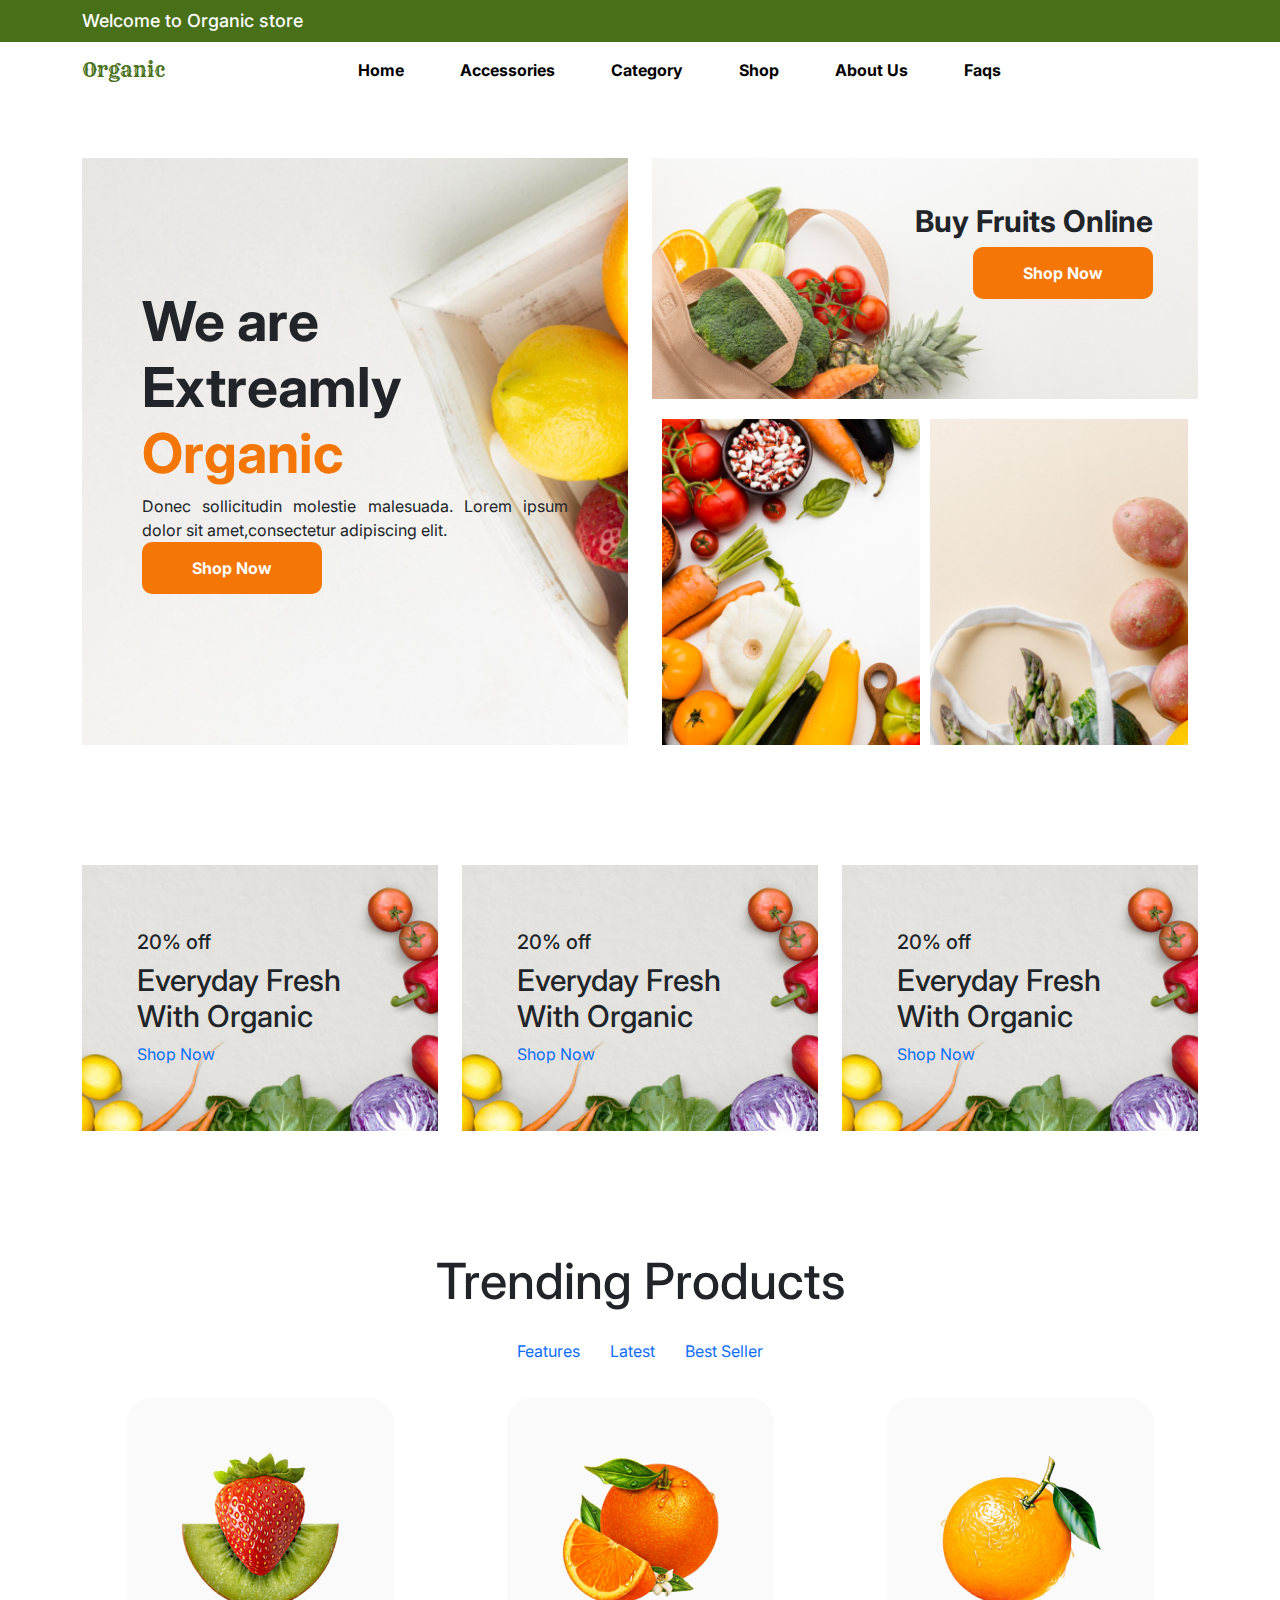
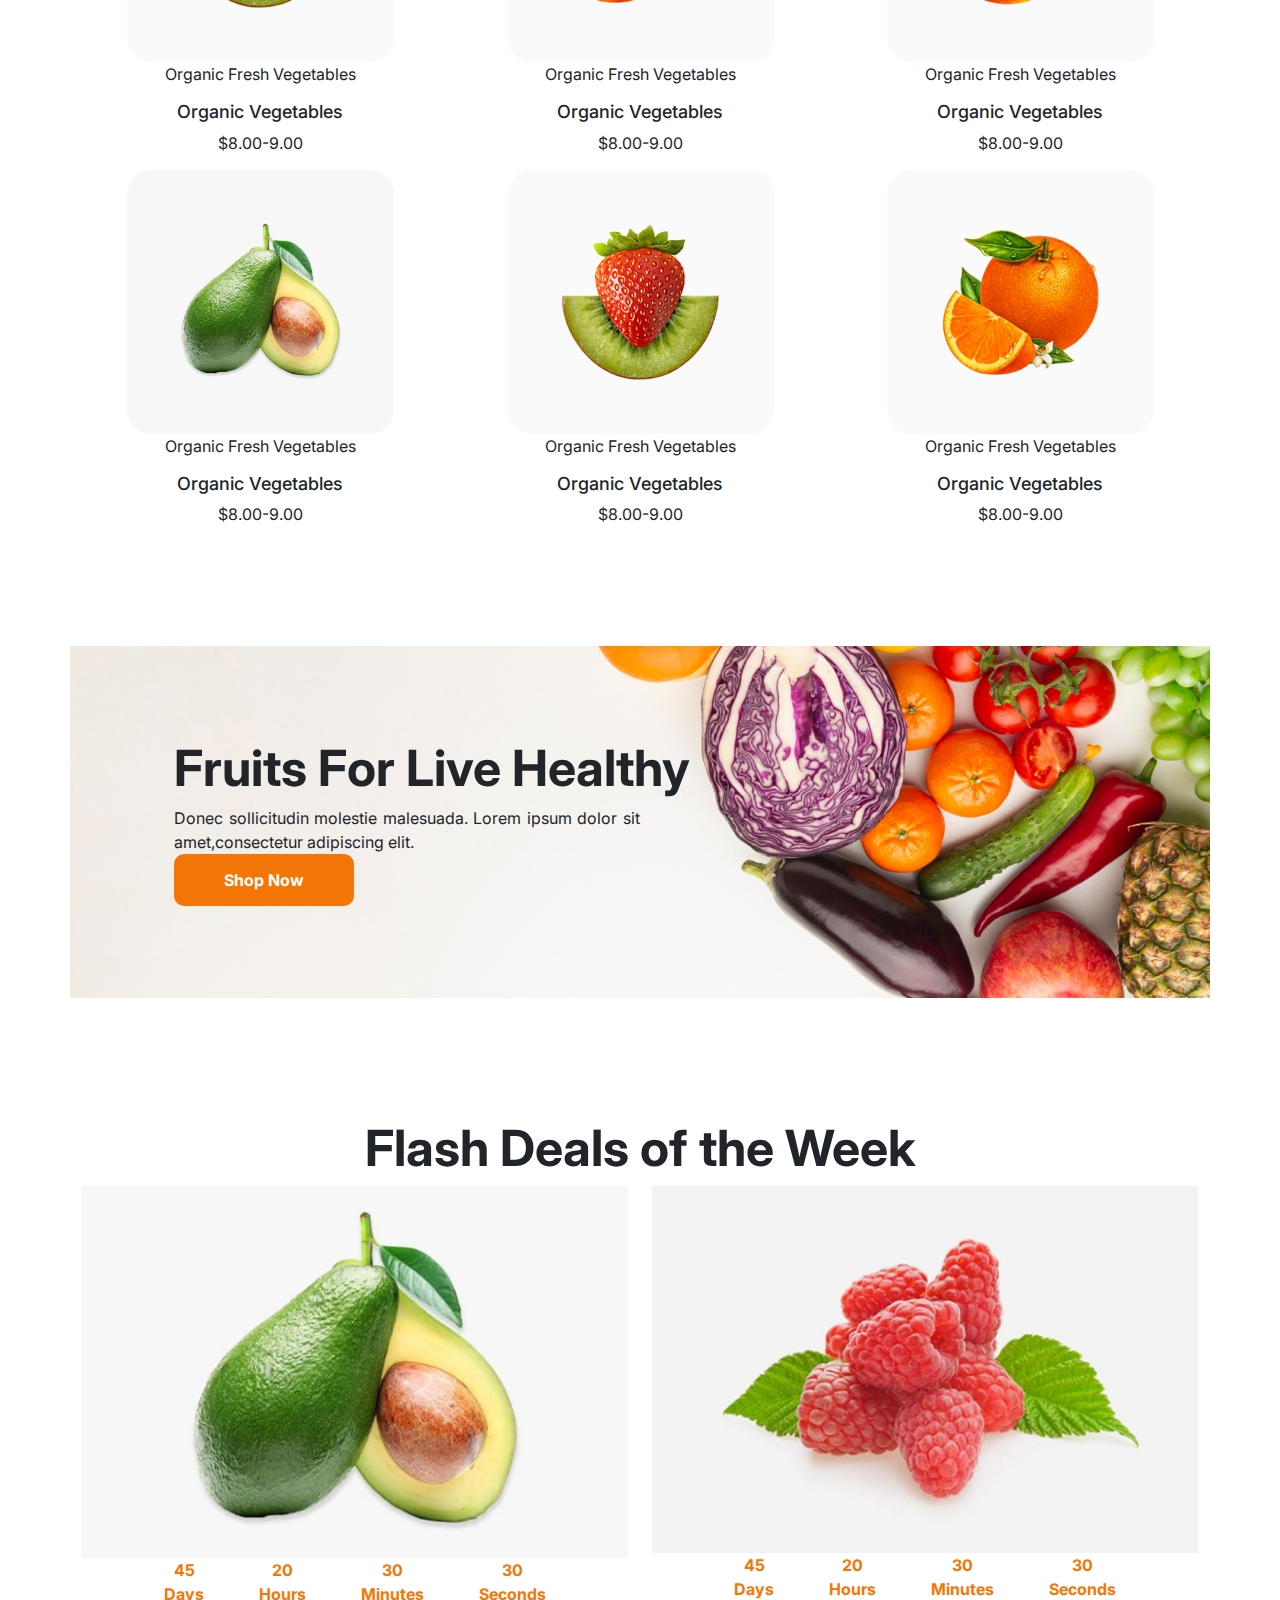
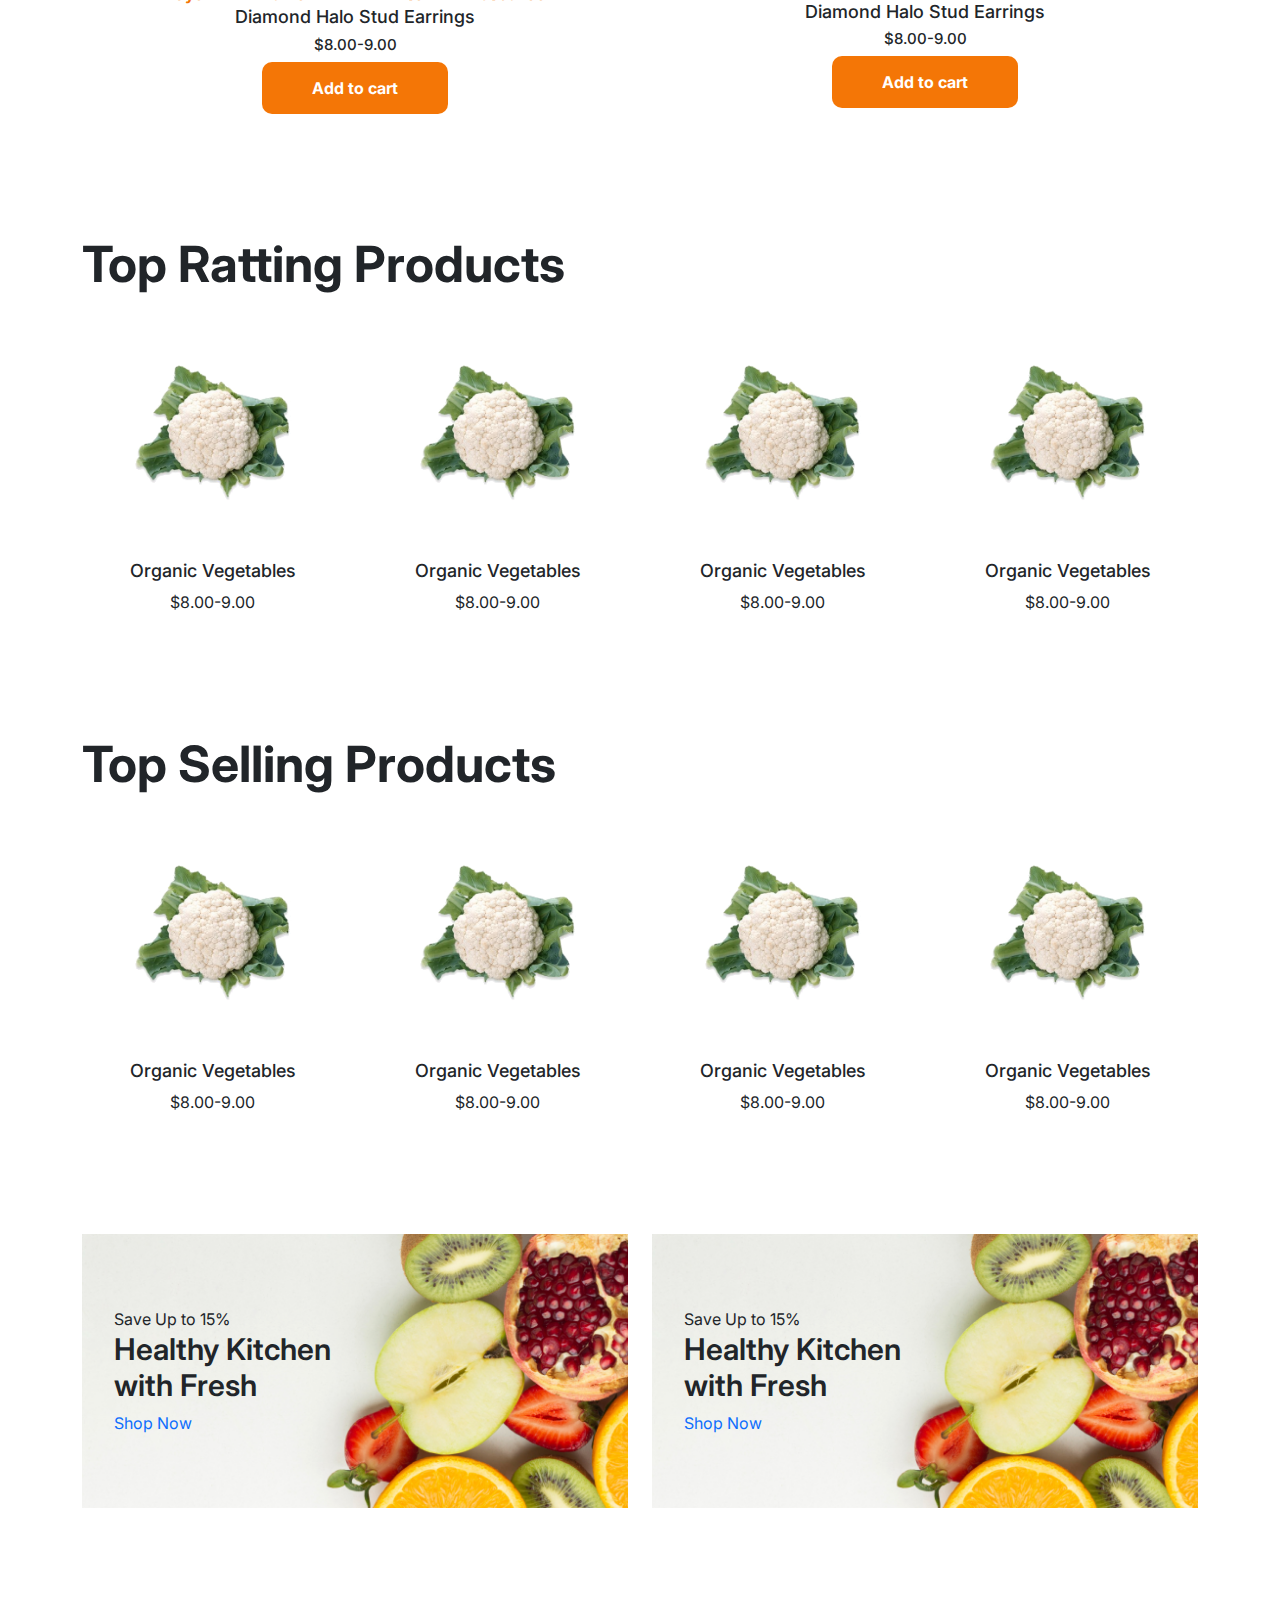
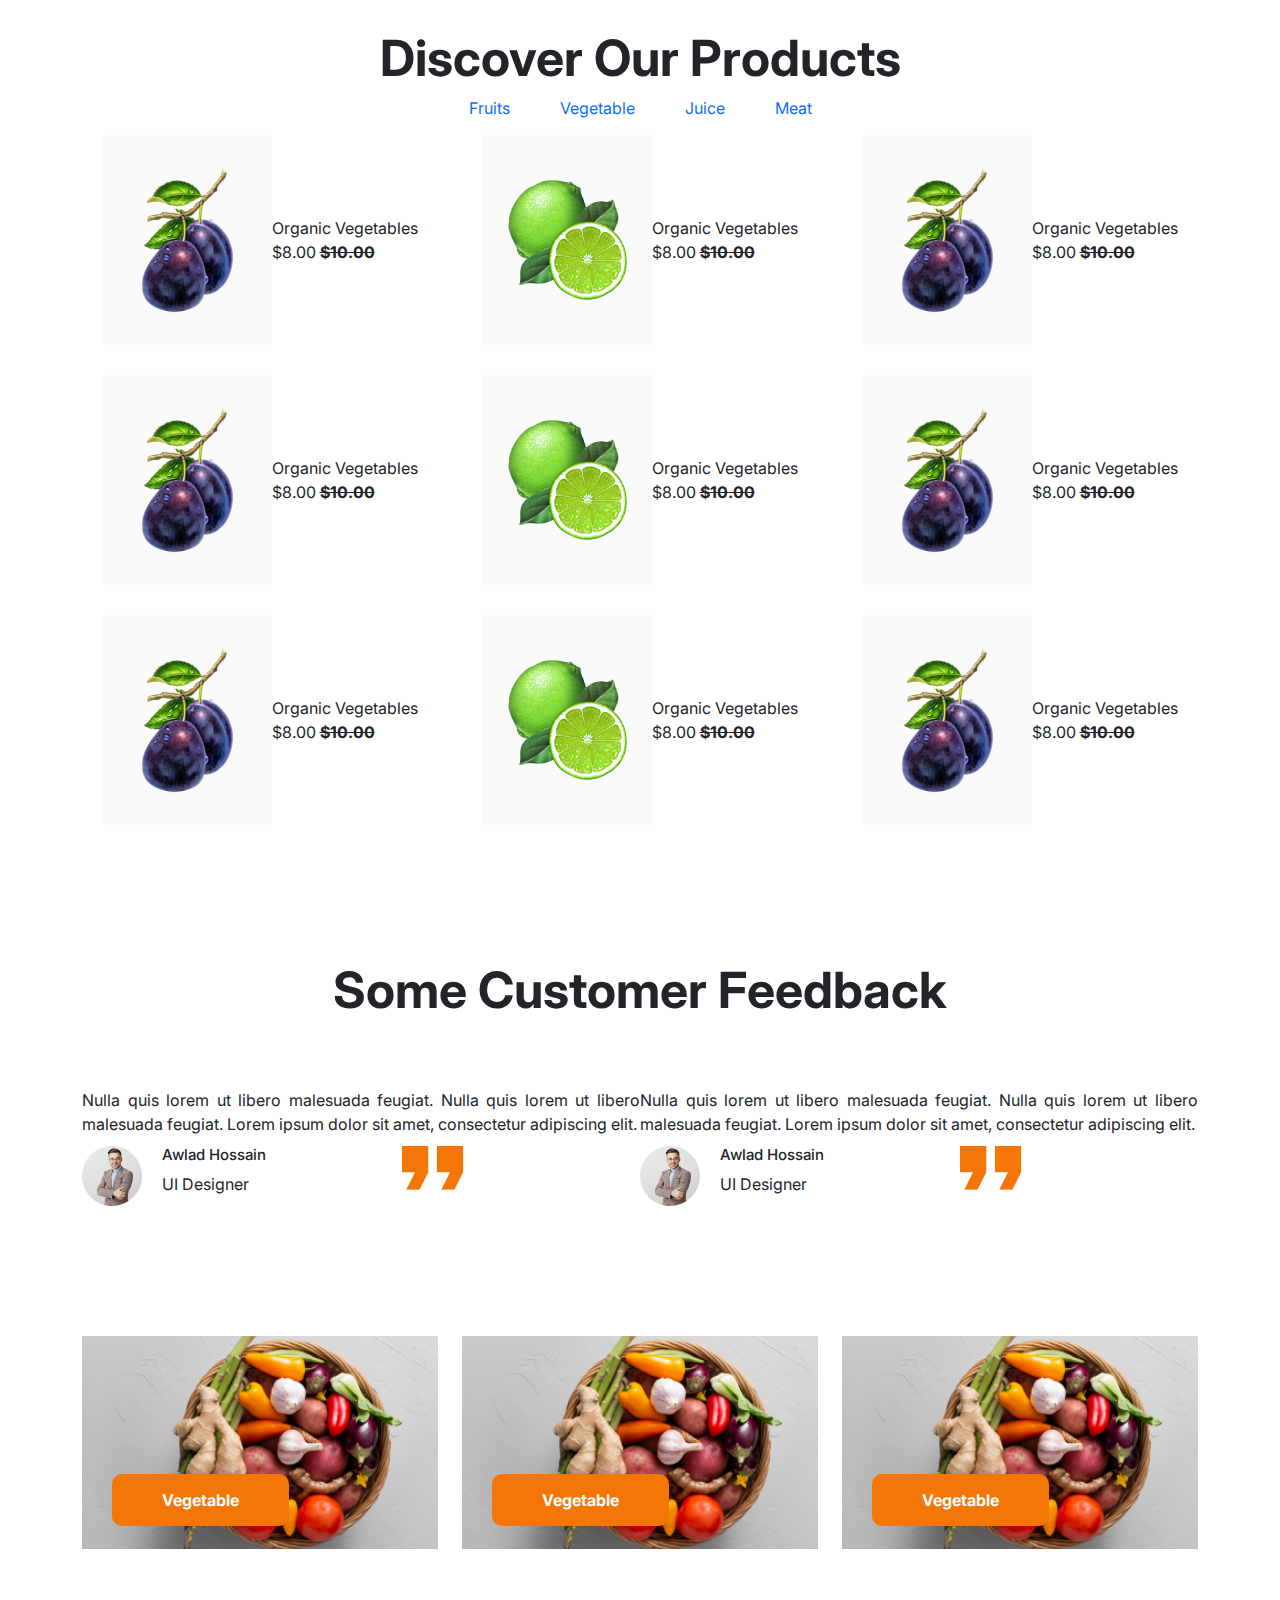
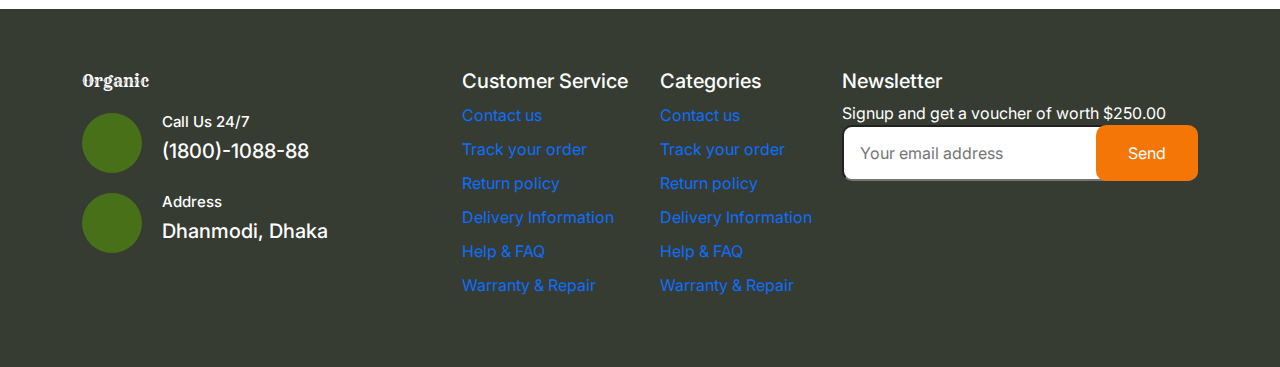
<file: index.html>
<!DOCTYPE html>
<html lang="en">
<head>
    <meta charset="UTF-8">
    <meta name="viewport" content="width=device-width, initial-scale=1.0">
    <title>ORGANIC FARM</title>
    <link rel="icon" href="https://purepng.com/public/uploads/large/purepng.com-photos-iconsymbolsiconsapple-iosiosios-8-iconsios-8-721522596102asedt.png">
    <link rel="stylesheet" href="css/bootstrap.min.css">
    <link rel="stylesheet" href="css/style.css">
    <link href="https://fonts.googleapis.com/css2?family=Inter:ital,opsz,wght@0,14..32,100..900;1,14..32,100..900&display=swap" rel="stylesheet">
    <link href="https://fonts.googleapis.com/css2?family=Rye&display=swap" rel="stylesheet">
    <link rel="stylesheet" href="https://cdnjs.cloudflare.com/ajax/libs/font-awesome/6.6.0/css/all.min.css" integrity="sha512-Kc323vGBEqzTmouAECnVceyQqyqdsSiqLQISBL29aUW4U/M7pSPA/gEUZQqv1cwx4OnYxTxve5UMg5GT6L4JJg==" crossorigin="anonymous" referrerpolicy="no-referrer" />
    <link rel="stylesheet" href="css/nine.css">
    <link rel="stylesheet" href="css/responsive.css">
</head>
<body>
  <header>
    <div class="note">
      <div class="container">
        <h5>Welcome to Organic store</h5>
      </div>
    </div>
    <nav class="navbar navbar-expand-lg">
      <div class="container">
        <div class="logo">
          <a class="navbar-brand" href="index.html">Organic</a>
        </div>
        <button class="navbar-toggler" type="button" data-bs-toggle="collapse" data-bs-target="#navbarNav" aria-controls="navbarNav" aria-expanded="false" aria-label="Toggle navigation">
          <span class="navbar-toggler-icon"></span>
        </button>
        <div class="collapse navbar-collapse" id="navbarNav">
          <ul class="navbar-nav">
            <li class="nav-item">
              <a class="nav-link" href="index.html">Home</a>
            </li>
            <li class="nav-item">
              <a class="nav-link" href="page1.html">Accessories</a>
            </li>
            <li class="nav-item">
              <a class="nav-link" href="page8.html">Category</a>
            </li>
            <li class="nav-item">
              <a class="nav-link" href="page5.html">Shop</a>
            </li>
            <li class="nav-item">
              <a class="nav-link" href="page3.html">About Us</a>
            </li>
            <li class="nav-item">
              <a class="nav-link" href="page2.html">Faqs</a>
            </li>
          </ul>
        </div>
        <div class="shop">
          <div class="bag">
            <a href="#"><i class="fa-solid fa-cart-shopping"></i></a>
          </div>
          <div class="search">
            <input type="text" id="inputSearch">
            <a href="#" id="btnSearch"><i class="fa-solid fa-magnifying-glass"></i></a>
          </div>
        </div>
      </div>
    </nav>
  </header>
  


<div class="ninebanner">
  <div class="container">
    <div class="row">
      <div class="col-lg-6">
        <div class="box leftpart">
          <h1>We are Extreamly <span>Organic</span></h1>
          <p>Donec sollicitudin molestie malesuada. Lorem ipsum dolor sit amet,consectetur adipiscing elit.</p>
          <div class="button">
            <a href="#">Shop Now</a>
          </div>
        </div>
      </div>
      <div class="col-lg-6 rightpart">
        <div class="box rightuppart">
          <h3>Buy Fruits Online</h3>
          <div class="button">
            <a href="#">Shop Now</a>
          </div>
        </div>
        <div class="downpart">
          <div class="col-lg-6">
            <div class="box">
              <img src="images/ninethumb1.png" alt="thumb">
            </div>
          </div>
          <div class="col-lg-6">
            <div class="box">
              <img src="images/ninethumb2.png" alt="thumb">
            </div>
          </div>
        </div>
      </div>
    </div>
  </div>
</div>

<div class="nineshop">
  <div class="container">
    <div class="row">
      <div class="col-lg-4">
        <div class="box">
          <h4>20% off</h4>
          <h3>Everyday Fresh With Organic</h3>
          <a href="#">Shop Now</a>
        </div>
      </div>
      <div class="col-lg-4">
        <div class="box">
          <h4>20% off</h4>
          <h3>Everyday Fresh With Organic</h3>
          <a href="#">Shop Now</a>
        </div>
      </div>
      <div class="col-lg-4">
        <div class="box">
          <h4>20% off</h4>
          <h3>Everyday Fresh With Organic</h3>
          <a href="#">Shop Now</a>
        </div>
      </div>
    </div>
  </div>
</div>

<div class="ninetrend">
  <div class="container">
    <h2>Trending Products</h2>
    <div class="row">
      <div class="col-lg-12 subheading">
        <a href="#">Features</a>
        <a href="#">Latest</a>
        <a href="#">Best Seller</a>
      </div>
    </div>
    <div class="row">
      <div class="col-lg-4">
        <div class="box">
          <div class="thumb">
            <img src="images/ninetrend1.png" alt="product">
            <p>Organic Fresh Vegetables</p>
            <div class="star"><i class="fa-solid fa-star"></i><i class="fa-solid fa-star"></i><i class="fa-solid fa-star"></i><i class="fa-solid fa-star"></i><i class="fa-solid fa-star"></i></div>
            <div class="overlay">
              <div class="icon"><i class="fa-solid fa-heart"></i></div>
              <div class="icon"><i class="fa-solid fa-cart-plus"></i></div>
              <div class="icon"><i class="fa-solid fa-eye"></i></div>
            </div>
          </div>
          <h5>Organic Vegetables</h5>
          <p>$8.00-9.00</p>
        </div>
      </div>
      <div class="col-lg-4">
        <div class="box">
          <div class="thumb">
            <img src="images/ninetrend2.png" alt="product">
            <p>Organic Fresh Vegetables</p>
            <div class="star"><i class="fa-solid fa-star"></i><i class="fa-solid fa-star"></i><i class="fa-solid fa-star"></i><i class="fa-solid fa-star"></i><i class="fa-solid fa-star"></i></div>
            <div class="overlay">
              <div class="icon"><i class="fa-solid fa-heart"></i></div>
              <div class="icon"><i class="fa-solid fa-cart-plus"></i></div>
              <div class="icon"><i class="fa-solid fa-eye"></i></div>
            </div>
          </div>
          <h5>Organic Vegetables</h5>
          <p>$8.00-9.00</p>
        </div>
      </div>
      <div class="col-lg-4">
        <div class="box">
          <div class="thumb">
            <img src="images/ninetrend3.png" alt="product">
            <p>Organic Fresh Vegetables</p>
            <div class="star"><i class="fa-solid fa-star"></i><i class="fa-solid fa-star"></i><i class="fa-solid fa-star"></i><i class="fa-solid fa-star"></i><i class="fa-solid fa-star"></i></div>
            <div class="overlay">
              <div class="icon"><i class="fa-solid fa-heart"></i></div>
              <div class="icon"><i class="fa-solid fa-cart-plus"></i></div>
              <div class="icon"><i class="fa-solid fa-eye"></i></div>
            </div>
          </div>
          <h5>Organic Vegetables</h5>
          <p>$8.00-9.00</p>
        </div>
      </div>
    </div>
    <div class="row">
      <div class="col-lg-4">
        <div class="box">
          <div class="thumb">
            <img src="images/ninetrend4.png" alt="product">
            <p>Organic Fresh Vegetables</p>
            <div class="star"><i class="fa-solid fa-star"></i><i class="fa-solid fa-star"></i><i class="fa-solid fa-star"></i><i class="fa-solid fa-star"></i><i class="fa-solid fa-star"></i></div>
            <div class="overlay">
              <div class="icon"><i class="fa-solid fa-heart"></i></div>
              <div class="icon"><i class="fa-solid fa-cart-plus"></i></div>
              <div class="icon"><i class="fa-solid fa-eye"></i></div>
            </div>
          </div>
          <h5>Organic Vegetables</h5>
          <p>$8.00-9.00</p>
        </div>
      </div>
      <div class="col-lg-4">
        <div class="box">
          <div class="thumb">
            <img src="images/ninetrend1.png" alt="product">
            <p>Organic Fresh Vegetables</p>
            <div class="star"><i class="fa-solid fa-star"></i><i class="fa-solid fa-star"></i><i class="fa-solid fa-star"></i><i class="fa-solid fa-star"></i><i class="fa-solid fa-star"></i></div>
            <div class="overlay">
              <div class="icon"><i class="fa-solid fa-heart"></i></div>
              <div class="icon"><i class="fa-solid fa-cart-plus"></i></div>
              <div class="icon"><i class="fa-solid fa-eye"></i></div>
            </div>
          </div>
          <h5>Organic Vegetables</h5>
          <p>$8.00-9.00</p>
        </div>
      </div>
      <div class="col-lg-4">
        <div class="box">
          <div class="thumb">
            <img src="images/ninetrend2.png" alt="product">
            <p>Organic Fresh Vegetables</p>
            <div class="star"><i class="fa-solid fa-star"></i><i class="fa-solid fa-star"></i><i class="fa-solid fa-star"></i><i class="fa-solid fa-star"></i><i class="fa-solid fa-star"></i></div>
            <div class="overlay">
              <div class="icon"><i class="fa-solid fa-heart"></i></div>
              <div class="icon"><i class="fa-solid fa-cart-plus"></i></div>
              <div class="icon"><i class="fa-solid fa-eye"></i></div>
            </div>
          </div>
          <h5>Organic Vegetables</h5>
          <p>$8.00-9.00</p>
        </div>
      </div>
    </div>
  </div>
</div>

<div class="ninehealth">
  <div class="container">
    <div class="row">
      <div class="healthbanner">
        <h2>Fruits For Live Healthy</h2>
        <p>Donec sollicitudin molestie malesuada. Lorem ipsum dolor sit amet,consectetur adipiscing elit.</p>
        <div class="button">
          <a href="#">Shop Now</a>
        </div>
      </div>
    </div>
  </div>
</div>
<div class="ninedealweek">
  <div class="container">
    <h2>Flash Deals of the Week</h2>
    <div class="row">
      <div class="col-lg-6">
        <div class="box">
          <img src="images/dealweek.png" alt="dealweek">
          <div class="time">
            <div class="item">
              <p>45</p>
              <p>Days</p>
            </div>
            <div class="item">
              <p>20</p>
              <p>Hours</p>
            </div>
            <div class="item">
              <p>30</p>
              <p>Minutes</p>
            </div>
            <div class="item">
              <p>30</p>
              <p>Seconds</p>
            </div>
          </div>
          <h5>Diamond Halo Stud Earrings</h5>
          <div class="star"><i class="fa-solid fa-star"></i><i class="fa-solid fa-star"></i><i class="fa-solid fa-star"></i><i class="fa-solid fa-star"></i><i class="fa-solid fa-star"></i></div>
          <h6>$8.00-9.00</h6>
          <div class="button">
            <a href="#">Add to cart</a>
          </div>
        </div>
      </div>
      <div class="col-lg-6">
        <div class="box">
          <img src="images/dealweek2.png" alt="dealweek">
          <div class="time">
            <div class="item">
              <p>45</p>
              <p>Days</p>
            </div>
            <div class="item">
              <p>20</p>
              <p>Hours</p>
            </div>
            <div class="item">
              <p>30</p>
              <p>Minutes</p>
            </div>
            <div class="item">
              <p>30</p>
              <p>Seconds</p>
            </div>
          </div>
          <h5>Diamond Halo Stud Earrings</h5>
          <div class="star"><i class="fa-solid fa-star"></i><i class="fa-solid fa-star"></i><i class="fa-solid fa-star"></i><i class="fa-solid fa-star"></i><i class="fa-solid fa-star"></i></div>
          <h6>$8.00-9.00</h6>
          <div class="button">
            <a href="#">Add to cart</a>
          </div>
        </div>
      </div>
    </div>
  </div>
</div>

<div class="ninetopratingproduct">
  <div class="container">
    <div class="row">
      <h2>Top Ratting Products</h2>
    </div>
    <div class="row">
      <div class="col-lg-3">
        <div class="box">
          <div class="thumb">
            <img src="images/pthumb1.png" alt="product">
            <div class="star"><i class="fa-solid fa-star"></i><i class="fa-solid fa-star"></i><i class="fa-solid fa-star"></i><i class="fa-solid fa-star"></i><i class="fa-solid fa-star"></i></div>
            <div class="overlay">
              <div class="icon"><i class="fa-solid fa-heart"></i></div>
              <div class="icon"><i class="fa-solid fa-cart-plus"></i></div>
              <div class="icon"><i class="fa-solid fa-eye"></i></div>
            </div>
          </div>
          <h5>Organic Vegetables</h5>
          <p>$8.00-9.00</p>
        </div>
      </div>
      <div class="col-lg-3">
        <div class="box">
          <div class="thumb">
            <img src="images/pthumb1.png" alt="product">
            <div class="star"><i class="fa-solid fa-star"></i><i class="fa-solid fa-star"></i><i class="fa-solid fa-star"></i><i class="fa-solid fa-star"></i><i class="fa-solid fa-star"></i></div>
            <div class="overlay">
              <div class="icon"><i class="fa-solid fa-heart"></i></div>
              <div class="icon"><i class="fa-solid fa-cart-plus"></i></div>
              <div class="icon"><i class="fa-solid fa-eye"></i></div>
            </div>
          </div>
          <h5>Organic Vegetables</h5>
          <p>$8.00-9.00</p>
        </div>
      </div>
      <div class="col-lg-3">
        <div class="box">
          <div class="thumb">
            <img src="images/pthumb1.png" alt="product">
            <div class="star"><i class="fa-solid fa-star"></i><i class="fa-solid fa-star"></i><i class="fa-solid fa-star"></i><i class="fa-solid fa-star"></i><i class="fa-solid fa-star"></i></div>
            <div class="overlay">
              <div class="icon"><i class="fa-solid fa-heart"></i></div>
              <div class="icon"><i class="fa-solid fa-cart-plus"></i></div>
              <div class="icon"><i class="fa-solid fa-eye"></i></div>
            </div>
          </div>
          <h5>Organic Vegetables</h5>
          <p>$8.00-9.00</p>
        </div>
      </div>
      <div class="col-lg-3">
        <div class="box">
          <div class="thumb">
            <img src="images/pthumb1.png" alt="product">
            <div class="star"><i class="fa-solid fa-star"></i><i class="fa-solid fa-star"></i><i class="fa-solid fa-star"></i><i class="fa-solid fa-star"></i><i class="fa-solid fa-star"></i></div>
            <div class="overlay">
              <div class="icon"><i class="fa-solid fa-heart"></i></div>
              <div class="icon"><i class="fa-solid fa-cart-plus"></i></div>
              <div class="icon"><i class="fa-solid fa-eye"></i></div>
            </div>
          </div>
          <h5>Organic Vegetables</h5>
          <p>$8.00-9.00</p>
        </div>
      </div>
    </div>
  </div>
</div>
<div class="ninetopratingproduct">
  <div class="container">
    <div class="row">
      <h2>Top Selling Products</h2>
    </div>
    <div class="row">
      <div class="col-lg-3">
        <div class="box">
          <div class="thumb">
            <img src="images/pthumb1.png" alt="product">
            <div class="star"><i class="fa-solid fa-star"></i><i class="fa-solid fa-star"></i><i class="fa-solid fa-star"></i><i class="fa-solid fa-star"></i><i class="fa-solid fa-star"></i></div>
            <div class="overlay">
              <div class="icon"><i class="fa-solid fa-heart"></i></div>
              <div class="icon"><i class="fa-solid fa-cart-plus"></i></div>
              <div class="icon"><i class="fa-solid fa-eye"></i></div>
            </div>
          </div>
          <h5>Organic Vegetables</h5>
          <p>$8.00-9.00</p>
        </div>
      </div>
      <div class="col-lg-3">
        <div class="box">
          <div class="thumb">
            <img src="images/pthumb1.png" alt="product">
            <div class="star"><i class="fa-solid fa-star"></i><i class="fa-solid fa-star"></i><i class="fa-solid fa-star"></i><i class="fa-solid fa-star"></i><i class="fa-solid fa-star"></i></div>
            <div class="overlay">
              <div class="icon"><i class="fa-solid fa-heart"></i></div>
              <div class="icon"><i class="fa-solid fa-cart-plus"></i></div>
              <div class="icon"><i class="fa-solid fa-eye"></i></div>
            </div>
          </div>
          <h5>Organic Vegetables</h5>
          <p>$8.00-9.00</p>
        </div>
      </div>
      <div class="col-lg-3">
        <div class="box">
          <div class="thumb">
            <img src="images/pthumb1.png" alt="product">
            <div class="star"><i class="fa-solid fa-star"></i><i class="fa-solid fa-star"></i><i class="fa-solid fa-star"></i><i class="fa-solid fa-star"></i><i class="fa-solid fa-star"></i></div>
            <div class="overlay">
              <div class="icon"><i class="fa-solid fa-heart"></i></div>
              <div class="icon"><i class="fa-solid fa-cart-plus"></i></div>
              <div class="icon"><i class="fa-solid fa-eye"></i></div>
            </div>
          </div>
          <h5>Organic Vegetables</h5>
          <p>$8.00-9.00</p>
        </div>
      </div>
      <div class="col-lg-3">
        <div class="box">
          <div class="thumb">
            <img src="images/pthumb1.png" alt="product">
            <div class="star"><i class="fa-solid fa-star"></i><i class="fa-solid fa-star"></i><i class="fa-solid fa-star"></i><i class="fa-solid fa-star"></i><i class="fa-solid fa-star"></i></div>
            <div class="overlay">
              <div class="icon"><i class="fa-solid fa-heart"></i></div>
              <div class="icon"><i class="fa-solid fa-cart-plus"></i></div>
              <div class="icon"><i class="fa-solid fa-eye"></i></div>
            </div>
          </div>
          <h5>Organic Vegetables</h5>
          <p>$8.00-9.00</p>
        </div>
      </div>
    </div>
  </div>
</div>

<div class="ninekitchen">
  <div class="container">
    <div class="row">
      <div class="col-lg-6">
        <div class="box item">
          <p>Save Up to 15%</p>
          <h3>Healthy Kitchen with Fresh </h3>
          <a href="#">Shop Now</a>
        </div>
      </div>
      <div class="col-lg-6">
        <div class="box item">
          <p>Save Up to 15%</p>
          <h3>Healthy Kitchen with Fresh </h3>
          <a href="#">Shop Now</a>
        </div>
      </div>
    </div>
  </div>
</div>
<div class="nineproduct">
  <div class="container">
    <h2>Discover Our Products</h2>
    <div class="row">
      <div class="col-lg-12 subheading">
        <a href="#">Fruits</a>
        <a href="#">Vegetable</a>
        <a href="#">Juice</a>
        <a href="#">Meat</a>
      </div>
    </div>
    <div class="row">
      <div class="col-lg-4">
        <div class="thumb">
          <div class="icon">
            <img src="images/nineproduct.png" alt="product">
          </div>
          <div class="text">
            <p>Organic  Vegetables</p>
            <div class="star"><i class="fa-solid fa-star"></i><i class="fa-solid fa-star"></i><i class="fa-solid fa-star"></i><i class="fa-solid fa-star"></i><i class="fa-solid fa-star"></i></div>
            <p>$8.00 <span><strike>$10.00</strike></span></p>
          </div>
          <div class="overlay">
            <div class="icon"><i class="fa-solid fa-heart"></i></div>
            <div class="icon"><i class="fa-solid fa-cart-plus"></i></div>
            <div class="icon"><i class="fa-solid fa-eye"></i></div>
          </div>
        </div>
      </div>
      <div class="col-lg-4">
        <div class="thumb">
          <div class="icon">
            <img src="images/nineproduct2.png" alt="product">
          </div>
          <div class="text">
            <p>Organic  Vegetables</p>
            <div class="star"><i class="fa-solid fa-star"></i><i class="fa-solid fa-star"></i><i class="fa-solid fa-star"></i><i class="fa-solid fa-star"></i><i class="fa-solid fa-star"></i></div>
            <p>$8.00 <span><strike>$10.00</strike></span></p>
          </div>
          <div class="overlay">
            <div class="icon"><i class="fa-solid fa-heart"></i></div>
            <div class="icon"><i class="fa-solid fa-cart-plus"></i></div>
            <div class="icon"><i class="fa-solid fa-eye"></i></div>
          </div>
        </div>
      </div>
      <div class="col-lg-4">
        <div class="thumb">
          <div class="icon">
            <img src="images/nineproduct.png" alt="product">
          </div>
          <div class="text">
            <p>Organic  Vegetables</p>
            <div class="star"><i class="fa-solid fa-star"></i><i class="fa-solid fa-star"></i><i class="fa-solid fa-star"></i><i class="fa-solid fa-star"></i><i class="fa-solid fa-star"></i></div>
            <p>$8.00 <span><strike>$10.00</strike></span></p>
          </div>
          <div class="overlay">
            <div class="icon"><i class="fa-solid fa-heart"></i></div>
            <div class="icon"><i class="fa-solid fa-cart-plus"></i></div>
            <div class="icon"><i class="fa-solid fa-eye"></i></div>
          </div>
        </div>
      </div>
    </div>
    <div class="row">
      <div class="col-lg-4">
        <div class="thumb">
          <div class="icon">
            <img src="images/nineproduct.png" alt="product">
          </div>
          <div class="text">
            <p>Organic  Vegetables</p>
            <div class="star"><i class="fa-solid fa-star"></i><i class="fa-solid fa-star"></i><i class="fa-solid fa-star"></i><i class="fa-solid fa-star"></i><i class="fa-solid fa-star"></i></div>
            <p>$8.00 <span><strike>$10.00</strike></span></p>
          </div>
          <div class="overlay">
            <div class="icon"><i class="fa-solid fa-heart"></i></div>
            <div class="icon"><i class="fa-solid fa-cart-plus"></i></div>
            <div class="icon"><i class="fa-solid fa-eye"></i></div>
          </div>
        </div>
      </div>
      <div class="col-lg-4">
        <div class="thumb">
          <div class="icon">
            <img src="images/nineproduct2.png" alt="product">
          </div>
          <div class="text">
            <p>Organic  Vegetables</p>
            <div class="star"><i class="fa-solid fa-star"></i><i class="fa-solid fa-star"></i><i class="fa-solid fa-star"></i><i class="fa-solid fa-star"></i><i class="fa-solid fa-star"></i></div>
            <p>$8.00 <span><strike>$10.00</strike></span></p>
          </div>
          <div class="overlay">
            <div class="icon"><i class="fa-solid fa-heart"></i></div>
            <div class="icon"><i class="fa-solid fa-cart-plus"></i></div>
            <div class="icon"><i class="fa-solid fa-eye"></i></div>
          </div>
        </div>
      </div>
      <div class="col-lg-4">
        <div class="thumb">
          <div class="icon">
            <img src="images/nineproduct.png" alt="product">
          </div>
          <div class="text">
            <p>Organic  Vegetables</p>
            <div class="star"><i class="fa-solid fa-star"></i><i class="fa-solid fa-star"></i><i class="fa-solid fa-star"></i><i class="fa-solid fa-star"></i><i class="fa-solid fa-star"></i></div>
            <p>$8.00 <span><strike>$10.00</strike></span></p>
          </div>
          <div class="overlay">
            <div class="icon"><i class="fa-solid fa-heart"></i></div>
            <div class="icon"><i class="fa-solid fa-cart-plus"></i></div>
            <div class="icon"><i class="fa-solid fa-eye"></i></div>
          </div>
        </div>
      </div>
    </div>
    <div class="row">
      <div class="col-lg-4">
        <div class="thumb">
          <div class="icon">
            <img src="images/nineproduct.png" alt="product">
          </div>
          <div class="text">
            <p>Organic  Vegetables</p>
            <div class="star"><i class="fa-solid fa-star"></i><i class="fa-solid fa-star"></i><i class="fa-solid fa-star"></i><i class="fa-solid fa-star"></i><i class="fa-solid fa-star"></i></div>
            <p>$8.00 <span><strike>$10.00</strike></span></p>
          </div>
          <div class="overlay">
            <div class="icon"><i class="fa-solid fa-heart"></i></div>
            <div class="icon"><i class="fa-solid fa-cart-plus"></i></div>
            <div class="icon"><i class="fa-solid fa-eye"></i></div>
          </div>
        </div>
      </div>
      <div class="col-lg-4">
        <div class="thumb">
          <div class="icon">
            <img src="images/nineproduct2.png" alt="product">
          </div>
          <div class="text">
            <p>Organic  Vegetables</p>
            <div class="star"><i class="fa-solid fa-star"></i><i class="fa-solid fa-star"></i><i class="fa-solid fa-star"></i><i class="fa-solid fa-star"></i><i class="fa-solid fa-star"></i></div>
            <p>$8.00 <span><strike>$10.00</strike></span></p>
          </div>
          <div class="overlay">
            <div class="icon"><i class="fa-solid fa-heart"></i></div>
            <div class="icon"><i class="fa-solid fa-cart-plus"></i></div>
            <div class="icon"><i class="fa-solid fa-eye"></i></div>
          </div>
        </div>
      </div>
      <div class="col-lg-4">
        <div class="thumb">
          <div class="icon">
            <img src="images/nineproduct.png" alt="product">
          </div>
          <div class="text">
            <p>Organic  Vegetables</p>
            <div class="star"><i class="fa-solid fa-star"></i><i class="fa-solid fa-star"></i><i class="fa-solid fa-star"></i><i class="fa-solid fa-star"></i><i class="fa-solid fa-star"></i></div>
            <p>$8.00 <span><strike>$10.00</strike></span></p>
          </div>
          <div class="overlay">
            <div class="icon"><i class="fa-solid fa-heart"></i></div>
            <div class="icon"><i class="fa-solid fa-cart-plus"></i></div>
            <div class="icon"><i class="fa-solid fa-eye"></i></div>
          </div>
        </div>
      </div>
    </div>
  </div>
</div>
<div class="ninefeedback">
  <div class="container">
    <div class="roww">
      <h2>Some Customer Feedback</h2>
    </div>
    <div class="roww">
      <div class="box">
        <div class="star"><i class="fa-solid fa-star"></i><i class="fa-solid fa-star"></i><i class="fa-solid fa-star"></i><i class="fa-solid fa-star"></i><i class="fa-solid fa-star"></i></div>
        <p>Nulla quis lorem ut libero malesuada feugiat. Nulla quis lorem ut libero malesuada feugiat. Lorem ipsum dolor sit amet, consectetur adipiscing elit.</p>
        <div class="profile">
          <div class="icon">
            <img src="images/man.png" alt="man">
          </div>
          <div class="desig">
            <h6>Awlad Hossain</h6>
            <p>UI Designer</p>
          </div>
          <div class="quote">
            <div class="ico">
              <img src="images/quote.png" alt="quote">
            </div>
          </div>
        </div>
      </div>
      <div class="box">
        <div class="star"><i class="fa-solid fa-star"></i><i class="fa-solid fa-star"></i><i class="fa-solid fa-star"></i><i class="fa-solid fa-star"></i><i class="fa-solid fa-star"></i></div>
        <p>Nulla quis lorem ut libero malesuada feugiat. Nulla quis lorem ut libero malesuada feugiat. Lorem ipsum dolor sit amet, consectetur adipiscing elit.</p>
        <div class="profile">
          <div class="icon">
            <img src="images/man.png" alt="man">
          </div>
          <div class="desig">
            <h6>Awlad Hossain</h6>
            <p>UI Designer</p>
          </div>
          <div class="quote">
            <div class="ico">
              <img src="images/quote.png" alt="quote">
            </div>
          </div>
        </div>
      </div>
    </div>
  </div>
</div>
<div class="ninenews">
  <div class="container">
    <div class="row">
      <div class="col-lg-4">
        <div class="box">
          <div class="thumb">
            <div class="button">
              <a href="#">Vegetable</a>
            </div>
          </div>
          <div class="heading"></div>
          <p></p>
        </div>
      </div>
      <div class="col-lg-4">
        <div class="box">
          <div class="thumb">
            <div class="button">
              <a href="#">Vegetable</a>
            </div>
          </div>
          <div class="heading"></div>
          <p></p>
        </div>
      </div>
      <div class="col-lg-4">
        <div class="box">
          <div class="thumb">
            <div class="button">
              <a href="#">Vegetable</a>
            </div>
          </div>
          <div class="heading"></div>
          <p></p>
        </div>
      </div>
    </div>
  </div>
</div>















  <footer>
    <div class="container">
      <div class="row">
        <div class="col-lg-4">
          <div class="item">
            <div class="logo">
              <a class="navbar-brand" href="#" style="color: white;">Organic</a>
            </div>
            <div class="address">
              <div class="icon"><i class="fa-solid fa-phone"></i></div>
              <div class="contact">
                <h6>Call Us 24/7</h6>
                <h4>(1800)-1088-88</h4>
              </div>
            </div>
            <div class="address">
              <div class="icon"><i class="fa-solid fa-location-dot"></i></div>
              <div class="contact">
                <h6>Address</h6>
                <h4>Dhanmodi, Dhaka</h4>
              </div>
            </div>
          </div>
        </div>
        <div class="col-lg-4 flist">
          <div class="col-lg-6">
            <h4>Customer Service</h4>
            <ul>
              <li><a href="#">Contact us</a></li>
              <li><a href="#">Track your order</a></li>
              <li><a href="#">Return policy</a></li>
              <li><a href="#">Delivery Information</a></li>
              <li><a href="#">Help & FAQ</a></li>
              <li><a href="#">Warranty & Repair</a></li>
            </ul>
          </div>
          <div class="col-lg-6 fsecond">
            <h4>Categories</h4>
            <ul>
              <li><a href="#">Contact us</a></li>
              <li><a href="#">Track your order</a></li>
              <li><a href="#">Return policy</a></li>
              <li><a href="#">Delivery Information</a></li>
              <li><a href="#">Help & FAQ</a></li>
              <li><a href="#">Warranty & Repair</a></li>
            </ul>
          </div>
        </div>
        <div class="col-lg-4">
          <h4>Newsletter</h4>
          <p>Signup and get a voucher of worth $250.00</p>
          <div class="form">
            <input type="text" placeholder="Your email address">
            <a href="#">Send</a>
          </div>
        </div>
      </div>
    </div>
  </footer>




  <script src="js/bootstrap.bundle.min.js"></script>
  <script src="js/script.js"></script>
</body>
</html>
</file>
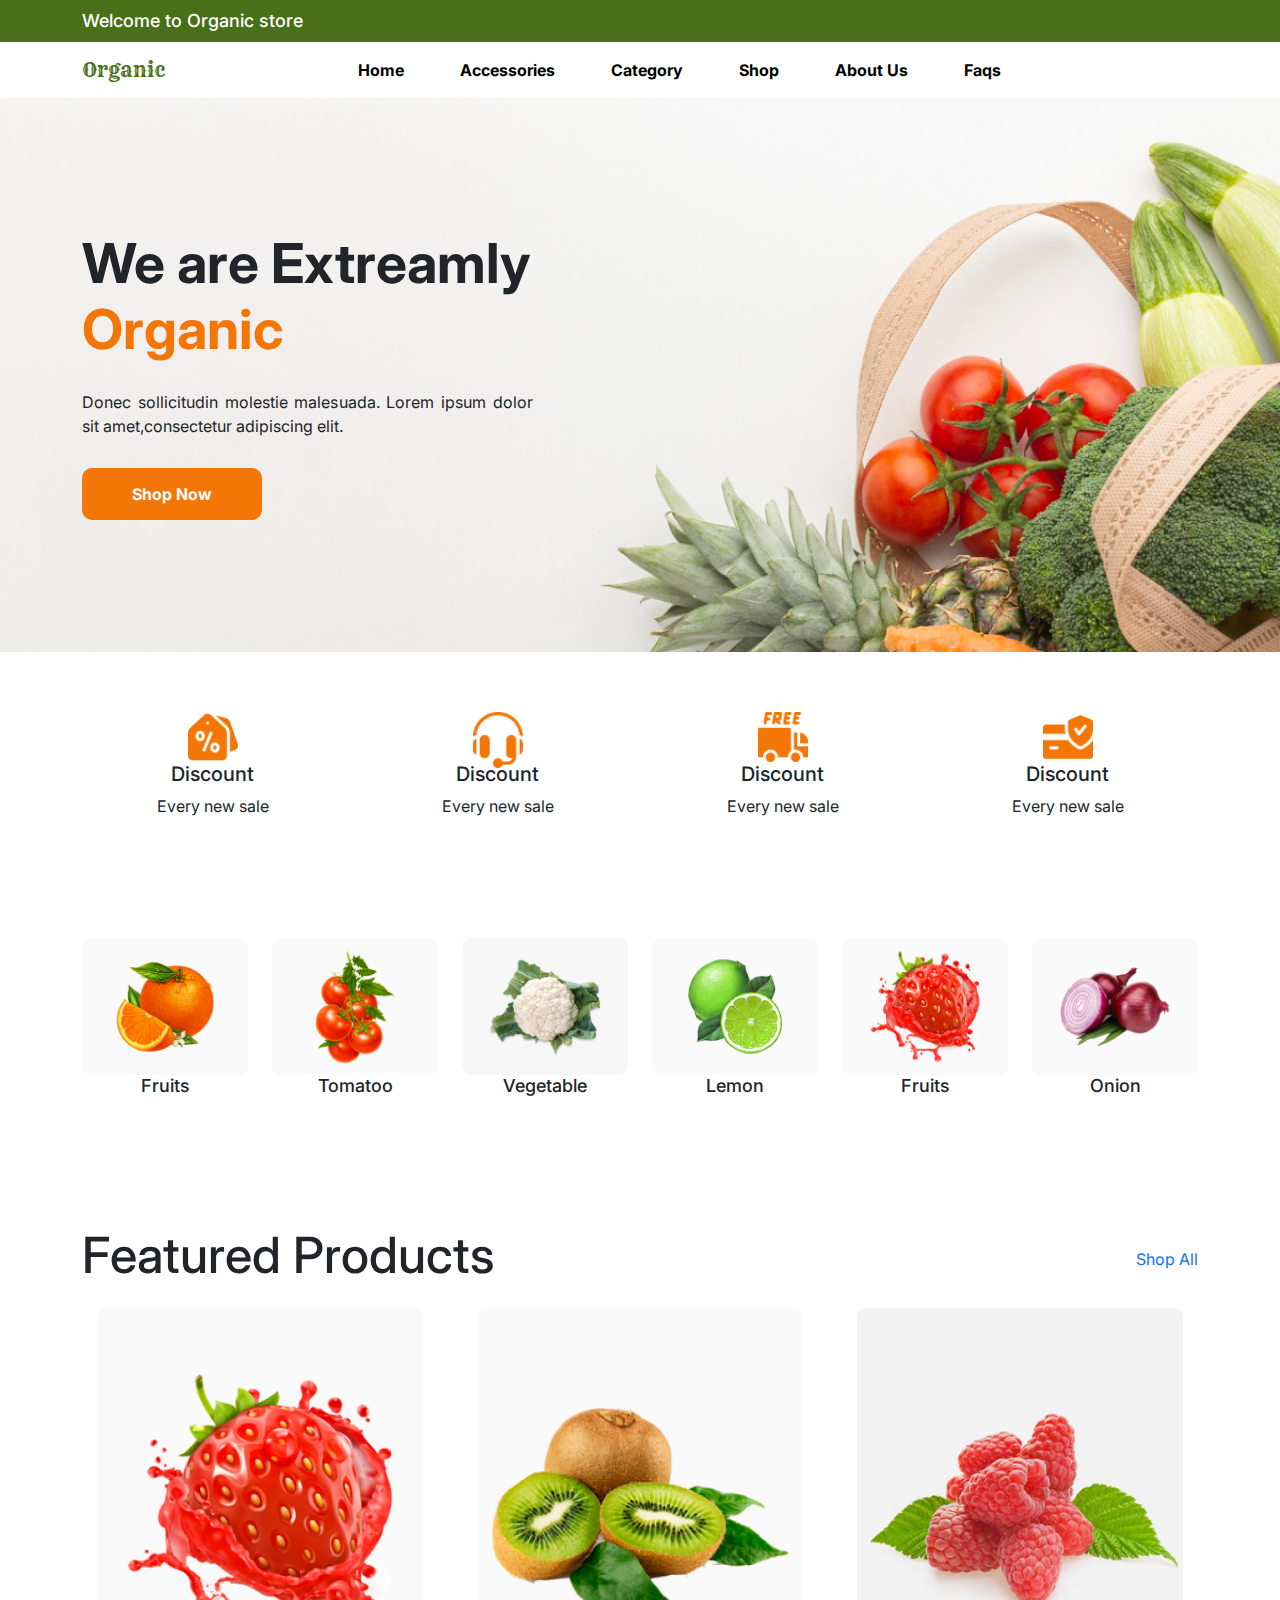
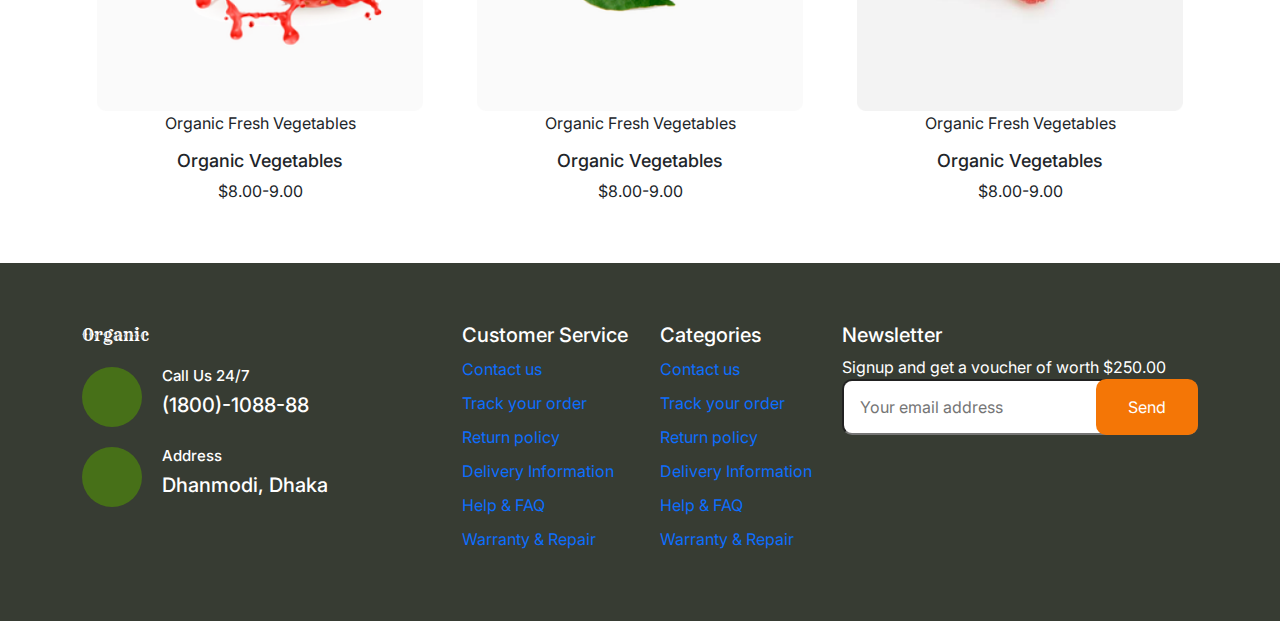
<file: page1.html>
<!DOCTYPE html>
<html lang="en">
<head>
    <meta charset="UTF-8">
    <meta name="viewport" content="width=device-width, initial-scale=1.0">
    <title>Accessories</title>
    <link rel="icon" href="https://purepng.com/public/uploads/large/purepng.com-photos-iconsymbolsiconsapple-iosiosios-8-iconsios-8-721522596102asedt.png">
    <link rel="stylesheet" href="css/bootstrap.min.css">
    <link rel="stylesheet" href="css/style.css">
    <link href="https://fonts.googleapis.com/css2?family=Inter:ital,opsz,wght@0,14..32,100..900;1,14..32,100..900&display=swap" rel="stylesheet">
    <link href="https://fonts.googleapis.com/css2?family=Rye&display=swap" rel="stylesheet">
    <link rel="stylesheet" href="https://cdnjs.cloudflare.com/ajax/libs/font-awesome/6.6.0/css/all.min.css" integrity="sha512-Kc323vGBEqzTmouAECnVceyQqyqdsSiqLQISBL29aUW4U/M7pSPA/gEUZQqv1cwx4OnYxTxve5UMg5GT6L4JJg==" crossorigin="anonymous" referrerpolicy="no-referrer" />
    <link rel="stylesheet" href="css/one.css">
    <link rel="stylesheet" href="css/responsive.css">
</head>
<body>
  <header>
    <div class="note">
      <div class="container">
        <h5>Welcome to Organic store</h5>
      </div>
    </div>
    <nav class="navbar navbar-expand-lg">
      <div class="container">
        <div class="logo">
          <a class="navbar-brand" href="index.html">Organic</a>
        </div>
        <button class="navbar-toggler" type="button" data-bs-toggle="collapse" data-bs-target="#navbarNav" aria-controls="navbarNav" aria-expanded="false" aria-label="Toggle navigation">
          <span class="navbar-toggler-icon"></span>
        </button>
        <div class="collapse navbar-collapse" id="navbarNav">
          <ul class="navbar-nav">
            <li class="nav-item">
              <a class="nav-link" href="index.html">Home</a>
            </li>
            <li class="nav-item">
              <a class="nav-link" href="page1.html">Accessories</a>
            </li>
            <li class="nav-item">
              <a class="nav-link" href="page8.html">Category</a>
            </li>
            <li class="nav-item">
              <a class="nav-link" href="page5.html">Shop</a>
            </li>
            <li class="nav-item">
              <a class="nav-link" href="page3.html">About Us</a>
            </li>
            <li class="nav-item">
              <a class="nav-link" href="page2.html">Faqs</a>
            </li>
          </ul>
        </div>
        <div class="shop">
          <div class="bag">
            <a href="#"><i class="fa-solid fa-cart-shopping"></i></a>
          </div>
          <div class="search">
            <input type="text" id="inputSearch">
            <a href="#" id="btnSearch"><i class="fa-solid fa-magnifying-glass"></i></a>
          </div>
        </div>
      </div>
    </nav>
  </header>
  <div class="onebanner">
    <div class="container">
      <div class="row">
        <div class="col-lg-5">
          <h1>We are Extreamly <span>Organic</span></h1>
          <p>Donec sollicitudin molestie malesuada. Lorem ipsum dolor sit amet,consectetur adipiscing elit.</p>
          <div class="button">
            <a href="#">Shop Now</a>
          </div>
        </div>
      </div>
    </div>
  </div>
  <div class="support">
    <div class="container">
      <div class="row">
        <div class="col-lg-3">
          <div class="box">
            <div class="ico">
              <img src="images/support1.png" alt="support">
            </div>
            <h4>Discount</h4>
            <p>Every new sale</p>
          </div>
        </div>
        <div class="col-lg-3">
          <div class="box">
            <div class="ico">
              <img src="images/support2.png" alt="support">
            </div>
            <h4>Discount</h4>
            <p>Every new sale</p>
          </div>
        </div>
        <div class="col-lg-3">
          <div class="box">
            <div class="ico">
              <img src="images/support3.png" alt="support">
            </div>
            <h4>Discount</h4>
            <p>Every new sale</p>
          </div>
        </div>
        <div class="col-lg-3">
          <div class="box">
            <div class="ico">
              <img src="images/support4.png" alt="support">
            </div>
            <h4>Discount</h4>
            <p>Every new sale</p>
          </div>
        </div>
      </div>
    </div>
  </div>
  <div class="oneitem">
    <div class="container">
      <div class="row">
        <div class="col-lg-2">
          <div class="box">
            <img src="images/item1.png" alt="item">
            <h5>Fruits</h5>
          </div>
        </div>
        <div class="col-lg-2">
          <div class="box">
            <img src="images/item2.png" alt="item">
            <h5>Tomatoo</h5>
          </div>
        </div>
        <div class="col-lg-2">
          <div class="box">
            <img src="images/item3.png" alt="item">
            <h5>Vegetable</h5>
          </div>
        </div>
        <div class="col-lg-2">
          <div class="box">
            <img src="images/item4.png" alt="item">
            <h5>Lemon</h5>
          </div>
        </div>
        <div class="col-lg-2">
          <div class="box">
            <img src="images/item5.png" alt="item">
            <h5>Fruits</h5>
          </div>
        </div>
        <div class="col-lg-2">
          <div class="box">
            <img src="images/item6.png" alt="item">
            <h5>Onion</h5>
          </div>
        </div>
      </div>
    </div>
  </div>
  <div class="featureproduct">
    <div class="container">
      <div class="row">
        <div class="col-lg-12 heading">
          <h2>Featured Products</h2>
          <a href="#">Shop All <i class="fa-solid fa-arrow-right"></i></a>
        </div>
      </div>
      <div class="row">
        <div class="col-lg-4">
          <div class="box">
            <div class="thumb">
              <img src="images/feature1.png" alt="product">
              <p>Organic Fresh Vegetables</p>
              <div class="star"><i class="fa-solid fa-star"></i><i class="fa-solid fa-star"></i><i class="fa-solid fa-star"></i><i class="fa-solid fa-star"></i><i class="fa-solid fa-star"></i></div>
              <div class="overlay">
                <div class="icon"><i class="fa-solid fa-heart"></i></div>
                <div class="icon"><i class="fa-solid fa-cart-plus"></i></div>
                <div class="icon"><i class="fa-solid fa-eye"></i></div>
              </div>
            </div>
            <h5>Organic Vegetables</h5>
            <p>$8.00-9.00</p>
          </div>
        </div>
        <div class="col-lg-4">
          <div class="box">
            <div class="thumb">
              <img src="images/feature2.png" alt="product">
              <p>Organic Fresh Vegetables</p>
              <div class="star"><i class="fa-solid fa-star"></i><i class="fa-solid fa-star"></i><i class="fa-solid fa-star"></i><i class="fa-solid fa-star"></i><i class="fa-solid fa-star"></i></div>
              <div class="overlay">
                <div class="icon"><i class="fa-solid fa-heart"></i></div>
                <div class="icon"><i class="fa-solid fa-cart-plus"></i></div>
                <div class="icon"><i class="fa-solid fa-eye"></i></div>
              </div>
            </div>
            <h5>Organic Vegetables</h5>
            <p>$8.00-9.00</p>
          </div>
        </div>
        <div class="col-lg-4">
          <div class="box">
            <div class="thumb">
              <img src="images/feature3.png" alt="product">
              <p>Organic Fresh Vegetables</p>
              <div class="star"><i class="fa-solid fa-star"></i><i class="fa-solid fa-star"></i><i class="fa-solid fa-star"></i><i class="fa-solid fa-star"></i><i class="fa-solid fa-star"></i></div>
              <div class="overlay">
                <div class="icon"><i class="fa-solid fa-heart"></i></div>
                <div class="icon"><i class="fa-solid fa-cart-plus"></i></div>
                <div class="icon"><i class="fa-solid fa-eye"></i></div>
              </div>
            </div>
            <h5>Organic Vegetables</h5>
            <p>$8.00-9.00</p>
          </div>
        </div>
      </div>
    </div>
  </div>














  <footer>
    <div class="container">
      <div class="row">
        <div class="col-lg-4">
          <div class="item">
            <div class="logo">
              <a class="navbar-brand" href="#" style="color: white;">Organic</a>
            </div>
            <div class="address">
              <div class="icon"><i class="fa-solid fa-phone"></i></div>
              <div class="contact">
                <h6>Call Us 24/7</h6>
                <h4>(1800)-1088-88</h4>
              </div>
            </div>
            <div class="address">
              <div class="icon"><i class="fa-solid fa-location-dot"></i></div>
              <div class="contact">
                <h6>Address</h6>
                <h4>Dhanmodi, Dhaka</h4>
              </div>
            </div>
          </div>
        </div>
        <div class="col-lg-4 flist">
          <div class="col-lg-6">
            <h4>Customer Service</h4>
            <ul>
              <li><a href="#">Contact us</a></li>
              <li><a href="#">Track your order</a></li>
              <li><a href="#">Return policy</a></li>
              <li><a href="#">Delivery Information</a></li>
              <li><a href="#">Help & FAQ</a></li>
              <li><a href="#">Warranty & Repair</a></li>
            </ul>
          </div>
          <div class="col-lg-6 fsecond">
            <h4>Categories</h4>
            <ul>
              <li><a href="#">Contact us</a></li>
              <li><a href="#">Track your order</a></li>
              <li><a href="#">Return policy</a></li>
              <li><a href="#">Delivery Information</a></li>
              <li><a href="#">Help & FAQ</a></li>
              <li><a href="#">Warranty & Repair</a></li>
            </ul>
          </div>
        </div>
        <div class="col-lg-4">
          <h4>Newsletter</h4>
          <p>Signup and get a voucher of worth $250.00</p>
          <div class="form">
            <input type="text" placeholder="Your email address">
            <a href="#">Send</a>
          </div>
        </div>
      </div>
    </div>
  </footer>




  <script src="js/bootstrap.bundle.min.js"></script>
  <script src="js/script.js"></script>
</body>
</html>
</file>
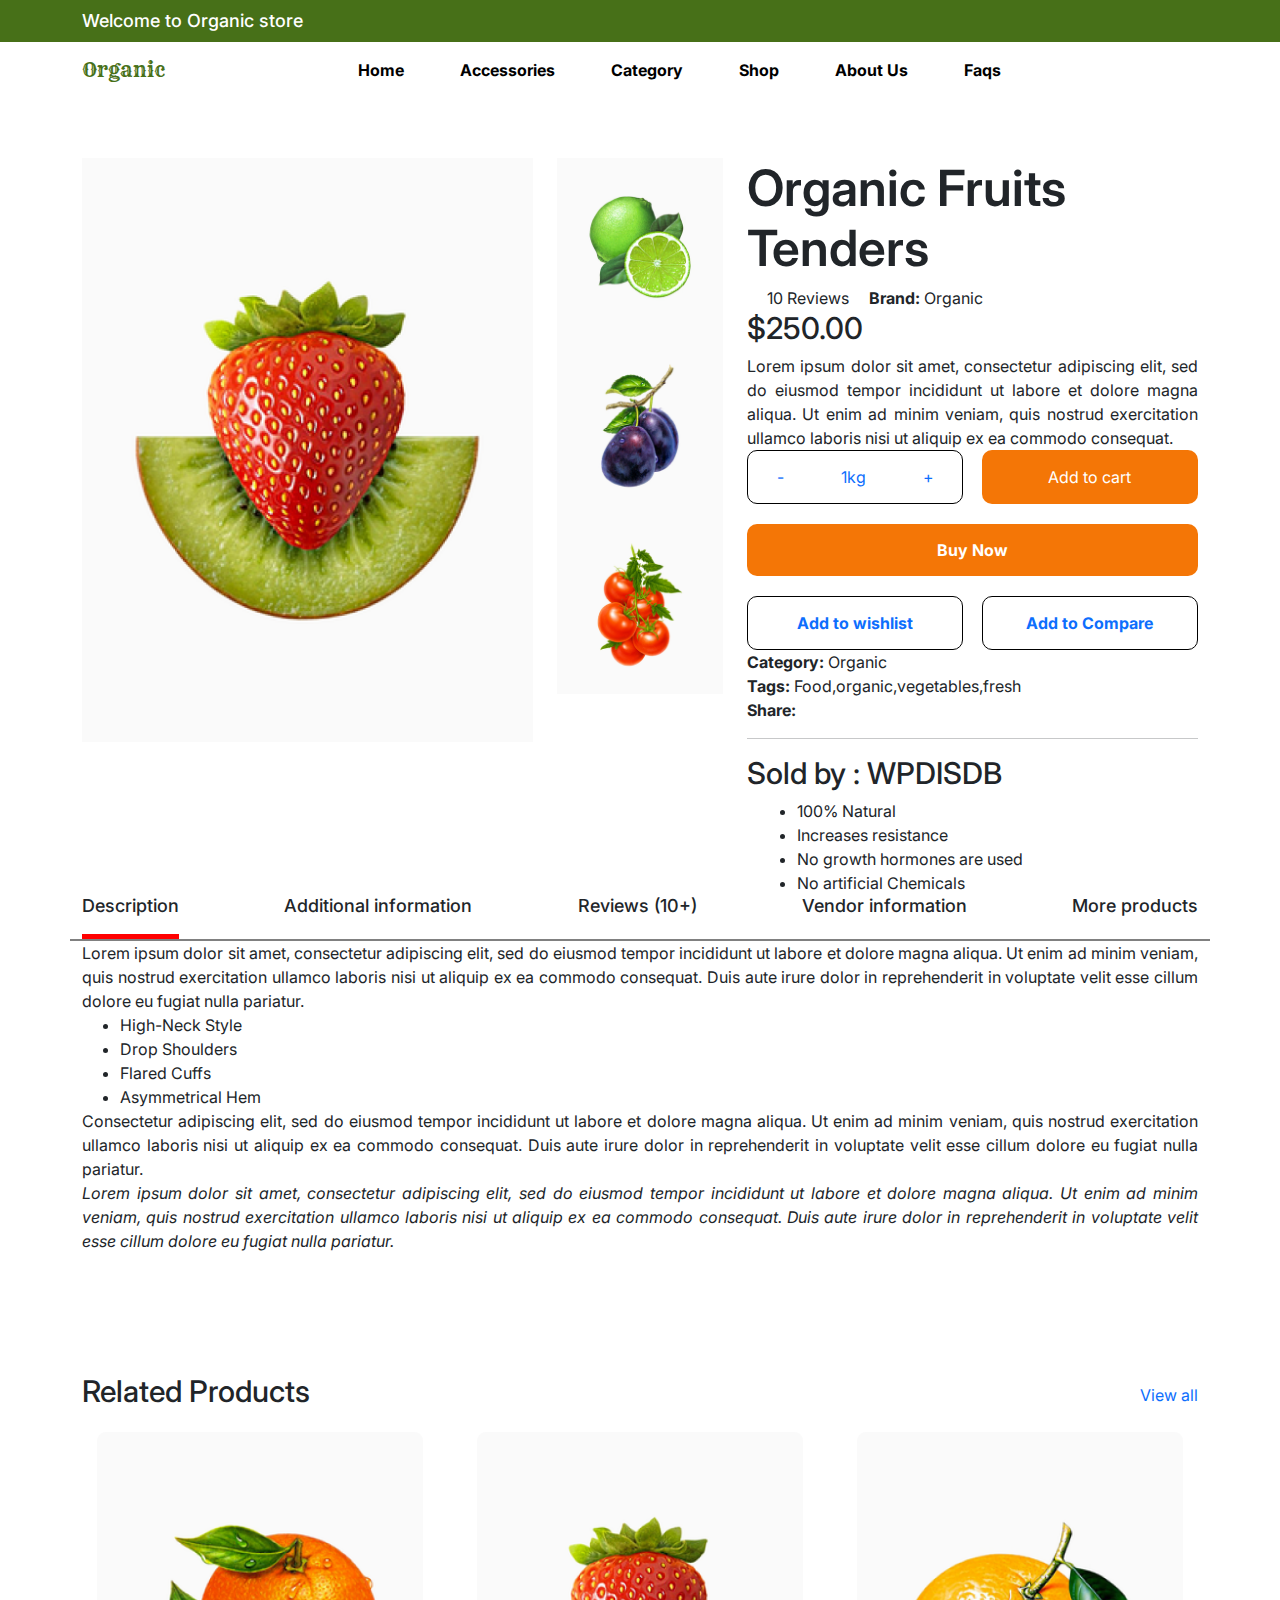
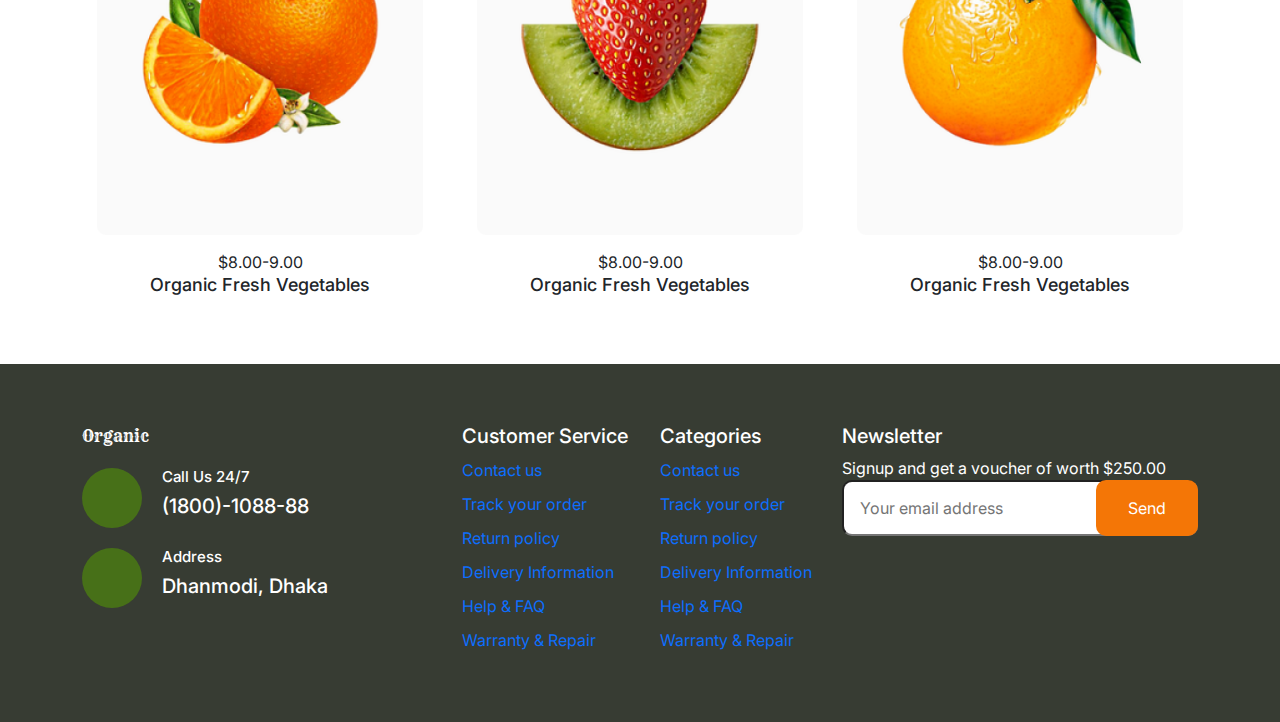
<file: page2.html>
<!DOCTYPE html>
<html lang="en">
<head>
    <meta charset="UTF-8">
    <meta name="viewport" content="width=device-width, initial-scale=1.0">
    <title>FAQS</title>
    <link rel="icon" href="https://purepng.com/public/uploads/large/purepng.com-photos-iconsymbolsiconsapple-iosiosios-8-iconsios-8-721522596102asedt.png">
    <link rel="stylesheet" href="css/bootstrap.min.css">
    <link rel="stylesheet" href="css/style.css">
    <link href="https://fonts.googleapis.com/css2?family=Inter:ital,opsz,wght@0,14..32,100..900;1,14..32,100..900&display=swap" rel="stylesheet">
    <link href="https://fonts.googleapis.com/css2?family=Rye&display=swap" rel="stylesheet">
    <link rel="stylesheet" href="https://cdnjs.cloudflare.com/ajax/libs/font-awesome/6.6.0/css/all.min.css" integrity="sha512-Kc323vGBEqzTmouAECnVceyQqyqdsSiqLQISBL29aUW4U/M7pSPA/gEUZQqv1cwx4OnYxTxve5UMg5GT6L4JJg==" crossorigin="anonymous" referrerpolicy="no-referrer" />
    <link rel="stylesheet" href="css/two.css">
    <link rel="stylesheet" href="css/responsive.css">
</head>
<body>
  <header>
    <div class="note">
      <div class="container">
        <h5>Welcome to Organic store</h5>
      </div>
    </div>
    <nav class="navbar navbar-expand-lg">
      <div class="container">
        <div class="logo">
          <a class="navbar-brand" href="index.html">Organic</a>
        </div>
        <button class="navbar-toggler" type="button" data-bs-toggle="collapse" data-bs-target="#navbarNav" aria-controls="navbarNav" aria-expanded="false" aria-label="Toggle navigation">
          <span class="navbar-toggler-icon"></span>
        </button>
        <div class="collapse navbar-collapse" id="navbarNav">
          <ul class="navbar-nav">
            <li class="nav-item">
              <a class="nav-link" href="index.html">Home</a>
            </li>
            <li class="nav-item">
              <a class="nav-link" href="page1.html">Accessories</a>
            </li>
            <li class="nav-item">
              <a class="nav-link" href="page8.html">Category</a>
            </li>
            <li class="nav-item">
              <a class="nav-link" href="page5.html">Shop</a>
            </li>
            <li class="nav-item">
              <a class="nav-link" href="page3.html">About Us</a>
            </li>
            <li class="nav-item">
              <a class="nav-link" href="page2.html">Faqs</a>
            </li>
          </ul>
        </div>
        <div class="shop">
          <div class="bag">
            <a href="#"><i class="fa-solid fa-cart-shopping"></i></a>
          </div>
          <div class="search">
            <input type="text" id="inputSearch">
            <a href="#" id="btnSearch"><i class="fa-solid fa-magnifying-glass"></i></a>
          </div>
        </div>
      </div>
    </nav>
  </header>
  
<div class="details">
  <div class="container">
    <div class="row">
      <div class="col-lg-5">
        <div class="box">
          <img src="images/strawberry.png" alt="strawberry">
        </div>
      </div>
      <div class="col-lg-2">
        <div class="box">
          <img src="images/twothumb.png" alt="thumb">
          <img src="images/twothumb2.png" alt="thumb">
          <img src="images/twothumb3.png" alt="thumb">
        </div>
      </div>
      <div class="col-lg-5">
        <h2>Organic Fruits Tenders</h2>
        <div class="reviews">
          <div class="star"><i class="fa-solid fa-star"></i><i class="fa-solid fa-star"></i><i class="fa-solid fa-star"></i><i class="fa-solid fa-star"></i><i class="fa-solid fa-star"></i></div>
          <div class="views">10 Reviews</div>
          <p><span>Brand:</span> Organic</p>
        </div>
        <h3>$250.00</h3>
        <p>Lorem ipsum dolor sit amet, consectetur adipiscing elit, sed do eiusmod tempor incididunt ut labore et dolore magna aliqua. Ut enim ad minim veniam, quis nostrud exercitation ullamco laboris nisi ut aliquip ex ea commodo consequat. </p>
        <div class="buttons">
          <div class="btnitem">
            <a href="#">-</a>
            <a href="#">1kg</a>
            <a href="#">+</a>
          </div>
          <div class="btnitem btnitem2">
            <a href="#"><i class="fa-solid fa-cart-shopping"></i> Add to cart</a>
          </div>
        </div>
        <div class="button">
          <a href="#">Buy Now</a>
        </div>
        <div class="buttons">
          <div class="btnitem">
            <a href="#"><i class="fa-regular fa-heart"></i><span> Add to wishlist</span></a>
          </div>
          <div class="btnitem">
            <a href="#"><i class="fa-solid fa-repeat"></i><span> Add to Compare</span></a>
          </div>
        </div>
        <p><span>Category:</span> Organic</p>
        <p><span>Tags: </span>Food,organic,vegetables,fresh</p>
        <div class="social">
          <p>Share:</p>
          <div class="items"><a href="#"><i class="fa-brands fa-facebook"></i></a></div>
          <div class="items"><a href="#"><i class="fa-brands fa-twitter"></i></a></div>
          <div class="items"><a href="#"><i class="fa-brands fa-pinterest"></i></a></div>
          <div class="items"><a href="#"><i class="fa-solid fa-basketball"></i></a></div>
        </div>
        <hr>
        <h3>Sold by : WPDISDB</h3>
        <ul>
          <li>100% Natural</li>
          <li>Increases resistance</li>
          <li>No growth hormones are used</li>
          <li>No artificial Chemicals</li>
        </ul>

      </div>
    </div>
    <div class="row">
      <div class="heading">
        <div class="heads active">
          <h5>Description</h5>
        </div>
        <div class="heads">
          <h5>Additional information</h5>
        </div>
        <div class="heads">
          <h5>Reviews (10+)</h5>
        </div>
        <div class="heads">
          <h5>Vendor information</h5>
        </div>
        <div class="heads">
          <h5>More products</h5>
        </div>
      </div>
    </div>
    <div class="row">
      <p>Lorem ipsum dolor sit amet, consectetur adipiscing elit, sed do eiusmod tempor incididunt ut labore et dolore magna aliqua. Ut enim ad minim veniam, quis nostrud exercitation ullamco laboris nisi ut aliquip ex ea commodo consequat. Duis aute irure dolor in reprehenderit in voluptate velit esse cillum dolore eu fugiat nulla pariatur.</p>
      <ul>
        <li>High-Neck Style</li>
        <li>Drop Shoulders</li>
        <li>Flared Cuffs</li>
        <li>Asymmetrical Hem</li>
      </ul>
      <p>Consectetur adipiscing elit, sed do eiusmod tempor incididunt ut labore et dolore magna aliqua. Ut enim ad minim veniam, quis nostrud exercitation ullamco laboris nisi ut aliquip ex ea commodo consequat. Duis aute irure dolor in reprehenderit in voluptate velit esse cillum dolore eu fugiat nulla pariatur.</p>
      <p><em>Lorem ipsum dolor sit amet, consectetur adipiscing elit, sed do eiusmod tempor incididunt ut labore et dolore magna aliqua. Ut enim ad minim veniam, quis nostrud exercitation ullamco laboris nisi ut aliquip ex ea commodo consequat. Duis aute irure dolor in reprehenderit in voluptate velit esse cillum dolore eu fugiat nulla pariatur.</em></p>

    </div>
  </div>
</div>
<div class="tworelate">
  <div class="container">
    <div class="row">
      <div class="heading">
        <h3>Related Products</h3>
        <a href="#">View all</a>
      </div>
    </div>
    <div class="row">
      <div class="col-lg-4">
        <div class="box">
          <div class="thumb">
            <img src="images/tworelate.png" alt="tworelate">
          </div>
          <div class="star"><i class="fa-solid fa-star"></i><i class="fa-solid fa-star"></i><i class="fa-solid fa-star"></i><i class="fa-solid fa-star"></i><i class="fa-solid fa-star"></i></div>
          <p>$8.00-9.00</p>
          <h5>Organic Fresh Vegetables</h5>
        </div>
      </div>
      <div class="col-lg-4">
        <div class="box">
          <div class="thumb">
            <img src="images/tworelate2.png" alt="tworelate">
          </div>
          <div class="star"><i class="fa-solid fa-star"></i><i class="fa-solid fa-star"></i><i class="fa-solid fa-star"></i><i class="fa-solid fa-star"></i><i class="fa-solid fa-star"></i></div>
          <p>$8.00-9.00</p>
          <h5>Organic Fresh Vegetables</h5>
        </div>
      </div>
      <div class="col-lg-4">
        <div class="box">
          <div class="thumb">
            <img src="images/tworelate3.png" alt="tworelate">
          </div>
          <div class="star"><i class="fa-solid fa-star"></i><i class="fa-solid fa-star"></i><i class="fa-solid fa-star"></i><i class="fa-solid fa-star"></i><i class="fa-solid fa-star"></i></div>
          <p>$8.00-9.00</p>
          <h5>Organic Fresh Vegetables</h5>
        </div>
      </div>
    </div>
  </div>
</div>






















  <footer>
    <div class="container">
      <div class="row">
        <div class="col-lg-4">
          <div class="item">
            <div class="logo">
              <a class="navbar-brand" href="#" style="color: white;">Organic</a>
            </div>
            <div class="address">
              <div class="icon"><i class="fa-solid fa-phone"></i></div>
              <div class="contact">
                <h6>Call Us 24/7</h6>
                <h4>(1800)-1088-88</h4>
              </div>
            </div>
            <div class="address">
              <div class="icon"><i class="fa-solid fa-location-dot"></i></div>
              <div class="contact">
                <h6>Address</h6>
                <h4>Dhanmodi, Dhaka</h4>
              </div>
            </div>
          </div>
        </div>
        <div class="col-lg-4 flist">
          <div class="col-lg-6">
            <h4>Customer Service</h4>
            <ul>
              <li><a href="#">Contact us</a></li>
              <li><a href="#">Track your order</a></li>
              <li><a href="#">Return policy</a></li>
              <li><a href="#">Delivery Information</a></li>
              <li><a href="#">Help & FAQ</a></li>
              <li><a href="#">Warranty & Repair</a></li>
            </ul>
          </div>
          <div class="col-lg-6 fsecond">
            <h4>Categories</h4>
            <ul>
              <li><a href="#">Contact us</a></li>
              <li><a href="#">Track your order</a></li>
              <li><a href="#">Return policy</a></li>
              <li><a href="#">Delivery Information</a></li>
              <li><a href="#">Help & FAQ</a></li>
              <li><a href="#">Warranty & Repair</a></li>
            </ul>
          </div>
        </div>
        <div class="col-lg-4">
          <h4>Newsletter</h4>
          <p>Signup and get a voucher of worth $250.00</p>
          <div class="form">
            <input type="text" placeholder="Your email address">
            <a href="#">Send</a>
          </div>
        </div>
      </div>
    </div>
  </footer>




  <script src="js/bootstrap.bundle.min.js"></script>
  <script src="js/script.js"></script>
</body>
</html>
</file>
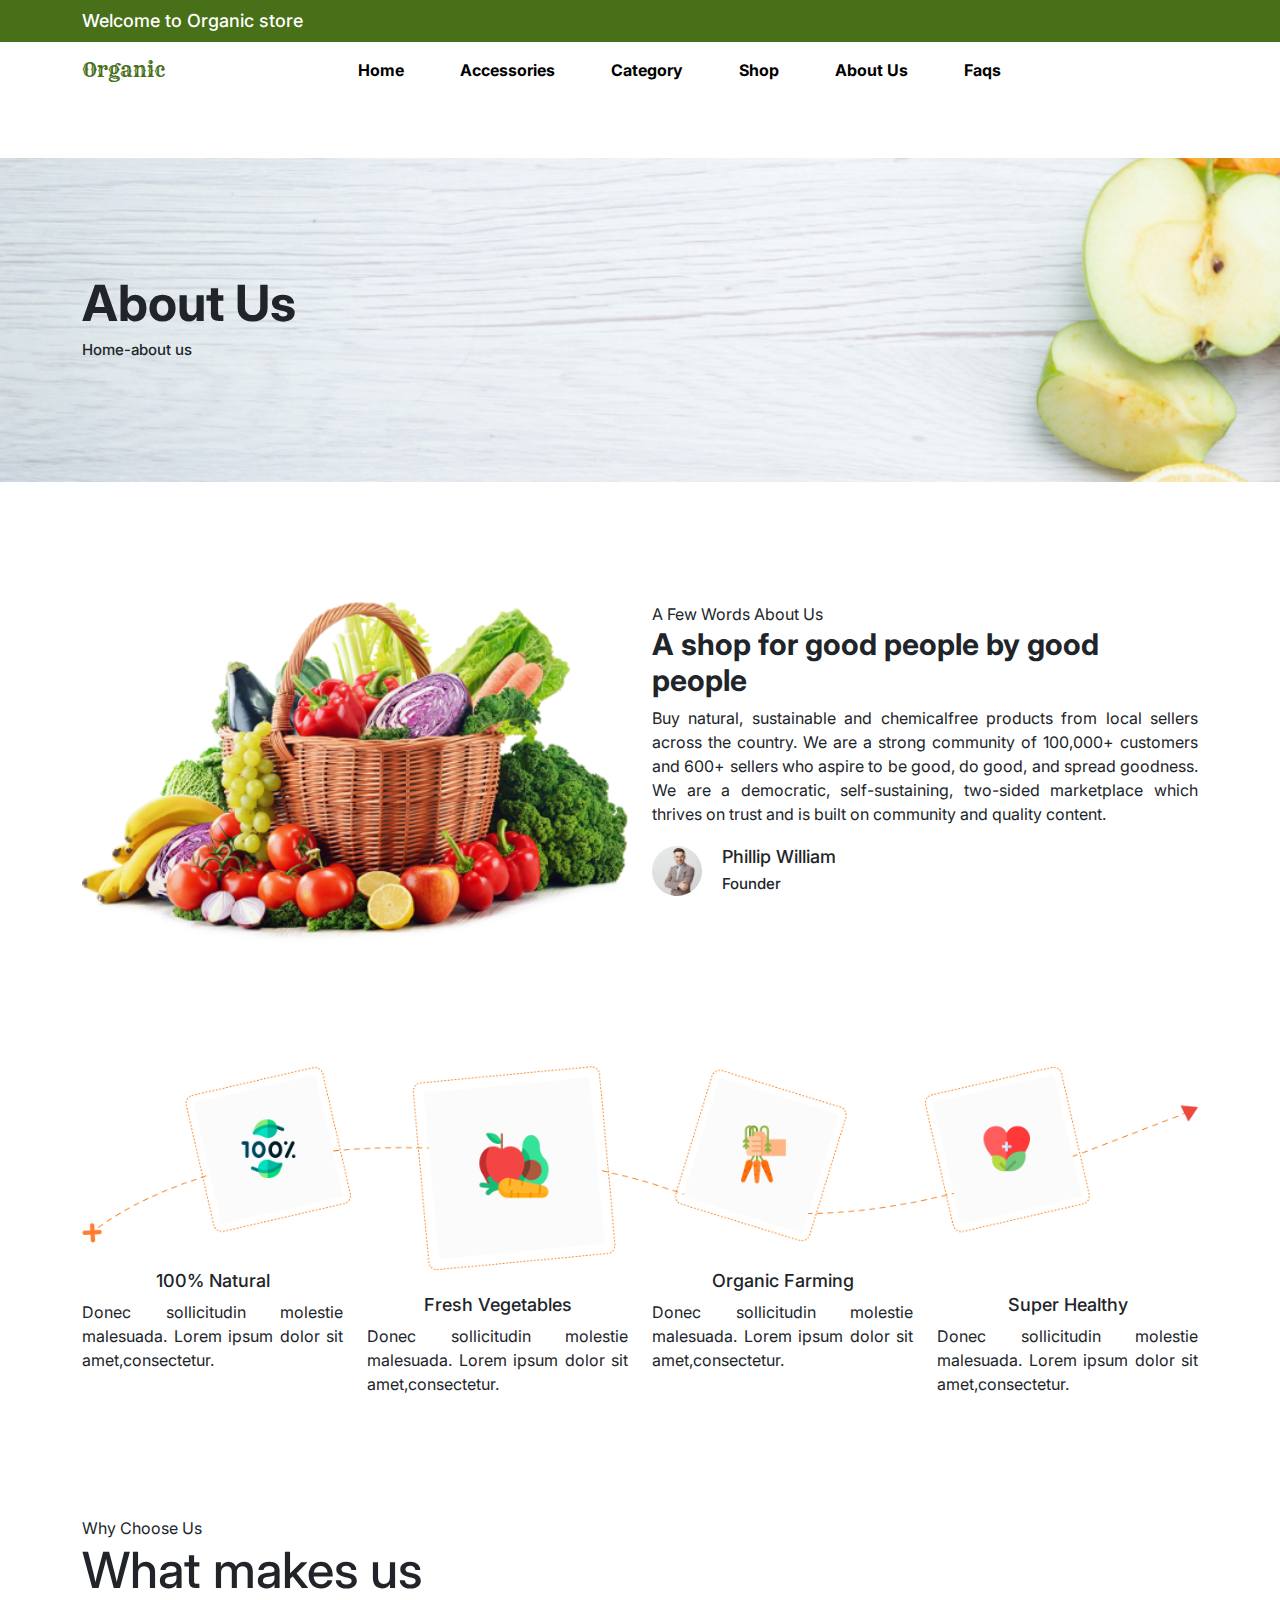
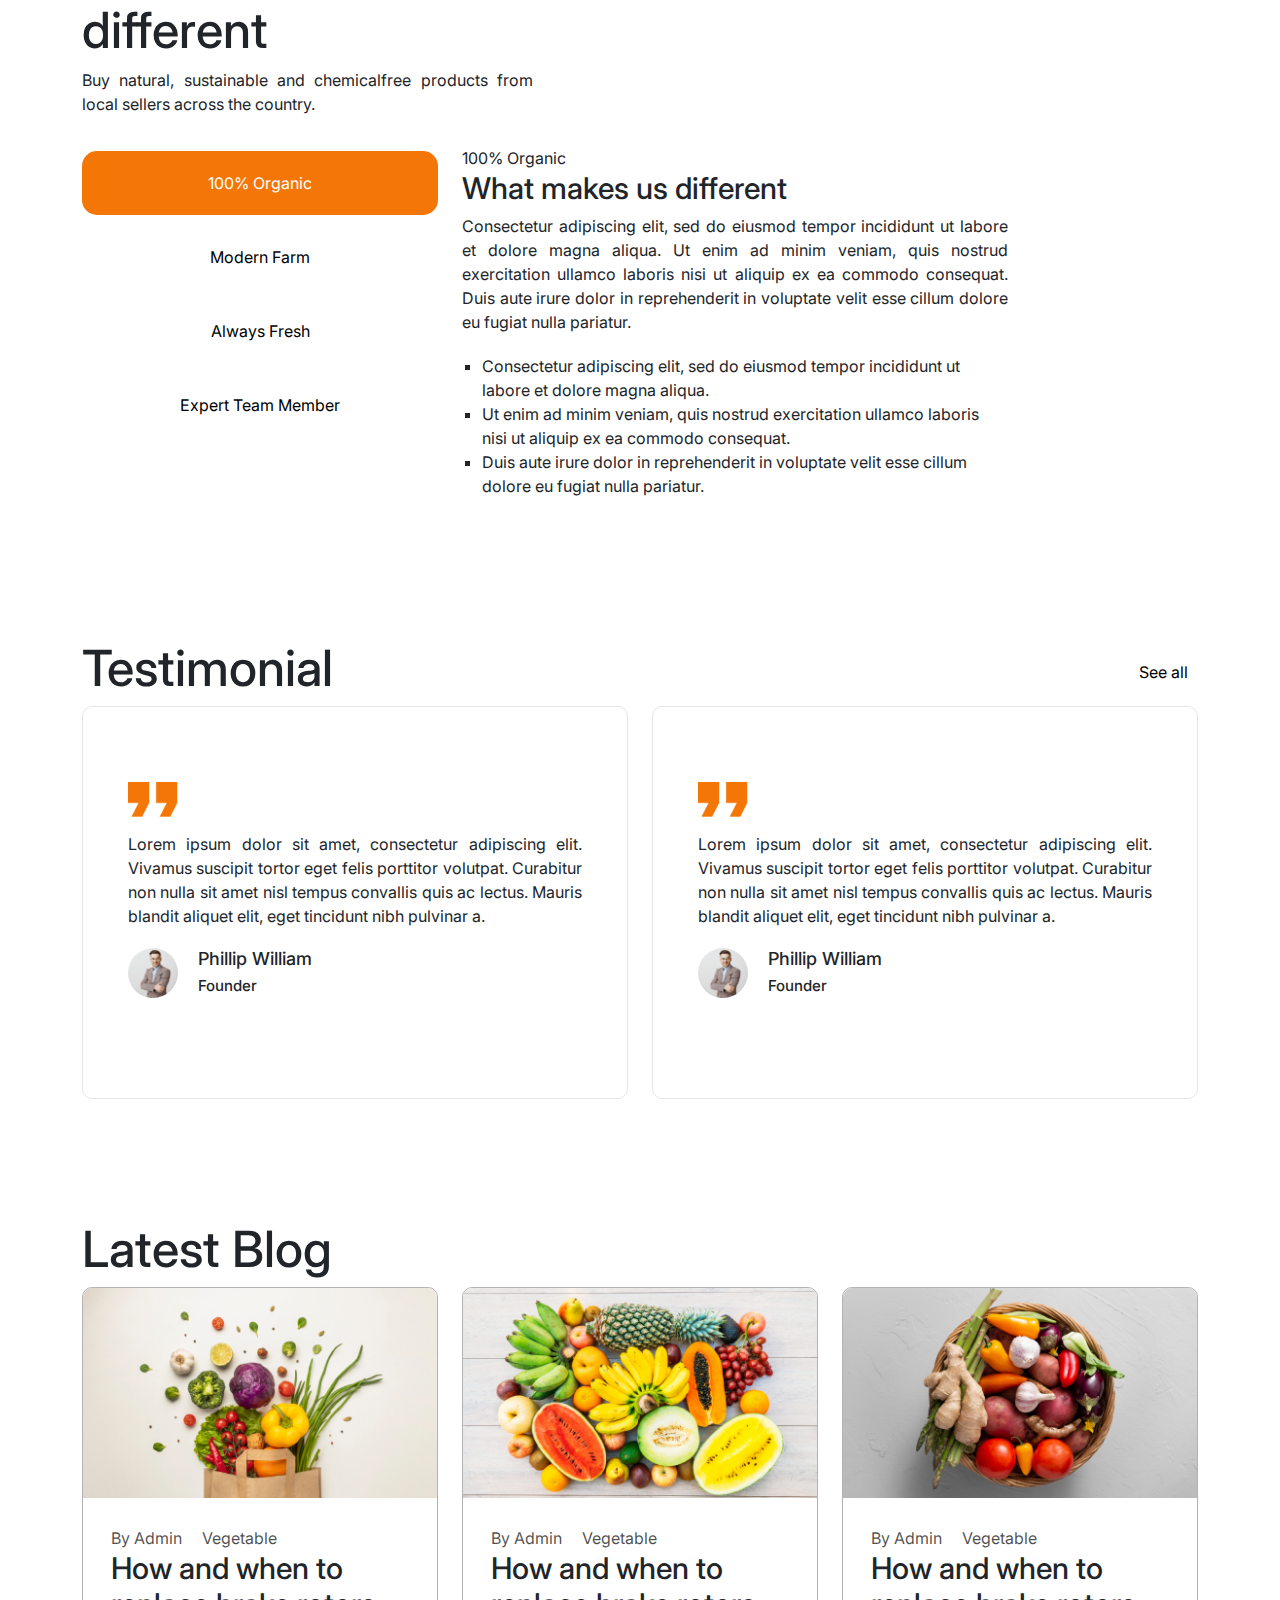
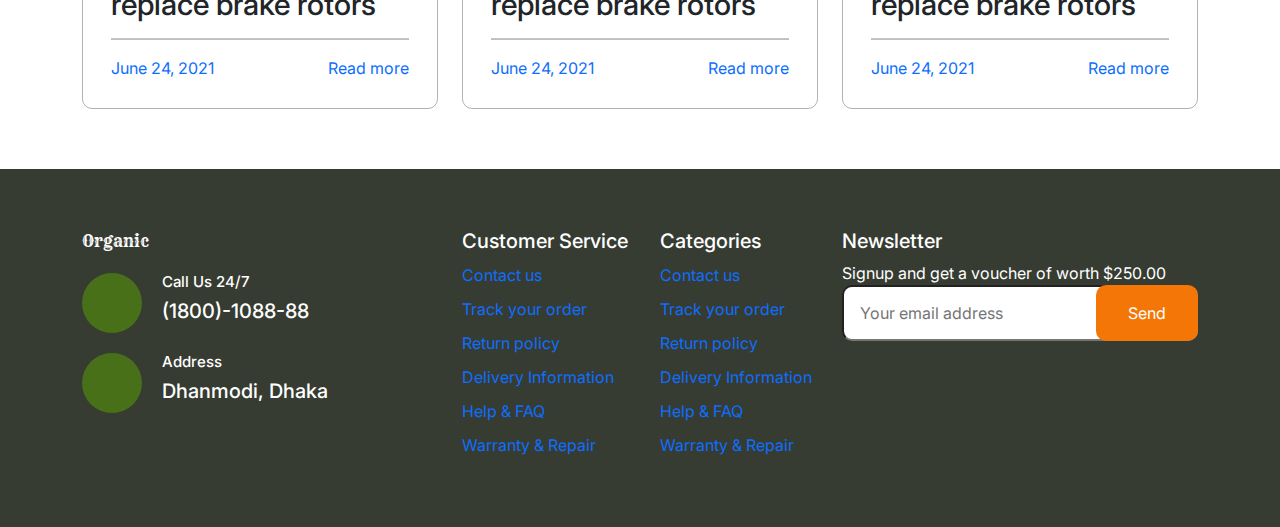
<file: page3.html>
<!DOCTYPE html>
<html lang="en">
<head>
    <meta charset="UTF-8">
    <meta name="viewport" content="width=device-width, initial-scale=1.0">
    <title>About Us</title>
    <link rel="icon" href="https://purepng.com/public/uploads/large/purepng.com-photos-iconsymbolsiconsapple-iosiosios-8-iconsios-8-721522596102asedt.png">
    <link rel="stylesheet" href="css/bootstrap.min.css">
    <link rel="stylesheet" href="css/style.css">
    <link href="https://fonts.googleapis.com/css2?family=Inter:ital,opsz,wght@0,14..32,100..900;1,14..32,100..900&display=swap" rel="stylesheet">
    <link href="https://fonts.googleapis.com/css2?family=Rye&display=swap" rel="stylesheet">
    <link rel="stylesheet" href="https://cdnjs.cloudflare.com/ajax/libs/font-awesome/6.6.0/css/all.min.css" integrity="sha512-Kc323vGBEqzTmouAECnVceyQqyqdsSiqLQISBL29aUW4U/M7pSPA/gEUZQqv1cwx4OnYxTxve5UMg5GT6L4JJg==" crossorigin="anonymous" referrerpolicy="no-referrer" />
    <link rel="stylesheet" href="css/three.css">
    <link rel="stylesheet" href="css/responsive.css">
</head>
<body>
  <header>
    <div class="note">
      <div class="container">
        <h5>Welcome to Organic store</h5>
      </div>
    </div>
    <nav class="navbar navbar-expand-lg">
      <div class="container">
        <div class="logo">
          <a class="navbar-brand" href="index.html">Organic</a>
        </div>
        <button class="navbar-toggler" type="button" data-bs-toggle="collapse" data-bs-target="#navbarNav" aria-controls="navbarNav" aria-expanded="false" aria-label="Toggle navigation">
          <span class="navbar-toggler-icon"></span>
        </button>
        <div class="collapse navbar-collapse" id="navbarNav">
          <ul class="navbar-nav">
            <li class="nav-item">
              <a class="nav-link" href="index.html">Home</a>
            </li>
            <li class="nav-item">
              <a class="nav-link" href="page1.html">Accessories</a>
            </li>
            <li class="nav-item">
              <a class="nav-link" href="page8.html">Category</a>
            </li>
            <li class="nav-item">
              <a class="nav-link" href="page5.html">Shop</a>
            </li>
            <li class="nav-item">
              <a class="nav-link" href="page3.html">About Us</a>
            </li>
            <li class="nav-item">
              <a class="nav-link" href="page2.html">Faqs</a>
            </li>
          </ul>
        </div>
        <div class="shop">
          <div class="bag">
            <a href="#"><i class="fa-solid fa-cart-shopping"></i></a>
          </div>
          <div class="search">
            <input type="text" id="inputSearch">
            <a href="#" id="btnSearch"><i class="fa-solid fa-magnifying-glass"></i></a>
          </div>
        </div>
      </div>
    </nav>
  </header>
  <div class="threebanner">
    <div class="container">
      <div class="row">
        <h2>About Us</h2>
        <h6>Home-about us</h6>
      </div>
    </div>
  </div>
  <div class="threegoodpeople">
    <div class="container">
      <div class="row">
        <div class="col-lg-6">
          <div class="box">
            <img src="images/threegoodpeople.png" alt="goodpeople">
          </div>
        </div>
        <div class="col-lg-6">
          <p>A Few Words About Us</p>
          <h3>A shop for good people by good people</h3>
          <p>Buy natural, sustainable and chemicalfree products from local sellers across the country. We are a strong community of 100,000+ customers and 600+ sellers who aspire to be good, do good, and spread goodness. We are a democratic, self-sustaining, two-sided marketplace which thrives on trust and is built on community and quality content.</p>
          <div class="profile">
            <div class="icon">
              <img src="images/man.png" alt="man">
            </div>
            <div class="txt">
              <h5>Phillip William</h5>
              <h6>Founder</h6>
            </div>
          </div>
        </div>
      </div>
    </div>
  </div>

  <div class="threeillution">
    <div class="container">
      <div class="row">
        <img src="images/threeIllustion.png" alt="illution">
      </div>
      <div class="row">
        <div class="col-lg-3">
          <div class="box">
            <h5>100% Natural</h5>
            <p>Donec sollicitudin molestie malesuada. Lorem ipsum dolor sit amet,consectetur.</p>
          </div>
        </div>
        <div class="col-lg-3 mt-4">
          <div class="box">
            <h5>Fresh Vegetables</h5>
            <p>Donec sollicitudin molestie malesuada. Lorem ipsum dolor sit amet,consectetur.</p>
          </div>
        </div>
        <div class="col-lg-3">
          <div class="box">
            <h5>Organic Farming</h5>
            <p>Donec sollicitudin molestie malesuada. Lorem ipsum dolor sit amet,consectetur.</p>
          </div>
        </div>
        <div class="col-lg-3 mt-4">
          <div class="box">
            <h5>Super Healthy</h5>
            <p>Donec sollicitudin molestie malesuada. Lorem ipsum dolor sit amet,consectetur.</p>
          </div>
        </div>
      </div>
    </div>
  </div>
  <div class="choose">
    <div class="container">
      <div class="row">
        <div class="col-lg-5">
          <p>Why Choose Us</p>
          <h2>What makes us different</h2>
          <p id="chooseparagraph">Buy natural, sustainable and chemicalfree products from local sellers across the country.</p>
        </div>
      </div>
      <div class="row">
        <div class="col-lg-4 list">
          <div class="box">
            <ul>
              <li><a href="#" class="active">100% Organic</a></li>
              <li><a href="#">Modern Farm</a></li>
              <li><a href="#">Always Fresh</a></li>
              <li><a href="#">Expert Team Member</a></li>
            </ul>
          </div>
        </div>
        <div class="col-lg-6 details">
          <div class="box">
            <p>100% Organic</p>
            <h3>What makes us different</h3>
            <p>Consectetur adipiscing elit, sed do eiusmod tempor incididunt ut labore et dolore magna aliqua. Ut enim ad minim veniam, quis nostrud exercitation ullamco laboris nisi ut aliquip ex ea commodo consequat. Duis aute irure dolor in reprehenderit in voluptate velit esse cillum dolore eu fugiat nulla pariatur.</p>
            <ul>
              <li>Consectetur adipiscing elit, sed do eiusmod tempor incididunt ut labore et dolore magna aliqua. </li>
              <li>Ut enim ad minim veniam, quis nostrud exercitation ullamco laboris nisi ut aliquip ex ea commodo consequat. </li>
              <li>Duis aute irure dolor in reprehenderit in voluptate velit esse cillum dolore eu fugiat nulla pariatur.</li>
            </ul>
          </div>
        </div>
      </div>
    </div>
  </div>
  <div class="testimonial">
    <div class="container">
      <div class="row">
        <div class="col-lg-12 heading">
          <h2>Testimonial</h2>
          <a href="#">See all <i class="fa-solid fa-arrow-right"></i></a>
        </div>
      </div>
      <div class="row">
        <div class="col-lg-6">
          <div class="box testi">
            <div class="icontest">
              <div class="ico">
                <img src="images/quote.png" alt="quote">
              </div>
            </div>
            <p>Lorem ipsum dolor sit amet, consectetur adipiscing elit. Vivamus suscipit tortor eget felis porttitor volutpat. Curabitur non nulla sit amet nisl tempus convallis quis ac lectus. Mauris blandit aliquet elit, eget tincidunt nibh pulvinar a. </p>
            <div class="profile">
              <div class="icon">
                <img src="images/man.png" alt="man">
              </div>
              <div class="txt">
                <h5>Phillip William</h5>
                <h6>Founder</h6>
              </div>
            </div>
          </div>
        </div>
        <div class="col-lg-6">
          <div class="box testi">
            <div class="icontest">
              <div class="ico">
                <img src="images/quote.png" alt="quote">
              </div>
            </div>
            <p>Lorem ipsum dolor sit amet, consectetur adipiscing elit. Vivamus suscipit tortor eget felis porttitor volutpat. Curabitur non nulla sit amet nisl tempus convallis quis ac lectus. Mauris blandit aliquet elit, eget tincidunt nibh pulvinar a. </p>
            <div class="profile">
              <div class="icon">
                <img src="images/man.png" alt="man">
              </div>
              <div class="txt">
                <h5>Phillip William</h5>
                <h6>Founder</h6>
              </div>
            </div>
          </div>
        </div>
      </div>
    </div>
  </div>
  <div class="blog">
    <div class="container">
      <div class="row">
        <h2>Latest Blog</h2>
      </div>
      <div class="row">
        <div class="col-lg-4">
          <div class="box">
            <div class="thumb">
              <img src="images/blog1.png" alt="blog">
            </div>
            <div class="details">
              <div class="tag">
                <a href="#"><i class="fa-regular fa-user"></i> By Admin</a> <a href="#"><i class="fa-solid fa-tag"></i> Vegetable</a>
              </div>
              <h3>How and when to replace brake rotors</h3>
              <hr>
              <div class="date">
                <a href="#"><i class="fa-regular fa-calendar-days"></i> June 24, 2021</a>
                <a href="#">Read more</a>
              </div>
            </div>
          </div>
        </div>
        <div class="col-lg-4">
          <div class="box">
            <div class="thumb">
              <img src="images/blog2.png" alt="blog">
            </div>
            <div class="details">
              <div class="tag">
                <a href="#"><i class="fa-regular fa-user"></i> By Admin</a> <a href="#"><i class="fa-solid fa-tag"></i> Vegetable</a>
              </div>
              <h3>How and when to replace brake rotors</h3>
              <hr>
              <div class="date">
                <a href="#"><i class="fa-regular fa-calendar-days"></i> June 24, 2021</a>
                <a href="#">Read more</a>
              </div>
            </div>
          </div>
        </div>
        <div class="col-lg-4">
          <div class="box">
            <div class="thumb">
              <img src="images/blog3.png" alt="blog">
            </div>
            <div class="details">
              <div class="tag">
                <a href="#"><i class="fa-regular fa-user"></i> By Admin</a> <a href="#"><i class="fa-solid fa-tag"></i> Vegetable</a>
              </div>
              <h3>How and when to replace brake rotors</h3>
              <hr>
              <div class="date">
                <a href="#"><i class="fa-regular fa-calendar-days"></i> June 24, 2021</a>
                <a href="#">Read more</a>
              </div>
            </div>
          </div>
        </div>
      </div>
    </div>
  </div>














  <footer>
    <div class="container">
      <div class="row">
        <div class="col-lg-4">
          <div class="item">
            <div class="logo">
              <a class="navbar-brand" href="#" style="color: white;">Organic</a>
            </div>
            <div class="address">
              <div class="icon"><i class="fa-solid fa-phone"></i></div>
              <div class="contact">
                <h6>Call Us 24/7</h6>
                <h4>(1800)-1088-88</h4>
              </div>
            </div>
            <div class="address">
              <div class="icon"><i class="fa-solid fa-location-dot"></i></div>
              <div class="contact">
                <h6>Address</h6>
                <h4>Dhanmodi, Dhaka</h4>
              </div>
            </div>
          </div>
        </div>
        <div class="col-lg-4 flist">
          <div class="col-lg-6">
            <h4>Customer Service</h4>
            <ul>
              <li><a href="#">Contact us</a></li>
              <li><a href="#">Track your order</a></li>
              <li><a href="#">Return policy</a></li>
              <li><a href="#">Delivery Information</a></li>
              <li><a href="#">Help & FAQ</a></li>
              <li><a href="#">Warranty & Repair</a></li>
            </ul>
          </div>
          <div class="col-lg-6 fsecond">
            <h4>Categories</h4>
            <ul>
              <li><a href="#">Contact us</a></li>
              <li><a href="#">Track your order</a></li>
              <li><a href="#">Return policy</a></li>
              <li><a href="#">Delivery Information</a></li>
              <li><a href="#">Help & FAQ</a></li>
              <li><a href="#">Warranty & Repair</a></li>
            </ul>
          </div>
        </div>
        <div class="col-lg-4">
          <h4>Newsletter</h4>
          <p>Signup and get a voucher of worth $250.00</p>
          <div class="form">
            <input type="text" placeholder="Your email address">
            <a href="#">Send</a>
          </div>
        </div>
      </div>
    </div>
  </footer>




  <script src="js/bootstrap.bundle.min.js"></script>
  <script src="js/script.js"></script>
</body>
</html>
</file>
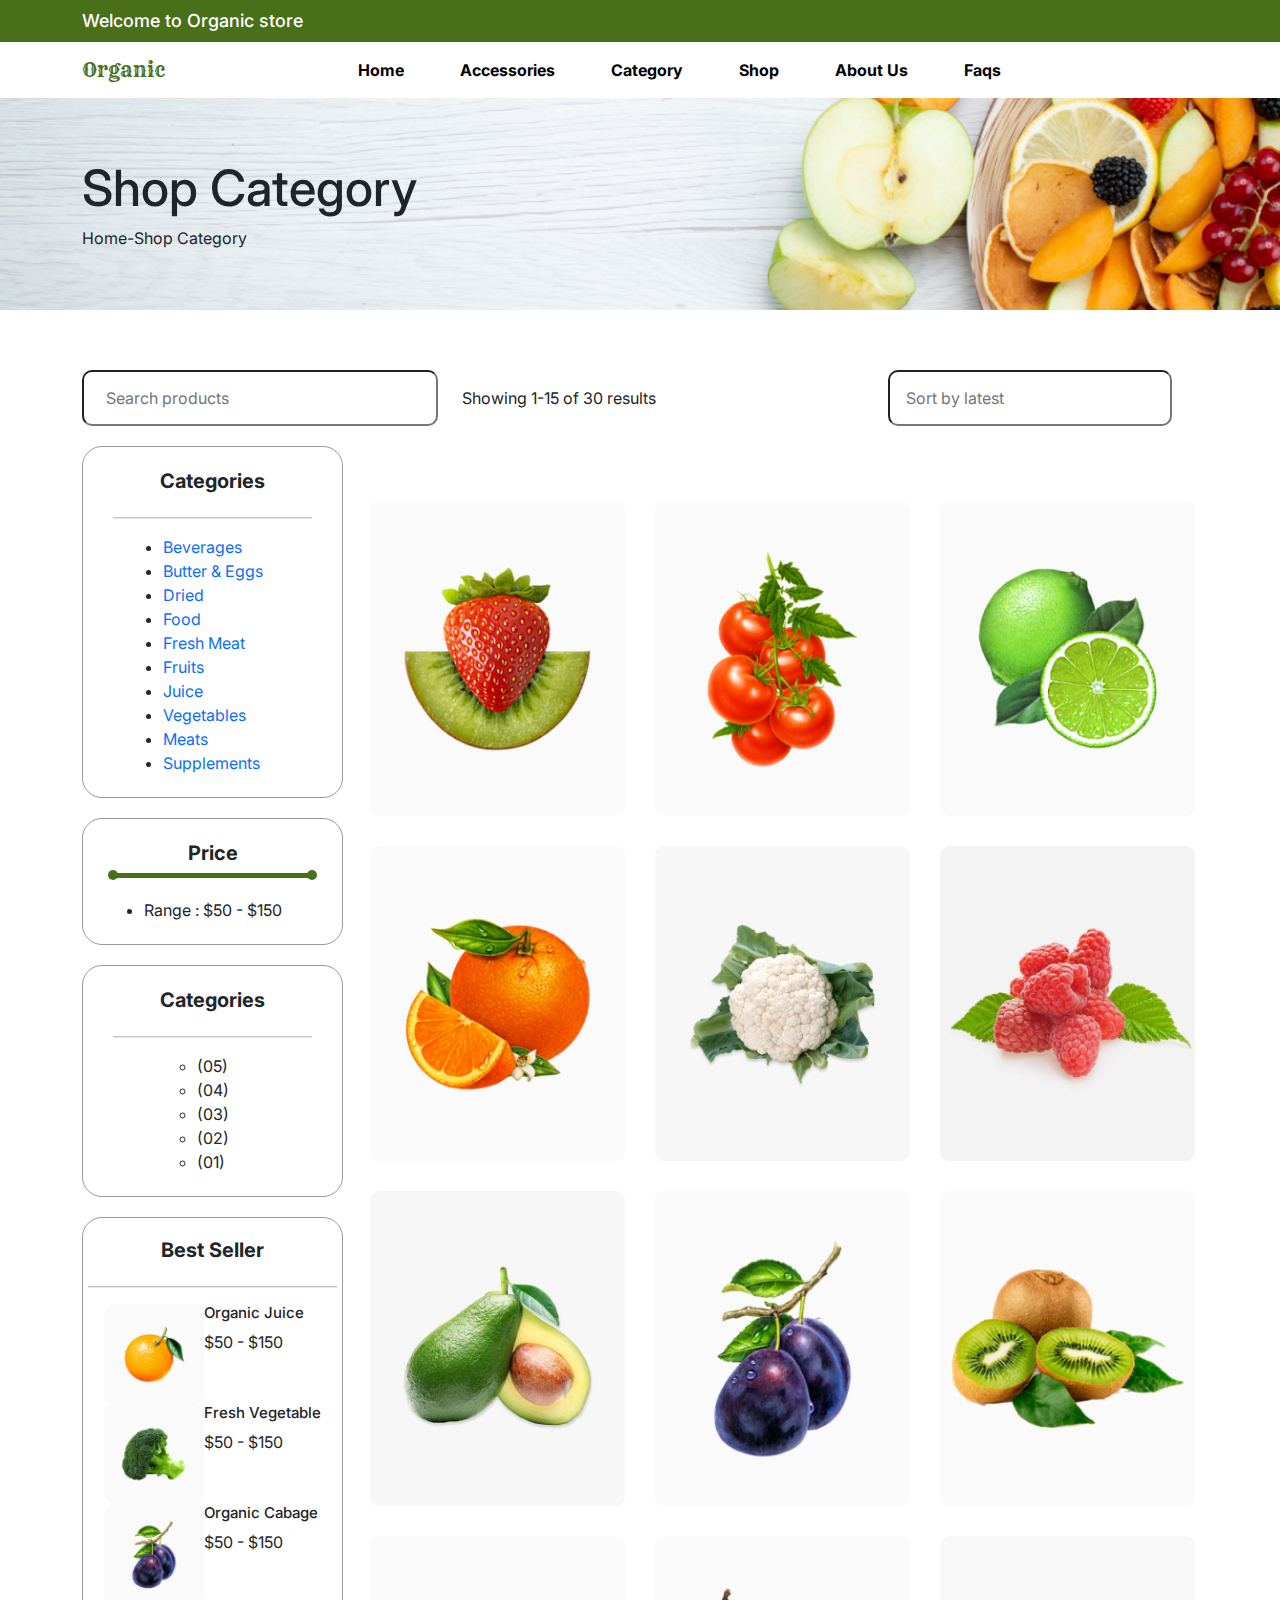
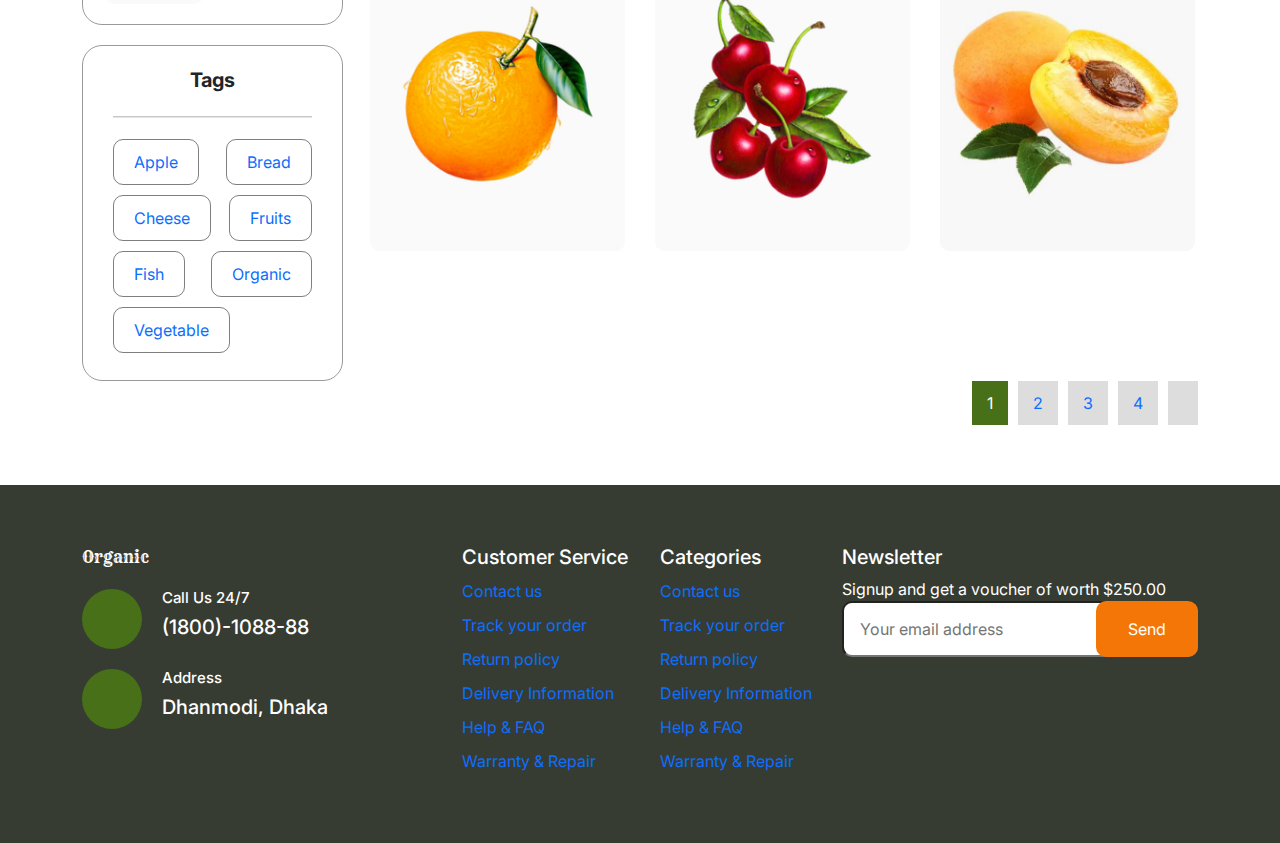
<file: page5.html>
<!DOCTYPE html>
<html lang="en">
<head>
    <meta charset="UTF-8">
    <meta name="viewport" content="width=device-width, initial-scale=1.0">
    <title>Shop</title>
    <link rel="icon" href="https://purepng.com/public/uploads/large/purepng.com-photos-iconsymbolsiconsapple-iosiosios-8-iconsios-8-721522596102asedt.png">
    <link rel="stylesheet" href="css/bootstrap.min.css">
    <link rel="stylesheet" href="css/style.css">
    <link href="https://fonts.googleapis.com/css2?family=Inter:ital,opsz,wght@0,14..32,100..900;1,14..32,100..900&display=swap" rel="stylesheet">
    <link href="https://fonts.googleapis.com/css2?family=Rye&display=swap" rel="stylesheet">
    <link rel="stylesheet" href="https://cdnjs.cloudflare.com/ajax/libs/font-awesome/6.6.0/css/all.min.css" integrity="sha512-Kc323vGBEqzTmouAECnVceyQqyqdsSiqLQISBL29aUW4U/M7pSPA/gEUZQqv1cwx4OnYxTxve5UMg5GT6L4JJg==" crossorigin="anonymous" referrerpolicy="no-referrer" />
    <link rel="stylesheet" href="css/responsive.css">
    <link rel="stylesheet" href="css/five.css">
    <link rel="stylesheet" href="https://site-assets.fontawesome.com/releases/v6.6.0/css/all.css">

</head>
<body>
  <header>
    <div class="note">
      <div class="container">
        <h5>Welcome to Organic store</h5>
      </div>
    </div>
    <nav class="navbar navbar-expand-lg">
      <div class="container">
        <div class="logo">
          <a class="navbar-brand" href="index.html">Organic</a>
        </div>
        <button class="navbar-toggler" type="button" data-bs-toggle="collapse" data-bs-target="#navbarNav" aria-controls="navbarNav" aria-expanded="false" aria-label="Toggle navigation">
          <span class="navbar-toggler-icon"></span>
        </button>
        <div class="collapse navbar-collapse" id="navbarNav">
          <ul class="navbar-nav">
            <li class="nav-item">
              <a class="nav-link" href="index.html">Home</a>
            </li>
            <li class="nav-item">
              <a class="nav-link" href="page1.html">Accessories</a>
            </li>
            <li class="nav-item">
              <a class="nav-link" href="page8.html">Category</a>
            </li>
            <li class="nav-item">
              <a class="nav-link" href="page5.html">Shop</a>
            </li>
            <li class="nav-item">
              <a class="nav-link" href="page3.html">About Us</a>
            </li>
            <li class="nav-item">
              <a class="nav-link" href="page2.html">Faqs</a>
            </li>
          </ul>
        </div>
        <div class="shop">
          <div class="bag">
            <a href="#"><i class="fa-solid fa-cart-shopping"></i></a>
          </div>
          <div class="search">
            <input type="text" id="inputSearch">
            <a href="#" id="btnSearch"><i class="fa-solid fa-magnifying-glass"></i></a>
          </div>
        </div>
      </div>
    </nav>
  </header>

  <div class="fivebanner">
    <div class="container">
      <div class="row">
        <h2>Shop Category</h2>
        <p>Home-Shop Category</p>
      </div>
    </div>
  </div>
  <div class="fivecategories">
    <div class="container">
      <div class="row">
        <div class="col-lg-4">
          <div class="box searchBox">
            <input type="text" placeholder="Search products">
            <i class="fa-solid fa-magnifying-glass"></i>
          </div>
        </div>
        <div class="col-lg-4 showResult">
          <div class="box">
            <p>Showing 1-15 of 30 results</p>
          </div>
        </div>
        <div class="col-lg-4">
          <div class="box sorting">
            <div class="bar">
              <i class="fa-solid fa-grid-round"></i>
              <i class="fa-solid fa-list"></i>
              <div class="inpbox">
                <input type="text" placeholder="Sort by latest">
                <i class="fa-solid fa-chevron-down"></i>
              </div>
            </div>
          </div>
        </div>
      </div>
      <div class="row">
        <div class="col-lg-3">
          <div class="box list">
            <h4>Categories</h4>
            <hr>
            <ul>
              <li><a href="#">Beverages</a></li>
              <li><a href="#">Butter & Eggs</a></li>
              <li><a href="#">Dried</a></li>
              <li><a href="#">Food</a></li>
              <li><a href="#">Fresh Meat</a></li>
              <li><a href="#">Fruits</a></li>
              <li><a href="#">Juice</a></li>
              <li><a href="#">Vegetables</a></li>
              <li><a href="#">Meats</a></li>
              <li><a href="#">Supplements</a></li>
            </ul>
          </div>
          <div class="box list">
            <h4>Price</h4>
            <div class="linebar"></div>
            <ul>
              <li>Range : $50 - $150</li>
            </ul>
            
          </div>
          <div class="box list list3">
            <h4>Categories</h4>
            <hr>
            <ul>
              <li><i class="fa-solid fa-star"></i><i class="fa-solid fa-star"></i><i class="fa-solid fa-star"></i><i class="fa-solid fa-star"></i><i class="fa-solid fa-star"></i>(05)</li>
              <li><i class="fa-solid fa-star"></i><i class="fa-solid fa-star"></i><i class="fa-solid fa-star"></i><i class="fa-solid fa-star"></i><i class="fa-regular fa-star"></i>(04)</li>
              <li><i class="fa-solid fa-star"></i><i class="fa-solid fa-star"></i><i class="fa-solid fa-star"></i><i class="fa-regular fa-star"></i><i class="fa-regular fa-star"></i>(03)</li>
              <li><i class="fa-solid fa-star"></i><i class="fa-solid fa-star"></i><i class="fa-regular fa-star"></i><i class="fa-regular fa-star"></i><i class="fa-regular fa-star"></i>(02)</li>
              <li><i class="fa-solid fa-star"></i><i class="fa-regular fa-star"></i><i class="fa-regular fa-star"></i><i class="fa-regular fa-star"></i><i class="fa-regular fa-star"></i>(01)</li>
            </ul>
          </div>
          <div class="box list list4">
            <h4>Best Seller</h4>
            <hr>
            <ul>
              <li>
                <div class="thumb">
                  <img src="images/fiveulitem1.png" alt="item">
                </div>
                <div class="details">
                  <h6>Organic Juice</h6>
                  <div class="star"><i class="fa-solid fa-star"></i><i class="fa-solid fa-star"></i><i class="fa-solid fa-star"></i><i class="fa-solid fa-star"></i><i class="fa-solid fa-star"></i></div>
                  <p>$50 - $150</p>
                </div>
              </li>
              <li>
                <div class="thumb">
                  <img src="images/fiveulitem2.png" alt="item">
                </div>
                <div class="details">
                  <h6>Fresh Vegetable</h6>
                  <div class="star"><i class="fa-solid fa-star"></i><i class="fa-solid fa-star"></i><i class="fa-solid fa-star"></i><i class="fa-solid fa-star"></i><i class="fa-solid fa-star"></i></div>
                  <p>$50 - $150</p>
                </div>
              </li>
              <li>
                <div class="thumb">
                  <img src="images/fiveulitem3.png" alt="item">
                </div>
                <div class="details">
                  <h6>Organic Cabage</h6>
                  <div class="star"><i class="fa-solid fa-star"></i><i class="fa-solid fa-star"></i><i class="fa-solid fa-star"></i><i class="fa-solid fa-star"></i><i class="fa-solid fa-star"></i></div>
                  <p>$50 - $150</p>
                </div>
              </li>
            </ul>
            
          </div>
          <div class="box list list5">
            <h4>Tags</h4>
            <hr>
            <div class="link">
              <a href="#">Apple</a>
              <a href="#">Bread</a>
              <a href="#">Cheese</a>
              <a href="#">Fruits</a>
              <a href="#">Fish</a>
              <a href="#">Organic</a>
              <a href="#">Vegetable</a>
            </div>
          </div>
        </div>
        <div class="col-lg-3 product">
          <div class="box">
            <div class="thumb">
              <img src="images/fiveitem1.png" alt="product">
              <div class="star"><i class="fa-solid fa-star"></i><i class="fa-solid fa-star"></i><i class="fa-solid fa-star"></i><i class="fa-solid fa-star"></i><i class="fa-solid fa-star"></i></div>
              <div class="overlay">
                <div class="icon"><i class="fa-solid fa-heart"></i></div>
                <div class="icon"><i class="fa-solid fa-cart-plus"></i></div>
                <div class="icon"><i class="fa-solid fa-eye"></i></div>
              </div>
            </div>
          </div>
          <div class="box">
            <div class="thumb">
              <img src="images/fiveitem2.png" alt="product">
              <div class="star"><i class="fa-solid fa-star"></i><i class="fa-solid fa-star"></i><i class="fa-solid fa-star"></i><i class="fa-solid fa-star"></i><i class="fa-solid fa-star"></i></div>
              <div class="overlay">
                <div class="icon"><i class="fa-solid fa-heart"></i></div>
                <div class="icon"><i class="fa-solid fa-cart-plus"></i></div>
                <div class="icon"><i class="fa-solid fa-eye"></i></div>
              </div>
            </div>
          </div>
          <div class="box">
            <div class="thumb">
              <img src="images/fiveitem3.png" alt="product">
              <div class="star"><i class="fa-solid fa-star"></i><i class="fa-solid fa-star"></i><i class="fa-solid fa-star"></i><i class="fa-solid fa-star"></i><i class="fa-solid fa-star"></i></div>
              <div class="overlay">
                <div class="icon"><i class="fa-solid fa-heart"></i></div>
                <div class="icon"><i class="fa-solid fa-cart-plus"></i></div>
                <div class="icon"><i class="fa-solid fa-eye"></i></div>
              </div>
            </div>
          </div>
          <div class="box">
            <div class="thumb">
              <img src="images/fiveitem4.png" alt="product">
              <div class="star"><i class="fa-solid fa-star"></i><i class="fa-solid fa-star"></i><i class="fa-solid fa-star"></i><i class="fa-solid fa-star"></i><i class="fa-solid fa-star"></i></div>
              <div class="overlay">
                <div class="icon"><i class="fa-solid fa-heart"></i></div>
                <div class="icon"><i class="fa-solid fa-cart-plus"></i></div>
                <div class="icon"><i class="fa-solid fa-eye"></i></div>
              </div>
            </div>
          </div>
        </div>
        <div class="col-lg-3 product">
          <div class="box">
            <div class="thumb">
              <img src="images/fiveitem5.png" alt="product">
              <div class="star"><i class="fa-solid fa-star"></i><i class="fa-solid fa-star"></i><i class="fa-solid fa-star"></i><i class="fa-solid fa-star"></i><i class="fa-solid fa-star"></i></div>
              <div class="overlay">
                <div class="icon"><i class="fa-solid fa-heart"></i></div>
                <div class="icon"><i class="fa-solid fa-cart-plus"></i></div>
                <div class="icon"><i class="fa-solid fa-eye"></i></div>
              </div>
            </div>
          </div>
          <div class="box">
            <div class="thumb">
              <img src="images/fiveitem6.png" alt="product">
              <div class="star"><i class="fa-solid fa-star"></i><i class="fa-solid fa-star"></i><i class="fa-solid fa-star"></i><i class="fa-solid fa-star"></i><i class="fa-solid fa-star"></i></div>
              <div class="overlay">
                <div class="icon"><i class="fa-solid fa-heart"></i></div>
                <div class="icon"><i class="fa-solid fa-cart-plus"></i></div>
                <div class="icon"><i class="fa-solid fa-eye"></i></div>
              </div>
            </div>
          </div>
          <div class="box">
            <div class="thumb">
              <img src="images/fiveitem7.png" alt="product">
              <div class="star"><i class="fa-solid fa-star"></i><i class="fa-solid fa-star"></i><i class="fa-solid fa-star"></i><i class="fa-solid fa-star"></i><i class="fa-solid fa-star"></i></div>
              <div class="overlay">
                <div class="icon"><i class="fa-solid fa-heart"></i></div>
                <div class="icon"><i class="fa-solid fa-cart-plus"></i></div>
                <div class="icon"><i class="fa-solid fa-eye"></i></div>
              </div>
            </div>
          </div>
          <div class="box">
            <div class="thumb">
              <img src="images/fiveitem8.png" alt="product">
              <div class="star"><i class="fa-solid fa-star"></i><i class="fa-solid fa-star"></i><i class="fa-solid fa-star"></i><i class="fa-solid fa-star"></i><i class="fa-solid fa-star"></i></div>
              <div class="overlay">
                <div class="icon"><i class="fa-solid fa-heart"></i></div>
                <div class="icon"><i class="fa-solid fa-cart-plus"></i></div>
                <div class="icon"><i class="fa-solid fa-eye"></i></div>
              </div>
            </div>
          </div>
        </div>
        <div class="col-lg-3 product">
          <div class="box">
            <div class="thumb">
              <img src="images/fiveitem9.png" alt="product">
              <div class="star"><i class="fa-solid fa-star"></i><i class="fa-solid fa-star"></i><i class="fa-solid fa-star"></i><i class="fa-solid fa-star"></i><i class="fa-solid fa-star"></i></div>
              <div class="overlay">
                <div class="icon"><i class="fa-solid fa-heart"></i></div>
                <div class="icon"><i class="fa-solid fa-cart-plus"></i></div>
                <div class="icon"><i class="fa-solid fa-eye"></i></div>
              </div>
            </div>
          </div>
          <div class="box">
            <div class="thumb">
              <img src="images/fiveitem10.png" alt="product">
              <div class="star"><i class="fa-solid fa-star"></i><i class="fa-solid fa-star"></i><i class="fa-solid fa-star"></i><i class="fa-solid fa-star"></i><i class="fa-solid fa-star"></i></div>
              <div class="overlay">
                <div class="icon"><i class="fa-solid fa-heart"></i></div>
                <div class="icon"><i class="fa-solid fa-cart-plus"></i></div>
                <div class="icon"><i class="fa-solid fa-eye"></i></div>
              </div>
            </div>
          </div>
          <div class="box">
            <div class="thumb">
              <img src="images/fiveitem11.png" alt="product">
              <div class="star"><i class="fa-solid fa-star"></i><i class="fa-solid fa-star"></i><i class="fa-solid fa-star"></i><i class="fa-solid fa-star"></i><i class="fa-solid fa-star"></i></div>
              <div class="overlay">
                <div class="icon"><i class="fa-solid fa-heart"></i></div>
                <div class="icon"><i class="fa-solid fa-cart-plus"></i></div>
                <div class="icon"><i class="fa-solid fa-eye"></i></div>
              </div>
            </div>
          </div>
          <div class="box">
            <div class="thumb">
              <img src="images/fiveitem12.png" alt="product">
              <div class="star"><i class="fa-solid fa-star"></i><i class="fa-solid fa-star"></i><i class="fa-solid fa-star"></i><i class="fa-solid fa-star"></i><i class="fa-solid fa-star"></i></div>
              <div class="overlay">
                <div class="icon"><i class="fa-solid fa-heart"></i></div>
                <div class="icon"><i class="fa-solid fa-cart-plus"></i></div>
                <div class="icon"><i class="fa-solid fa-eye"></i></div>
              </div>
            </div>
          </div>
        </div>
      </div>
      <div class="row">
        <div class="col-lg-12">
          <div class="navigation">
           <a href="#">1</a> 
           <a href="#">2</a> 
           <a href="#">3</a> 
           <a href="#">4</a> 
           <a href="#"><i class="fa-solid fa-chevron-right"></i></a> 
          </div>
        </div>
      </div>
    </div>
  </div>
















  <footer>
    <div class="container">
      <div class="row">
        <div class="col-lg-4">
          <div class="item">
            <div class="logo">
              <a class="navbar-brand" href="#" style="color: white;">Organic</a>
            </div>
            <div class="address">
              <div class="icon"><i class="fa-solid fa-phone"></i></div>
              <div class="contact">
                <h6>Call Us 24/7</h6>
                <h4>(1800)-1088-88</h4>
              </div>
            </div>
            <div class="address">
              <div class="icon"><i class="fa-solid fa-location-dot"></i></div>
              <div class="contact">
                <h6>Address</h6>
                <h4>Dhanmodi, Dhaka</h4>
              </div>
            </div>
          </div>
        </div>
        <div class="col-lg-4 flist">
          <div class="col-lg-6">
            <h4>Customer Service</h4>
            <ul>
              <li><a href="#">Contact us</a></li>
              <li><a href="#">Track your order</a></li>
              <li><a href="#">Return policy</a></li>
              <li><a href="#">Delivery Information</a></li>
              <li><a href="#">Help & FAQ</a></li>
              <li><a href="#">Warranty & Repair</a></li>
            </ul>
          </div>
          <div class="col-lg-6 fsecond">
            <h4>Categories</h4>
            <ul>
              <li><a href="#">Contact us</a></li>
              <li><a href="#">Track your order</a></li>
              <li><a href="#">Return policy</a></li>
              <li><a href="#">Delivery Information</a></li>
              <li><a href="#">Help & FAQ</a></li>
              <li><a href="#">Warranty & Repair</a></li>
            </ul>
          </div>
        </div>
        <div class="col-lg-4">
          <h4>Newsletter</h4>
          <p>Signup and get a voucher of worth $250.00</p>
          <div class="form">
            <input type="text" placeholder="Your email address">
            <a href="#">Send</a>
          </div>
        </div>
      </div>
    </div>
  </footer>




  <script src="js/bootstrap.bundle.min.js"></script>
  <script src="js/script.js"></script>
</body>
</html>
</file>
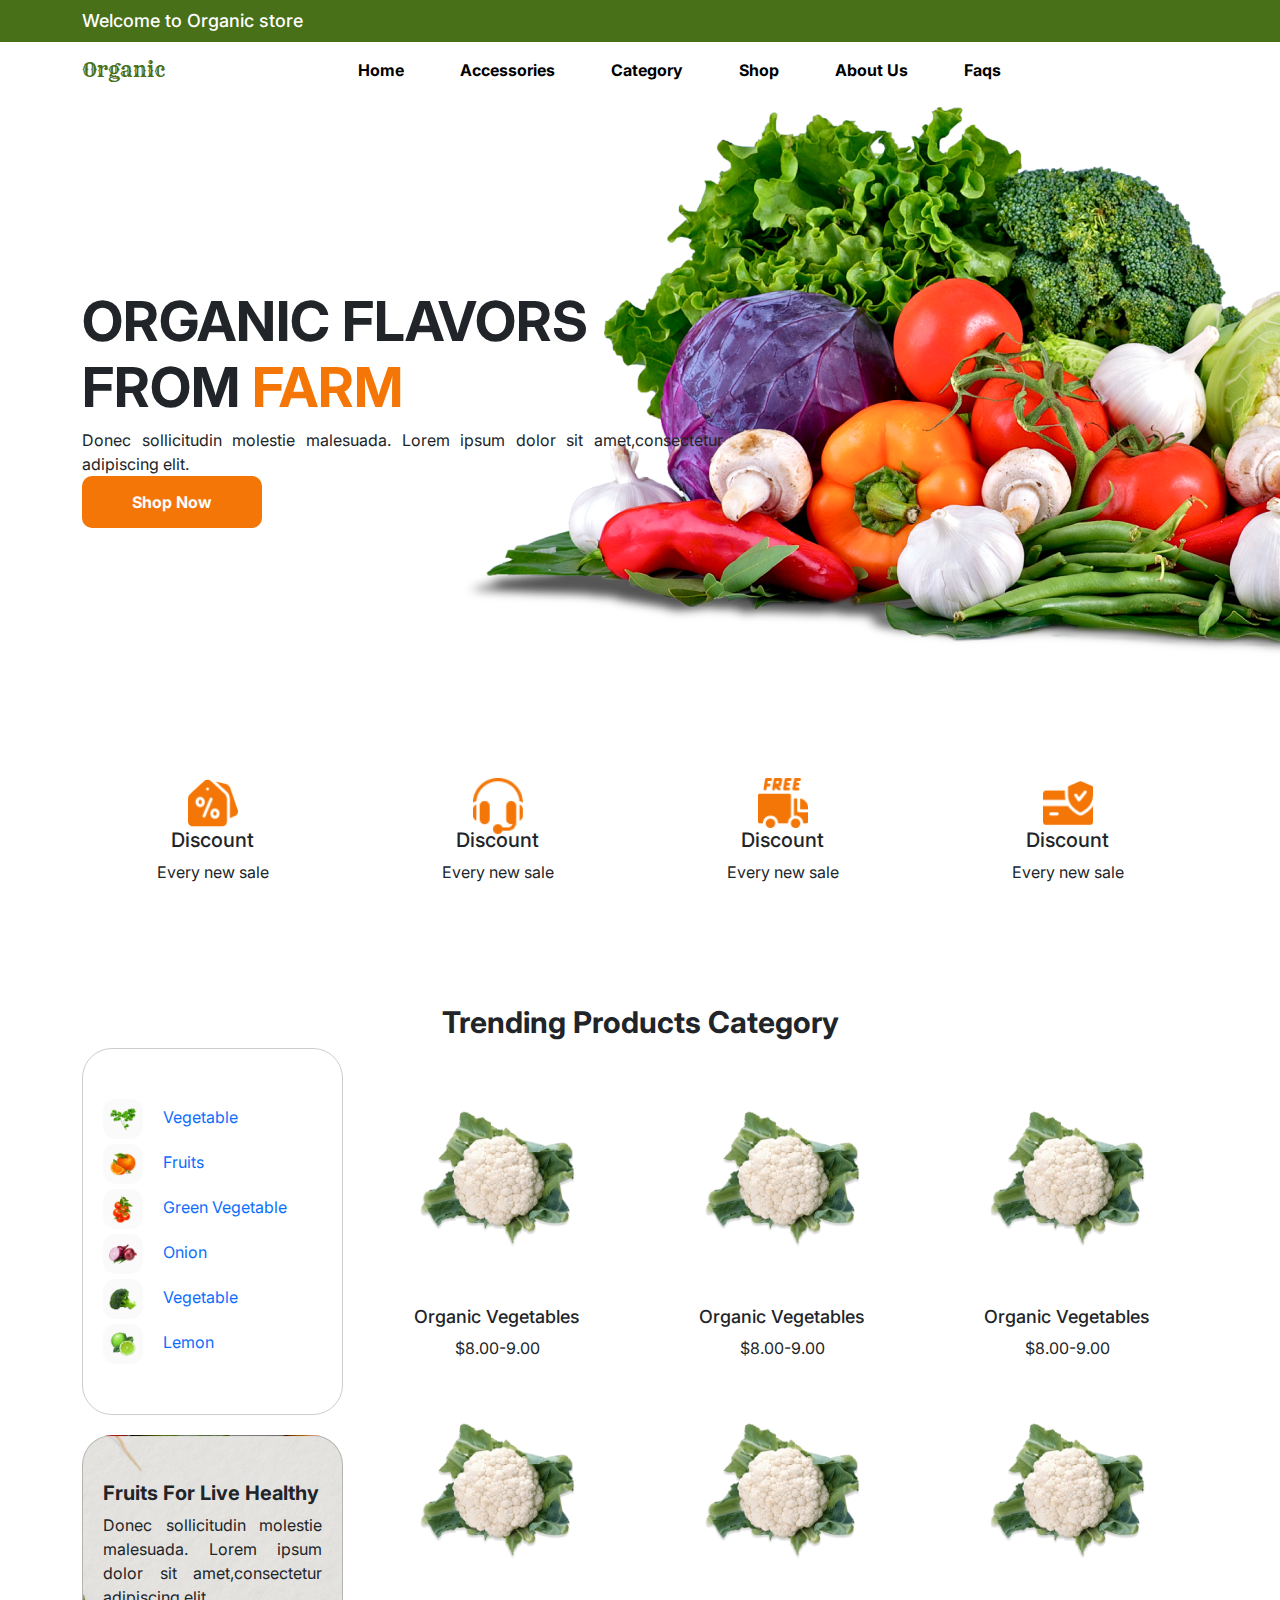
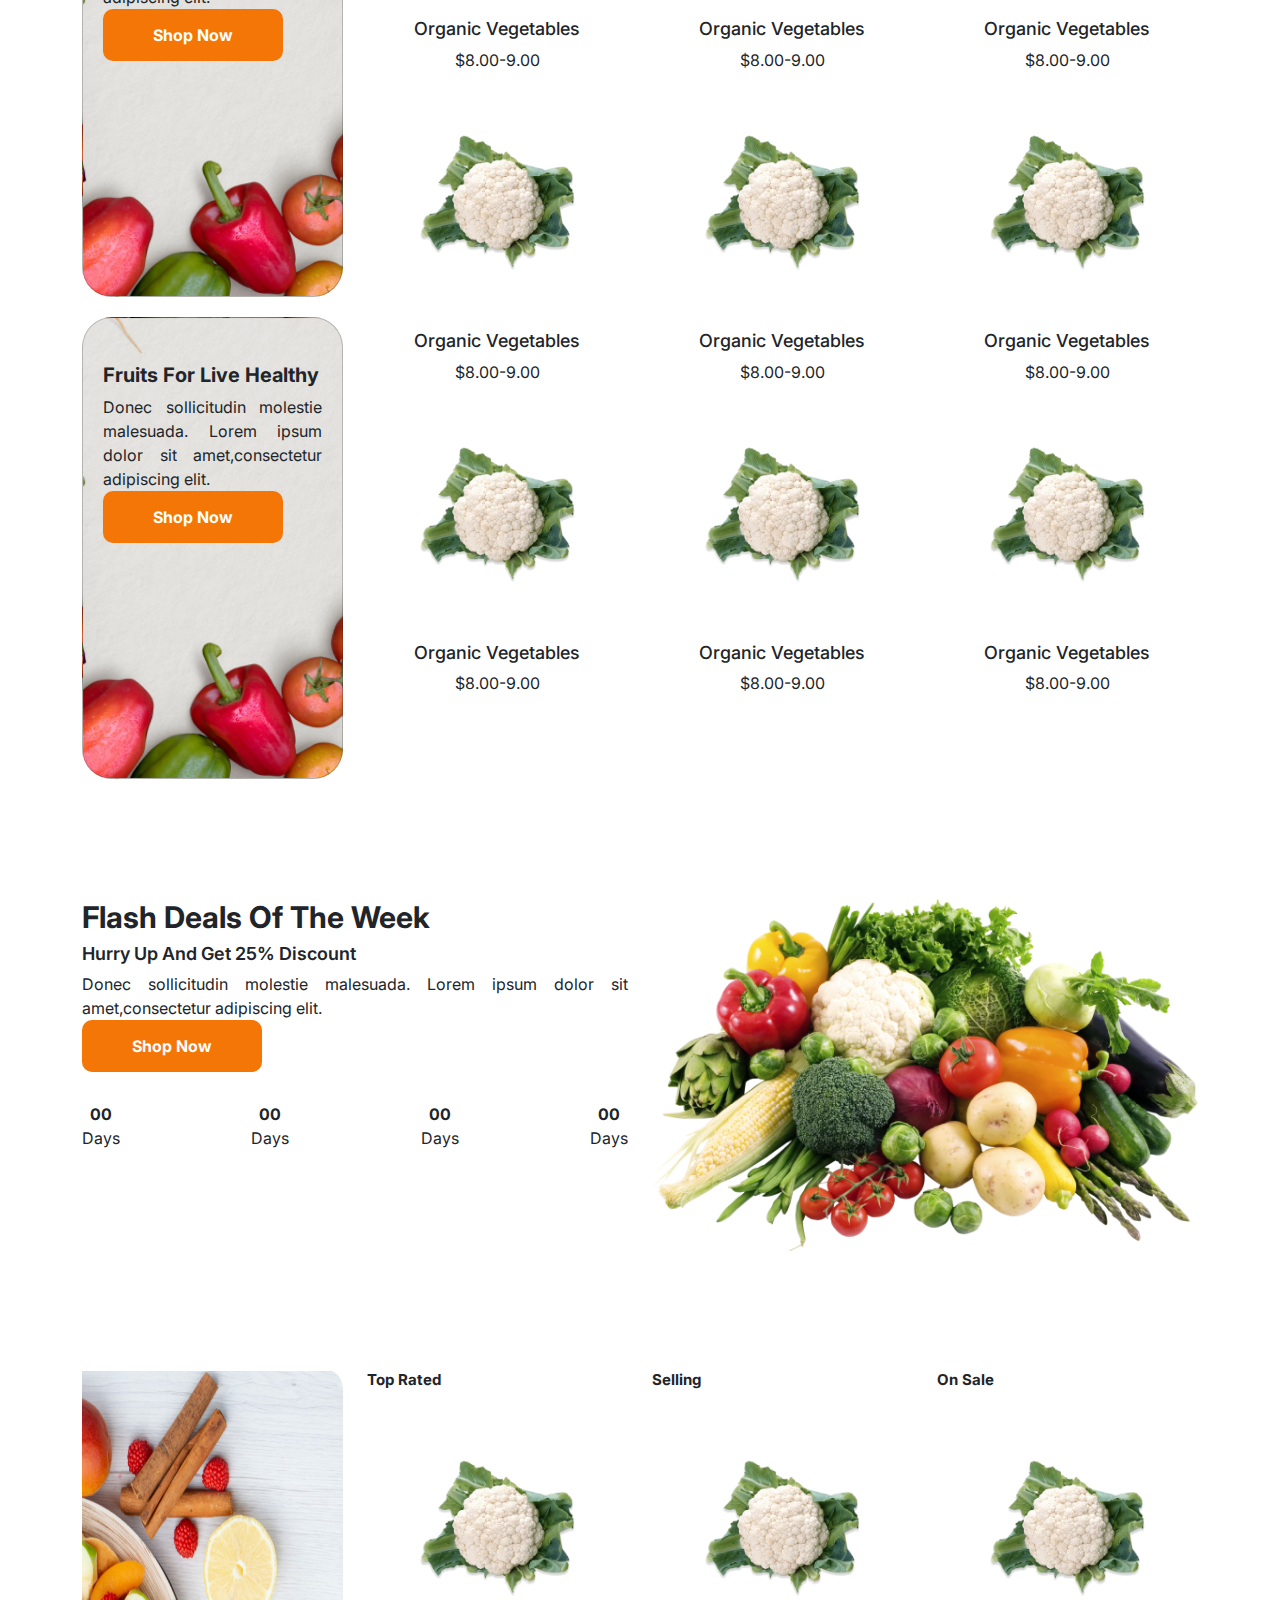
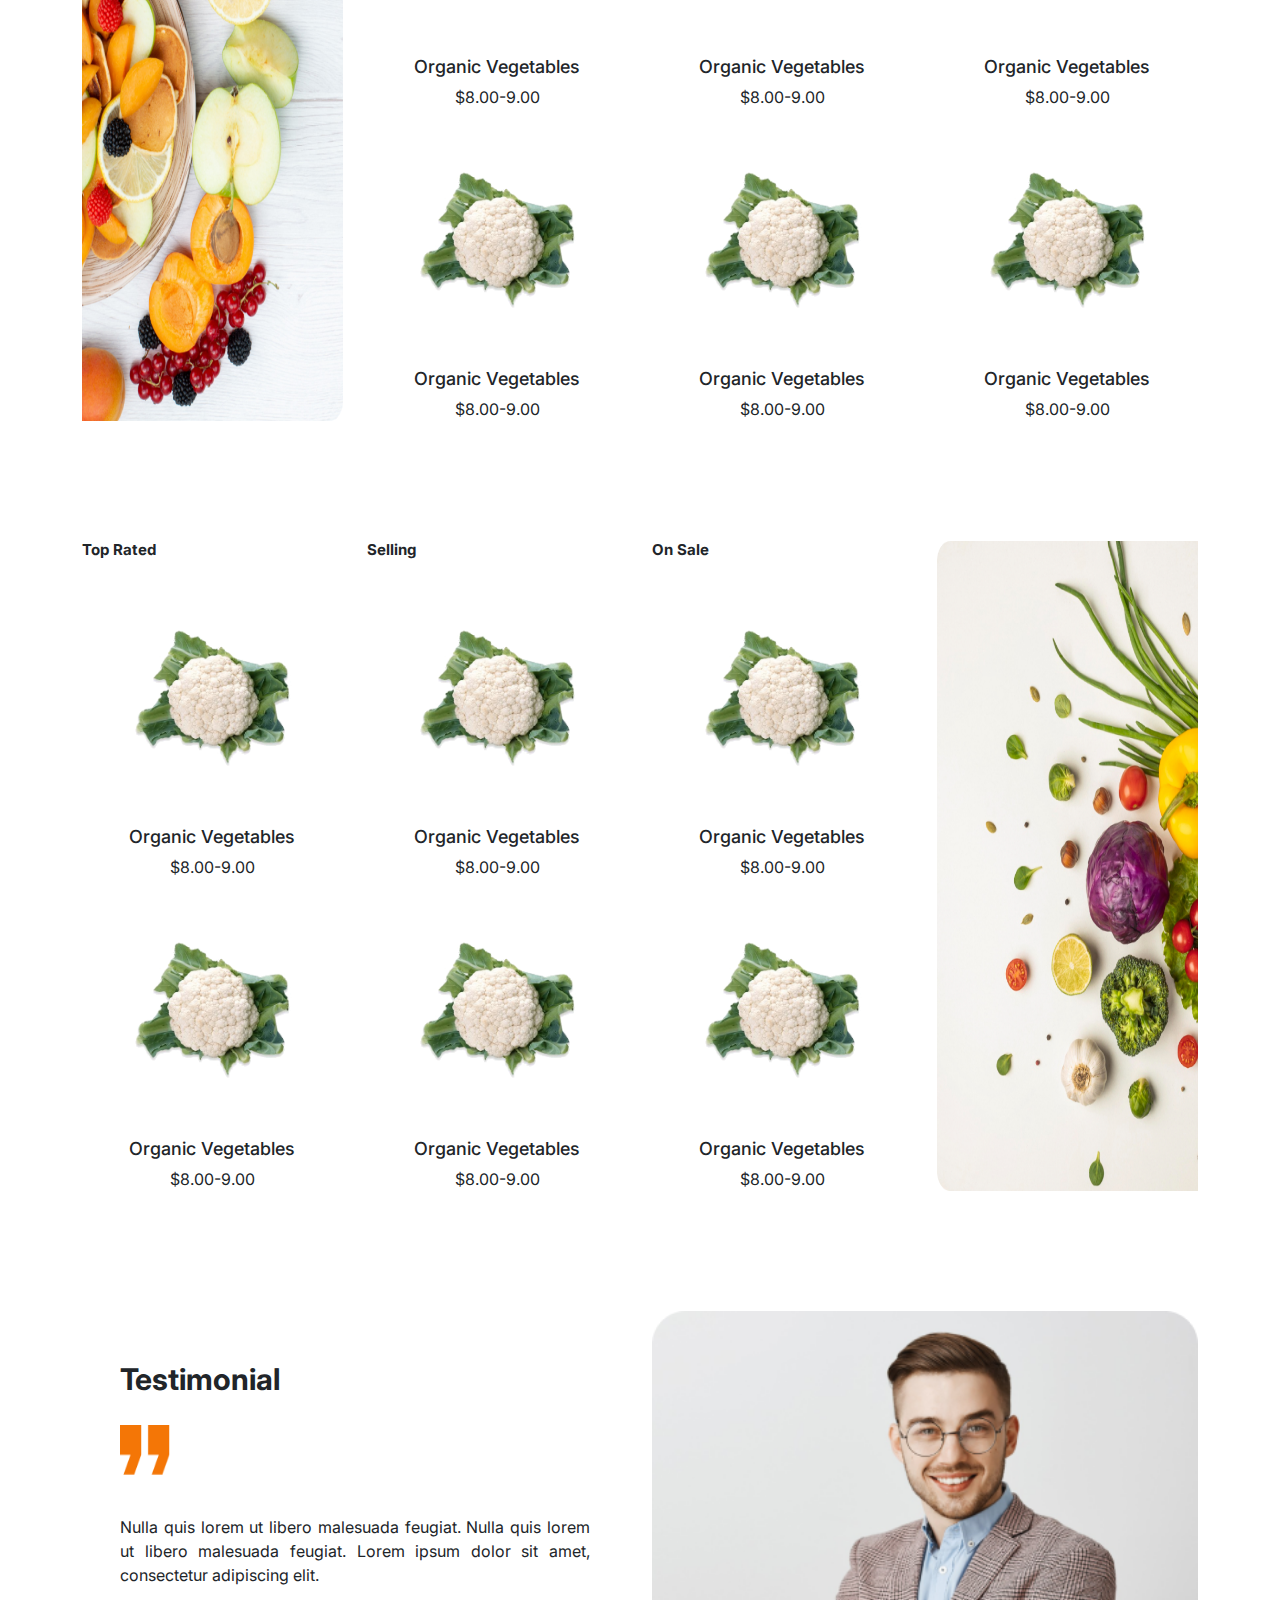
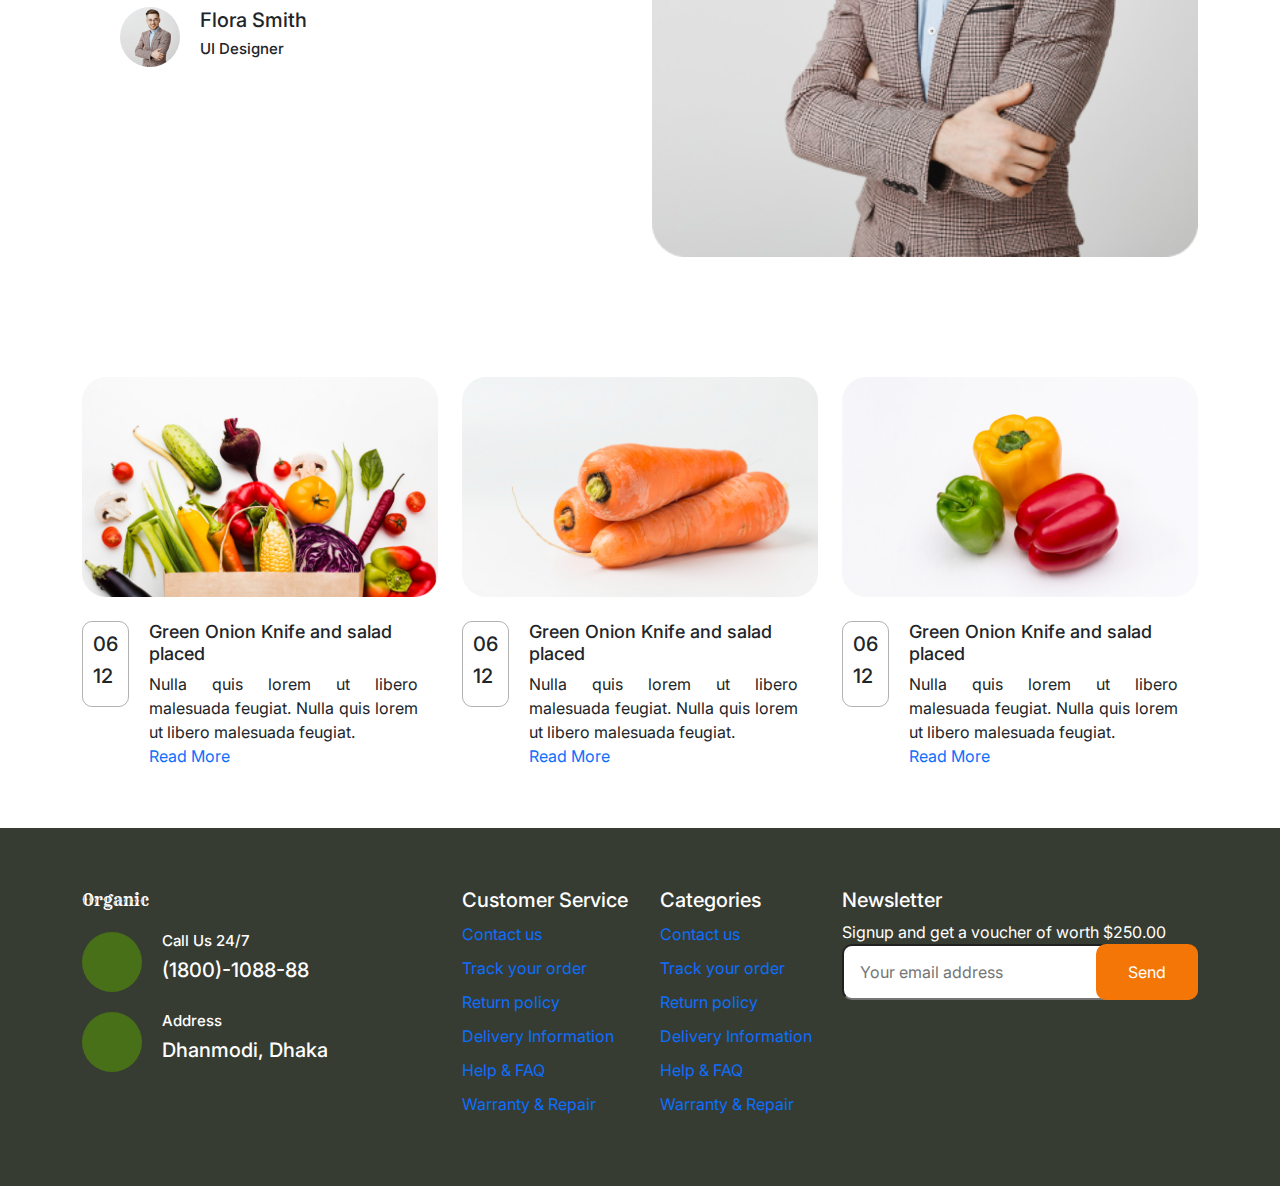
<file: page8.html>
<!DOCTYPE html>
<html lang="en">
<head>
    <meta charset="UTF-8">
    <meta name="viewport" content="width=device-width, initial-scale=1.0">
    <title>Shop Categories</title>
    <link rel="icon" href="https://purepng.com/public/uploads/large/purepng.com-photos-iconsymbolsiconsapple-iosiosios-8-iconsios-8-721522596102asedt.png">
    <link rel="stylesheet" href="css/bootstrap.min.css">
    <link rel="stylesheet" href="css/style.css">
    <link href="https://fonts.googleapis.com/css2?family=Inter:ital,opsz,wght@0,14..32,100..900;1,14..32,100..900&display=swap" rel="stylesheet">
    <link href="https://fonts.googleapis.com/css2?family=Rye&display=swap" rel="stylesheet">
    <link rel="stylesheet" href="https://cdnjs.cloudflare.com/ajax/libs/font-awesome/6.6.0/css/all.min.css" integrity="sha512-Kc323vGBEqzTmouAECnVceyQqyqdsSiqLQISBL29aUW4U/M7pSPA/gEUZQqv1cwx4OnYxTxve5UMg5GT6L4JJg==" crossorigin="anonymous" referrerpolicy="no-referrer" />
    <link rel="stylesheet" href="css/responsive.css">
</head>
<body>
  <header>
    <div class="note">
      <div class="container">
        <h5>Welcome to Organic store</h5>
      </div>
    </div>
    <nav class="navbar navbar-expand-lg">
      <div class="container">
        <div class="logo">
          <a class="navbar-brand" href="index.html">Organic</a>
        </div>
        <button class="navbar-toggler" type="button" data-bs-toggle="collapse" data-bs-target="#navbarNav" aria-controls="navbarNav" aria-expanded="false" aria-label="Toggle navigation">
          <span class="navbar-toggler-icon"></span>
        </button>
        <div class="collapse navbar-collapse" id="navbarNav">
          <ul class="navbar-nav">
            <li class="nav-item">
              <a class="nav-link" href="index.html">Home</a>
            </li>
            <li class="nav-item">
              <a class="nav-link" href="page1.html">Accessories</a>
            </li>
            <li class="nav-item">
              <a class="nav-link" href="page8.html">Category</a>
            </li>
            <li class="nav-item">
              <a class="nav-link" href="page5.html">Shop</a>
            </li>
            <li class="nav-item">
              <a class="nav-link" href="page3.html">About Us</a>
            </li>
            <li class="nav-item">
              <a class="nav-link" href="page2.html">Faqs</a>
            </li>
          </ul>
        </div>
        <div class="shop">
          <div class="bag">
            <a href="#"><i class="fa-solid fa-cart-shopping"></i></a>
          </div>
          <div class="search">
            <input type="text" id="inputSearch">
            <a href="#" id="btnSearch"><i class="fa-solid fa-magnifying-glass"></i></a>
          </div>
        </div>
      </div>
    </nav>
  </header>
  <div class="banner">
    <div class="container">
      <div class="row">
        <div class="col-lg-7">
          <h1>ORGANIC FLAVORS FROM <span>FARM</span></h1>
          <p>Donec sollicitudin molestie malesuada. Lorem ipsum dolor sit amet,consectetur adipiscing elit.</p>
          <div class="button">
            <a href="#">Shop Now</a>
          </div>
        </div>
      </div>
    </div>
    <div class="floatimage">
      <img src="images/bannerfruit.png" alt="bannerfruit">
    </div>
  </div>
  <div class="support">
    <div class="container">
      <div class="row">
        <div class="col-lg-3">
          <div class="box">
            <div class="ico">
              <img src="images/support1.png" alt="support">
            </div>
            <h4>Discount</h4>
            <p>Every new sale</p>
          </div>
        </div>
        <div class="col-lg-3">
          <div class="box">
            <div class="ico">
              <img src="images/support2.png" alt="support">
            </div>
            <h4>Discount</h4>
            <p>Every new sale</p>
          </div>
        </div>
        <div class="col-lg-3">
          <div class="box">
            <div class="ico">
              <img src="images/support3.png" alt="support">
            </div>
            <h4>Discount</h4>
            <p>Every new sale</p>
          </div>
        </div>
        <div class="col-lg-3">
          <div class="box">
            <div class="ico">
              <img src="images/support4.png" alt="support">
            </div>
            <h4>Discount</h4>
            <p>Every new sale</p>
          </div>
        </div>
      </div>
    </div>
  </div>
  <div class="product">
    <div class="container">
      <div class="row">
        <h3 class="text-center">Trending Products Category</h3>
      </div>
      <div class="row">
        <div class="col-lg-3 sidemenu">
          <div class="chart">
            <ul>
              <li> <img src="images/producticon1.png" alt="icon"><a href="#">Vegetable</a></li>
              <li> <img src="images/producticon2.png" alt="icon"><a href="#">Fruits</a></li>
              <li> <img src="images/producticon3.png" alt="icon"><a href="#">Green Vegetable</a></li>
              <li> <img src="images/producticon4.png" alt="icon"><a href="#">Onion</a></li>
              <li> <img src="images/producticon5.png" alt="icon"><a href="#">Vegetable</a></li>
              <li> <img src="images/producticon6.png" alt="icon"><a href="#">Lemon</a></li>
            </ul>
          </div>
          <div class="chart ch2">
            <h4>Fruits For Live Healthy</h4>
            <p>Donec sollicitudin molestie malesuada. Lorem ipsum dolor sit amet,consectetur adipiscing elit.</p>
            <div class="button">
              <a href="#">Shop Now</a>
            </div>
          </div>
          <div class="chart ch2">
            <h4>Fruits For Live Healthy</h4>
            <p>Donec sollicitudin molestie malesuada. Lorem ipsum dolor sit amet,consectetur adipiscing elit.</p>
            <div class="button">
              <a href="#">Shop Now</a>
            </div>
          </div>
        </div>
        <div class="col-lg-9">
          <div class="row">
            <div class="col-lg-4">
              <div class="box">
                <div class="thumb">
                  <img src="images/pthumb1.png" alt="product">
                  <div class="star"><i class="fa-solid fa-star"></i><i class="fa-solid fa-star"></i><i class="fa-solid fa-star"></i><i class="fa-solid fa-star"></i><i class="fa-solid fa-star"></i></div>
                  <div class="overlay">
                    <div class="icon"><i class="fa-solid fa-heart"></i></div>
                    <div class="icon"><i class="fa-solid fa-cart-plus"></i></div>
                    <div class="icon"><i class="fa-solid fa-eye"></i></div>
                  </div>
                </div>
                <h5>Organic Vegetables</h5>
                <p>$8.00-9.00</p>
              </div>
            </div>
            <div class="col-lg-4">
              <div class="box">
                <div class="thumb">
                  <img src="images/pthumb1.png" alt="product">
                  <div class="star"><i class="fa-solid fa-star"></i><i class="fa-solid fa-star"></i><i class="fa-solid fa-star"></i><i class="fa-solid fa-star"></i><i class="fa-solid fa-star"></i></div>
                  <div class="overlay">
                    <div class="icon"><i class="fa-solid fa-heart"></i></div>
                    <div class="icon"><i class="fa-solid fa-cart-plus"></i></div>
                    <div class="icon"><i class="fa-solid fa-eye"></i></div>
                  </div>
                </div>
                <h5>Organic Vegetables</h5>
                <p>$8.00-9.00</p>
              </div>
            </div>
            <div class="col-lg-4">
              <div class="box">
                <div class="thumb">
                  <img src="images/pthumb1.png" alt="product">
                  <div class="star"><i class="fa-solid fa-star"></i><i class="fa-solid fa-star"></i><i class="fa-solid fa-star"></i><i class="fa-solid fa-star"></i><i class="fa-solid fa-star"></i></div>
                  <div class="overlay">
                    <div class="icon"><i class="fa-solid fa-heart"></i></div>
                    <div class="icon"><i class="fa-solid fa-cart-plus"></i></div>
                    <div class="icon"><i class="fa-solid fa-eye"></i></div>
                  </div>
                </div>
                <h5>Organic Vegetables</h5>
                <p>$8.00-9.00</p>
              </div>
            </div>
          </div>
          <div class="row">
            <div class="col-lg-4">
              <div class="box">
                <div class="thumb">
                  <img src="images/pthumb1.png" alt="product">
                  <div class="star"><i class="fa-solid fa-star"></i><i class="fa-solid fa-star"></i><i class="fa-solid fa-star"></i><i class="fa-solid fa-star"></i><i class="fa-solid fa-star"></i></div>
                  <div class="overlay">
                    <div class="icon"><i class="fa-solid fa-heart"></i></div>
                    <div class="icon"><i class="fa-solid fa-cart-plus"></i></div>
                    <div class="icon"><i class="fa-solid fa-eye"></i></div>
                  </div>
                </div>
                <h5>Organic Vegetables</h5>
                <p>$8.00-9.00</p>
              </div>
            </div>
            <div class="col-lg-4">
              <div class="box">
                <div class="thumb">
                  <img src="images/pthumb1.png" alt="product">
                  <div class="star"><i class="fa-solid fa-star"></i><i class="fa-solid fa-star"></i><i class="fa-solid fa-star"></i><i class="fa-solid fa-star"></i><i class="fa-solid fa-star"></i></div>
                  <div class="overlay">
                    <div class="icon"><i class="fa-solid fa-heart"></i></div>
                    <div class="icon"><i class="fa-solid fa-cart-plus"></i></div>
                    <div class="icon"><i class="fa-solid fa-eye"></i></div>
                  </div>
                </div>
                <h5>Organic Vegetables</h5>
                <p>$8.00-9.00</p>
              </div>
            </div>
            <div class="col-lg-4">
              <div class="box">
                <div class="thumb">
                  <img src="images/pthumb1.png" alt="product">
                  <div class="star"><i class="fa-solid fa-star"></i><i class="fa-solid fa-star"></i><i class="fa-solid fa-star"></i><i class="fa-solid fa-star"></i><i class="fa-solid fa-star"></i></div>
                  <div class="overlay">
                    <div class="icon"><i class="fa-solid fa-heart"></i></div>
                    <div class="icon"><i class="fa-solid fa-cart-plus"></i></div>
                    <div class="icon"><i class="fa-solid fa-eye"></i></div>
                  </div>
                </div>
                <h5>Organic Vegetables</h5>
                <p>$8.00-9.00</p>
              </div>
            </div>
          </div>
          <div class="row">
            <div class="col-lg-4">
              <div class="box">
                <div class="thumb">
                  <img src="images/pthumb1.png" alt="product">
                  <div class="star"><i class="fa-solid fa-star"></i><i class="fa-solid fa-star"></i><i class="fa-solid fa-star"></i><i class="fa-solid fa-star"></i><i class="fa-solid fa-star"></i></div>
                  <div class="overlay">
                    <div class="icon"><i class="fa-solid fa-heart"></i></div>
                    <div class="icon"><i class="fa-solid fa-cart-plus"></i></div>
                    <div class="icon"><i class="fa-solid fa-eye"></i></div>
                  </div>
                </div>
                <h5>Organic Vegetables</h5>
                <p>$8.00-9.00</p>
              </div>
            </div>
            <div class="col-lg-4">
              <div class="box">
                <div class="thumb">
                  <img src="images/pthumb1.png" alt="product">
                  <div class="star"><i class="fa-solid fa-star"></i><i class="fa-solid fa-star"></i><i class="fa-solid fa-star"></i><i class="fa-solid fa-star"></i><i class="fa-solid fa-star"></i></div>
                  <div class="overlay">
                    <div class="icon"><i class="fa-solid fa-heart"></i></div>
                    <div class="icon"><i class="fa-solid fa-cart-plus"></i></div>
                    <div class="icon"><i class="fa-solid fa-eye"></i></div>
                  </div>
                </div>
                <h5>Organic Vegetables</h5>
                <p>$8.00-9.00</p>
              </div>
            </div>
            <div class="col-lg-4">
              <div class="box">
                <div class="thumb">
                  <img src="images/pthumb1.png" alt="product">
                  <div class="star"><i class="fa-solid fa-star"></i><i class="fa-solid fa-star"></i><i class="fa-solid fa-star"></i><i class="fa-solid fa-star"></i><i class="fa-solid fa-star"></i></div>
                  <div class="overlay">
                    <div class="icon"><i class="fa-solid fa-heart"></i></div>
                    <div class="icon"><i class="fa-solid fa-cart-plus"></i></div>
                    <div class="icon"><i class="fa-solid fa-eye"></i></div>
                  </div>
                </div>
                <h5>Organic Vegetables</h5>
                <p>$8.00-9.00</p>
              </div>
            </div>
          </div>
          <div class="row">
            <div class="col-lg-4">
              <div class="box">
                <div class="thumb">
                  <img src="images/pthumb1.png" alt="product">
                  <div class="star"><i class="fa-solid fa-star"></i><i class="fa-solid fa-star"></i><i class="fa-solid fa-star"></i><i class="fa-solid fa-star"></i><i class="fa-solid fa-star"></i></div>
                  <div class="overlay">
                    <div class="icon"><i class="fa-solid fa-heart"></i></div>
                    <div class="icon"><i class="fa-solid fa-cart-plus"></i></div>
                    <div class="icon"><i class="fa-solid fa-eye"></i></div>
                  </div>
                </div>
                <h5>Organic Vegetables</h5>
                <p>$8.00-9.00</p>
              </div>
            </div>
            <div class="col-lg-4">
              <div class="box">
                <div class="thumb">
                  <img src="images/pthumb1.png" alt="product">
                  <div class="star"><i class="fa-solid fa-star"></i><i class="fa-solid fa-star"></i><i class="fa-solid fa-star"></i><i class="fa-solid fa-star"></i><i class="fa-solid fa-star"></i></div>
                  <div class="overlay">
                    <div class="icon"><i class="fa-solid fa-heart"></i></div>
                    <div class="icon"><i class="fa-solid fa-cart-plus"></i></div>
                    <div class="icon"><i class="fa-solid fa-eye"></i></div>
                  </div>
                </div>
                <h5>Organic Vegetables</h5>
                <p>$8.00-9.00</p>
              </div>
            </div>
            <div class="col-lg-4">
              <div class="box">
                <div class="thumb">
                  <img src="images/pthumb1.png" alt="product">
                  <div class="star"><i class="fa-solid fa-star"></i><i class="fa-solid fa-star"></i><i class="fa-solid fa-star"></i><i class="fa-solid fa-star"></i><i class="fa-solid fa-star"></i></div>
                  <div class="overlay">
                    <div class="icon"><i class="fa-solid fa-heart"></i></div>
                    <div class="icon"><i class="fa-solid fa-cart-plus"></i></div>
                    <div class="icon"><i class="fa-solid fa-eye"></i></div>
                  </div>
                </div>
                <h5>Organic Vegetables</h5>
                <p>$8.00-9.00</p>
              </div>
            </div>
          </div>
        </div>
      </div>
    </div>
  </div>
  <div class="deals">
    <div class="container">
      <div class="row">
        <div class="col-lg-6">
          <div class="part">
            <h3>Flash Deals Of The Week</h3>
            <h5>Hurry Up And Get 25% Discount</h5>
            <p>Donec sollicitudin molestie malesuada. Lorem ipsum dolor sit amet,consectetur adipiscing elit.</p>
            <div class="button">
              <a href="#">Shop Now</a>
            </div>
            <div class="duration">
              <div class="item"><span>00</span>Days</div>
              <div class="item"><span>00</span>Days</div>
              <div class="item"><span>00</span>Days</div>
              <div class="item"><span>00</span>Days</div>
            </div>
          </div>
        </div>
        <div class="col-lg-6">
          <div class="box">
            <img src="images/dealthumb.png" alt="dealthumb">
          </div>
        </div>
      </div>
    </div>
  </div>
  <div class="top">
    <div class="container">
      <div class="row">
        <div class="col-lg-3">
          <img src="images/featuresthumb.png" alt="featuresthumb">
        </div>
        <div class="col-lg-9">
          <div class="row">
            <div class="col-lg-4">
              <h6>Top Rated</h6>
            </div>
            <div class="col-lg-4">
              <h6>Selling</h6>
            </div>
            <div class="col-lg-4">
              <h6>On Sale</h6>
            </div>
          </div>
          <div class="row">
            <div class="col-lg-4">
              <div class="box">
                <div class="thumb">
                  <img src="images/pthumb1.png" alt="product">
                  <div class="star">
                    <i class="fa-solid fa-star"></i><i class="fa-solid fa-star"></i><i class="fa-solid fa-star"></i><i class="fa-solid fa-star"></i><i class="fa-solid fa-star"></i>
                  </div>
                  <div class="overlay">
                    <div class="icon"><i class="fa-solid fa-heart"></i></div>
                    <div class="icon"><i class="fa-solid fa-cart-plus"></i></div>
                    <div class="icon"><i class="fa-solid fa-eye"></i></div>
                  </div>
                </div>
                <h5>Organic Vegetables</h5>
                <p>$8.00-9.00</p>
              </div>
            </div>
            <div class="col-lg-4">
              <div class="box">
                <div class="thumb">
                  <img src="images/pthumb1.png" alt="product">
                  <div class="star">
                    <i class="fa-solid fa-star"></i><i class="fa-solid fa-star"></i><i class="fa-solid fa-star"></i><i class="fa-solid fa-star"></i><i class="fa-solid fa-star"></i>
                  </div>
                  <div class="overlay">
                    <div class="icon"><i class="fa-solid fa-heart"></i></div>
                    <div class="icon"><i class="fa-solid fa-cart-plus"></i></div>
                    <div class="icon"><i class="fa-solid fa-eye"></i></div>
                  </div>
                </div>
                <h5>Organic Vegetables</h5>
                <p>$8.00-9.00</p>
              </div>
            </div>
            <div class="col-lg-4">
              <div class="box">
                <div class="thumb">
                  <img src="images/pthumb1.png" alt="product">
                  <div class="star">
                    <i class="fa-solid fa-star"></i><i class="fa-solid fa-star"></i><i class="fa-solid fa-star"></i><i class="fa-solid fa-star"></i><i class="fa-solid fa-star"></i>
                  </div>
                  <div class="overlay">
                    <div class="icon"><i class="fa-solid fa-heart"></i></div>
                    <div class="icon"><i class="fa-solid fa-cart-plus"></i></div>
                    <div class="icon"><i class="fa-solid fa-eye"></i></div>
                  </div>
                </div>
                <h5>Organic Vegetables</h5>
                <p>$8.00-9.00</p>
              </div>
            </div>
          </div>
          <div class="row">
            <div class="col-lg-4">
              <div class="box">
                <div class="thumb">
                  <img src="images/pthumb1.png" alt="product">
                  <div class="star"><i class="fa-solid fa-star"></i><i class="fa-solid fa-star"></i><i class="fa-solid fa-star"></i><i class="fa-solid fa-star"></i><i class="fa-solid fa-star"></i></div>
                  <div class="overlay">
                    <div class="icon"><i class="fa-solid fa-heart"></i></div>
                    <div class="icon"><i class="fa-solid fa-cart-plus"></i></div>
                    <div class="icon"><i class="fa-solid fa-eye"></i></div>
                  </div>
                </div>
                <h5>Organic Vegetables</h5>
                <p>$8.00-9.00</p>
              </div>
            </div>
            <div class="col-lg-4">
              <div class="box">
                <div class="thumb">
                  <img src="images/pthumb1.png" alt="product">
                  <div class="star"><i class="fa-solid fa-star"></i><i class="fa-solid fa-star"></i><i class="fa-solid fa-star"></i><i class="fa-solid fa-star"></i><i class="fa-solid fa-star"></i></div>
                  <div class="overlay">
                    <div class="icon"><i class="fa-solid fa-heart"></i></div>
                    <div class="icon"><i class="fa-solid fa-cart-plus"></i></div>
                    <div class="icon"><i class="fa-solid fa-eye"></i></div>
                  </div>
                </div>
                <h5>Organic Vegetables</h5>
                <p>$8.00-9.00</p>
              </div>
            </div>
            <div class="col-lg-4">
              <div class="box">
                <div class="thumb">
                  <img src="images/pthumb1.png" alt="product">
                  <div class="star"><i class="fa-solid fa-star"></i><i class="fa-solid fa-star"></i><i class="fa-solid fa-star"></i><i class="fa-solid fa-star"></i><i class="fa-solid fa-star"></i></div>
                  <div class="overlay">
                    <div class="icon"><i class="fa-solid fa-heart"></i></div>
                    <div class="icon"><i class="fa-solid fa-cart-plus"></i></div>
                    <div class="icon"><i class="fa-solid fa-eye"></i></div>
                  </div>
                </div>
                <h5>Organic Vegetables</h5>
                <p>$8.00-9.00</p>
              </div>
            </div>
          </div>
        </div>
      </div>
    </div>
  </div>
  <div class="top">
    <div class="container">
      <div class="row">
        <div class="col-lg-9">
          <div class="row">
            <div class="col-lg-4">
              <h6>Top Rated</h6>
            </div>
            <div class="col-lg-4">
              <h6>Selling</h6>
            </div>
            <div class="col-lg-4">
              <h6>On Sale</h6>
            </div>
          </div>
          <div class="row">
            <div class="col-lg-4">
              <div class="box">
                <div class="thumb">
                  <img src="images/pthumb1.png" alt="product">
                  <div class="star">
                    <i class="fa-solid fa-star"></i><i class="fa-solid fa-star"></i><i class="fa-solid fa-star"></i><i class="fa-solid fa-star"></i><i class="fa-solid fa-star"></i>
                  </div>
                  <div class="overlay">
                    <div class="icon"><i class="fa-solid fa-heart"></i></div>
                    <div class="icon"><i class="fa-solid fa-cart-plus"></i></div>
                    <div class="icon"><i class="fa-solid fa-eye"></i></div>
                  </div>
                </div>
                <h5>Organic Vegetables</h5>
                <p>$8.00-9.00</p>
              </div>
            </div>
            <div class="col-lg-4">
              <div class="box">
                <div class="thumb">
                  <img src="images/pthumb1.png" alt="product">
                  <div class="star">
                    <i class="fa-solid fa-star"></i><i class="fa-solid fa-star"></i><i class="fa-solid fa-star"></i><i class="fa-solid fa-star"></i><i class="fa-solid fa-star"></i>
                  </div>
                  <div class="overlay">
                    <div class="icon"><i class="fa-solid fa-heart"></i></div>
                    <div class="icon"><i class="fa-solid fa-cart-plus"></i></div>
                    <div class="icon"><i class="fa-solid fa-eye"></i></div>
                  </div>
                </div>
                <h5>Organic Vegetables</h5>
                <p>$8.00-9.00</p>
              </div>
            </div>
            <div class="col-lg-4">
              <div class="box">
                <div class="thumb">
                  <img src="images/pthumb1.png" alt="product">
                  <div class="star">
                    <i class="fa-solid fa-star"></i><i class="fa-solid fa-star"></i><i class="fa-solid fa-star"></i><i class="fa-solid fa-star"></i><i class="fa-solid fa-star"></i>
                  </div>
                  <div class="overlay">
                    <div class="icon"><i class="fa-solid fa-heart"></i></div>
                    <div class="icon"><i class="fa-solid fa-cart-plus"></i></div>
                    <div class="icon"><i class="fa-solid fa-eye"></i></div>
                  </div>
                </div>
                <h5>Organic Vegetables</h5>
                <p>$8.00-9.00</p>
              </div>
            </div>
          </div>
          <div class="row">
            <div class="col-lg-4">
              <div class="box">
                <div class="thumb">
                  <img src="images/pthumb1.png" alt="product">
                  <div class="star"><i class="fa-solid fa-star"></i><i class="fa-solid fa-star"></i><i class="fa-solid fa-star"></i><i class="fa-solid fa-star"></i><i class="fa-solid fa-star"></i></div>
                  <div class="overlay">
                    <div class="icon"><i class="fa-solid fa-heart"></i></div>
                    <div class="icon"><i class="fa-solid fa-cart-plus"></i></div>
                    <div class="icon"><i class="fa-solid fa-eye"></i></div>
                  </div>
                </div>
                <h5>Organic Vegetables</h5>
                <p>$8.00-9.00</p>
              </div>
            </div>
            <div class="col-lg-4">
              <div class="box">
                <div class="thumb">
                  <img src="images/pthumb1.png" alt="product">
                  <div class="star"><i class="fa-solid fa-star"></i><i class="fa-solid fa-star"></i><i class="fa-solid fa-star"></i><i class="fa-solid fa-star"></i><i class="fa-solid fa-star"></i></div>
                  <div class="overlay">
                    <div class="icon"><i class="fa-solid fa-heart"></i></div>
                    <div class="icon"><i class="fa-solid fa-cart-plus"></i></div>
                    <div class="icon"><i class="fa-solid fa-eye"></i></div>
                  </div>
                </div>
                <h5>Organic Vegetables</h5>
                <p>$8.00-9.00</p>
              </div>
            </div>
            <div class="col-lg-4">
              <div class="box">
                <div class="thumb">
                  <img src="images/pthumb1.png" alt="product">
                  <div class="star"><i class="fa-solid fa-star"></i><i class="fa-solid fa-star"></i><i class="fa-solid fa-star"></i><i class="fa-solid fa-star"></i><i class="fa-solid fa-star"></i></div>
                  <div class="overlay">
                    <div class="icon"><i class="fa-solid fa-heart"></i></div>
                    <div class="icon"><i class="fa-solid fa-cart-plus"></i></div>
                    <div class="icon"><i class="fa-solid fa-eye"></i></div>
                  </div>
                </div>
                <h5>Organic Vegetables</h5>
                <p>$8.00-9.00</p>
              </div>
            </div>
          </div>
        </div>
        <div class="col-lg-3 sideimg">
          <img src="images/featuresthumb2.png" alt="featuresthumb">
        </div>
      </div>
    </div>
  </div>
  <div class="test">
    <div class="container">
      <div class="row">
        <div class="col-lg-6 txt">
          <h3>Testimonial</h3>
          <div class="qoute">
            <div class="ico">
              <img src="images/quote.png" alt="quote" style="height: 50px; width: 50px;">
            </div>
          </div>
          <div class="star"><i class="fa-solid fa-star"></i><i class="fa-solid fa-star"></i><i class="fa-solid fa-star"></i><i class="fa-solid fa-star"></i><i class="fa-solid fa-star"></i></div>
          <p>Nulla quis lorem ut libero malesuada feugiat. Nulla quis lorem ut libero malesuada feugiat. Lorem ipsum dolor sit amet, consectetur adipiscing elit.</p>
          <div class="profile">
            <div class="man">
              <img src="images/man.png" alt="man">
            </div>
            <div class="desig">
              <h4>Flora Smith</h4>
              <h6>UI Designer</h6>
            </div>
          </div>
          <div class="arrow">
            <i class="fa-solid fa-arrow-left"></i><i class="fa-solid fa-arrow-right"></i>
          </div>
        </div>
        <div class="col-lg-6">
          <div class="box">
            <img src="images/man.png" alt="man">
          </div>
        </div>
      </div>
    </div>
  </div>
  <div class="feature">
    <div class="container">
      <div class="row">
        <div class="col-lg-4">
          <div class="box">
            <img src="images/product1.png" alt="product">
            <div class="text mt-4">
              <div>
                <div class="date">
                  <h4>06</h4>
                  <h4>12</h4>
                </div>
              </div>
              <div class="details">
                <h5>Green Onion Knife and salad placed</h5>
                <p>Nulla quis lorem ut libero malesuada feugiat. Nulla quis lorem ut libero malesuada feugiat. </p>
                <a href="#">Read More <i class="fa-solid fa-arrow-right"></i></a>
              </div>
            </div>
          </div>
        </div>
        <div class="col-lg-4">
          <div class="box">
            <img src="images/product2.png" alt="product">
            <div class="text mt-4">
              <div>
                <div class="date">
                  <h4>06</h4>
                  <h4>12</h4>
                </div>
              </div>
              <div class="details">
                <h5>Green Onion Knife and salad placed</h5>
                <p>Nulla quis lorem ut libero malesuada feugiat. Nulla quis lorem ut libero malesuada feugiat. </p>
                <a href="#">Read More <i class="fa-solid fa-arrow-right"></i></a>
              </div>
            </div>
          </div>
        </div>
        <div class="col-lg-4">
          <div class="box">
            <img src="images/product3.png" alt="product">
            <div class="text mt-4">
              <div>
                <div class="date">
                  <h4>06</h4>
                  <h4>12</h4>
                </div>
              </div>
              <div class="details">
                <h5>Green Onion Knife and salad placed</h5>
                <p>Nulla quis lorem ut libero malesuada feugiat. Nulla quis lorem ut libero malesuada feugiat. </p>
                <a href="#">Read More <i class="fa-solid fa-arrow-right"></i></a>
              </div>
            </div>
          </div>
        </div>
      </div>
    </div>
  </div>










  <footer>
    <div class="container">
      <div class="row">
        <div class="col-lg-4">
          <div class="item">
            <div class="logo">
              <a class="navbar-brand" href="#" style="color: white;">Organic</a>
            </div>
            <div class="address">
              <div class="icon"><i class="fa-solid fa-phone"></i></div>
              <div class="contact">
                <h6>Call Us 24/7</h6>
                <h4>(1800)-1088-88</h4>
              </div>
            </div>
            <div class="address">
              <div class="icon"><i class="fa-solid fa-location-dot"></i></div>
              <div class="contact">
                <h6>Address</h6>
                <h4>Dhanmodi, Dhaka</h4>
              </div>
            </div>
          </div>
        </div>
        <div class="col-lg-4 flist">
          <div class="col-lg-6">
            <h4>Customer Service</h4>
            <ul>
              <li><a href="#">Contact us</a></li>
              <li><a href="#">Track your order</a></li>
              <li><a href="#">Return policy</a></li>
              <li><a href="#">Delivery Information</a></li>
              <li><a href="#">Help & FAQ</a></li>
              <li><a href="#">Warranty & Repair</a></li>
            </ul>
          </div>
          <div class="col-lg-6 fsecond">
            <h4>Categories</h4>
            <ul>
              <li><a href="#">Contact us</a></li>
              <li><a href="#">Track your order</a></li>
              <li><a href="#">Return policy</a></li>
              <li><a href="#">Delivery Information</a></li>
              <li><a href="#">Help & FAQ</a></li>
              <li><a href="#">Warranty & Repair</a></li>
            </ul>
          </div>
        </div>
        <div class="col-lg-4">
          <h4>Newsletter</h4>
          <p>Signup and get a voucher of worth $250.00</p>
          <div class="form">
            <input type="text" placeholder="Your email address">
            <a href="#">Send</a>
          </div>
        </div>
      </div>
    </div>
  </footer>




  <script src="js/bootstrap.bundle.min.js"></script>
  <script src="js/script.js"></script>
</body>
</html>
</file>
<file: css/style.css>
*{
    margin: 0;
    padding: 0;
    box-sizing: border-box;
    font-family: "Inter", sans-serif;
}
a{
    text-decoration: none;
}
p{
    margin: 0;
    padding: 0;
    text-align: justify;
}
ul{
    list-style: none;
    margin: 0;
    padding: 0;
}
img{
    width: 100% !important;
}
i{
    cursor: pointer;
}
/* Default Design */
span{
    font-weight: 700;
}
.logo a{
    font-family: "Rye", sans-serif;
    color: #477018;
}
.button a{
    display: inline-block;
    padding: 14px 50px;
    border-radius: 10px;
    background-color: #F47606;
    color: white;
    font-weight: 700;
}
.box{
    display: flex;
    flex-direction: column;
    justify-content: center;
    align-items: center;
}
.thumb{
    display: flex;
    flex-direction: column;
    justify-content: center;
    align-items: center;
    padding: 15px;
    position: relative;
    border-radius: 30px;
}
.thumb .overlay{
    position: absolute;
    height: 100%;
    width: 100%;
    background-color: rgba(0, 0, 0, 0.3);
    border-radius: 30px;
    display: none;
    justify-content: center;
    align-items: center;
    gap: 10px;
}
.thumb:hover > .overlay{
    display: flex;
}
.thumb .overlay .icon{
    height: 60px;
    width: 60px;
    border-radius: 50%;
    display: flex;
    align-items: center;
    justify-content: center;
    background-color: white;
}
.thumb .overlay .icon:hover{
    background-color: red;
    color: white;
}
.star i{
    color: #477018;
}
/* default design */



header{
    margin: 0;
    color: white;
    position: sticky;
    width: 100%;
    top: 0;
    z-index: 999;
}
header .note h5{
    margin: 0;
}
header .note{
    padding: 10px 0;
    background-color: #477018;
}
nav{
    background-color: white;
}
nav ul{
    width: 100%;
    display: flex;
    justify-content: center;
}
nav ul li{
    padding: 0 20px;
}
nav ul li a{
    color: black !important;
    font-weight: 700 !important;
}
nav .shop{
    display: flex;
    gap: 20px;
}
nav .shop a{
    color: black;
}
nav .search{
    position: relative;
}
nav .search input{
    position: absolute;
    right: 30px;
    padding: 0 10px;
    text-align: center;
    display: none;
}











.banner{
    padding: 190px 0;
    position: relative;
}
.banner h1{
    font-weight: 700;
}
.banner h1 span{
    color: #F47606;
}
.banner .floatimage{
    z-index: -1;
    position: absolute;
    right: 0;
    top: 0;
    display: flex;
    justify-content: right;
}
.support{
    padding: 60px 0;
}
.support .ico{
    width: 50px;
    height: 50px;
}
.product{
    padding: 60px 0;
}
.product h3{
    font-weight: 700;
}
.product .sidemenu{
    display: flex;
    flex-direction: column;
    gap: 20px;
}
.product .chart{
    padding: 45px 20px;
    border: 1px solid rgba(0, 0, 0, 0.2);
    border-radius: 30px;
    transition: 1s;
}
.product .chart:hover{
    background-color: rgba(0, 0, 0, 0.1);
}
.product .chart ul li{
    margin: 5px 0;
}
.product .chart ul li img{
    height: 40px !important;
    width: 40px !important;
    margin-right: 20px;
}
.product .chart h4{
    font-weight: 700;
}
.product .chart .button a{
    margin-bottom: 190px;
}
.product .ch2{
    background: url(../images/bg-product.png);
    background-size: cover;
}
.deals{
    padding: 60px 0;
}
.deals h3{
    font-weight: 700;
}
.deals h5{
    font-weight: 600;
}
.deals .duration {
    display: flex;
    justify-content: space-between;
    padding: 30px 0;
    text-align: center;
}
.deals .duration span{
    display: block;
    font-weight: 700;
}
.top{
    padding: 60px 0;
    position: relative;
}
.top h6{
    font-weight: 700;
}
.top img{
    width: 100%;
    height: 100%;
}
.test{
    padding: 60px 0;
}
.test .txt{
    padding: 50px;
    display: flex;
    flex-direction: column;
    gap: 20px;
}
.test h3{
    font-weight: 700;
}
.test .profile{
    display: flex;
    align-items: center;
    gap: 20px;
}
.test .profile .man{
    height: 60px;
    width: 60px;
}
.test .profile .man img{
    height: 100%;
    width: 100%;
    border-radius: 50%;
}
.test .profile .quote{
    display: flex;
    justify-content: center;
    align-items: end;
}
.test .qoute .ico{
    width: 50px !important;
    height: 50px !important;
}
.test .arrow{
    display: flex;
    gap: 20px;
}
.feature{
    padding: 60px 0;
}
.feature img{
    width: 100%;
}
.feature .text{
    display: flex;
    justify-content: space-between;
}
.feature .date{
    padding: 10px;
    border: 1px solid rgba(0, 0, 0, 0.3);
    border-radius: 10px;
}
.feature .details{
    padding: 0 20px;
}
footer{
    padding: 60px 0;
    background-color: #373C33;
    color: white;
}

footer .address{
    display: flex;
    gap: 20px;
    margin: 20px 0;
}
footer .icon{
    height: 60px;
    width: 60px;
    border-radius: 50%;
    background-color: #477018;
    display: flex;
    justify-content: center;
    align-items: center;
}
footer .flist{
    display: flex;
}
footer .flist .fsecond{
    padding-left: 20px;
}
footer ul li{
    margin: 10px 0;
}
footer .form{
    position: relative;
    display: flex;
    align-items: center;
}
footer input{
    padding: 14px 60px 14px 16px;
    border-radius: 10px;
    width: 100%;
}
footer .form a{
    position: absolute;
    right: 0;
    padding: 16px 32px;
    display: inline-block;
    background-color: #F47606;
    border-radius: 10px;
    
    color: white;
}
</file>
<file: css/nine.css>
.ninebanner{
    padding: 60px 0;
}
.ninebanner .leftpart{
    height: 100%;
    padding: 130px 60px;
    background: url(../images/ninebanner1.png);
    background-size: cover;
    display: block;
}
.ninebanner .leftpart h1{
    font-weight: 700;
}
.ninebanner .leftpart h1 span{
    color: #F47606;
}
.ninebanner .rightpart{
    display: flex;
    flex-direction: column;
    gap: 20px;
}
.ninebanner .rightuppart{
    background: url(../images/nineuppart.png);
    background-size: cover;
    padding: 45px 45px 100px;
    display: flex;
    flex-direction: column;
    justify-content: end;
    align-items: end;
}
.ninebanner .rightuppart h3{
    text-align: right;
    font-weight: 700;
}
.ninebanner .downpart{
    display: flex;
    justify-content: space-between;
    padding: 0 5px !important;
}
.ninebanner .downpart .box{
    padding: 0 5px !important;
}
.nineshop{
    padding: 60px 0;
}
.nineshop .box{
    display: block;
    padding: 65px 55px;
    background: url(../images/ninepricethumb.png);
    background-size: cover;
}
.ninetrend{
    padding: 60px 0;
}
.ninetrend h2{
    text-align: center;
}
.ninetrend .subheading{
    padding: 20px 0;
    display: flex;
    justify-content: center;
    gap: 30px;
}
.ninehealth{
    padding: 60px 0;
}
.ninehealth .healthbanner{
    padding: 92px 104px;
    background: url(../images/health.png);
    background-size: cover;
}
.ninehealth .healthbanner h2{
    font-weight: 700;
}
.ninehealth .healthbanner p{
    width: 50%;
}
.ninedealweek{
    padding: 60px 0;
}
.ninedealweek h2{
    text-align: center;
    font-weight: 700;
}
.ninedealweek .time{
    width: 80%;
    display: flex;
    justify-content: space-around;
}
.ninedealweek .time p{
    text-align: center;
    margin: 0;
    padding: 0;
    color: #F47606;
    font-weight: 700;
}
.ninedealweek h3{
    margin: 20px 0;
}
.ninetopratingproduct{
    padding: 60px 0;
}
.ninetopratingproduct h2{
    font-weight: 700;
}
.ninekitchen{
    padding: 60px 0;
}
.ninekitchen .item{
    padding: 73px 32px;
    display: block;
    background: url(../images/ninekitchen.png);
    background-size: cover;
}
.ninekitchen .item h3{
    width: 50%;
    font-weight: 600;
}
.nineproduct{
    padding: 60px 0;
}
.nineproduct h2{
    text-align: center;
    font-weight: 700;
}
.nineproduct .subheading{
    display: flex;
    justify-content: center;
    gap: 50px;
}
.nineproduct .thumb{
    flex-direction: row;
}
.ninefeedback{
    padding: 60px 0;
}
.ninefeedback .roww{
    display: flex !important;
}
.ninefeedback h2{
    text-align: center;
    width: 100%;
    font-weight: 700;
    padding-bottom: 60px;
}
.ninefeedback .profile{
    padding: 10px 0;
    width: 100%;
    display: flex;
}
.ninefeedback .profile .icon{
    height: 60px;
    width: 60px;
    border-radius: 50%;
}
.ninefeedback .desig{
    padding-left: 20px;
}
.ninefeedback .quote{
    width: 60%;
    display: flex;
    justify-content: center;
}
.ninefeedback .profile .icon img{
    width: 100%;
    height: 100%;
    border-radius: 50%;
}
.ninefeedback .star{
    width: 100%;
    justify-content: left !important;
}
.ninenews{
    padding: 60px 0;
}
.ninenews .thumb{
    border-radius: 0;
    width: 100%;
    padding: 138px 30px 23px;
    background: url(../images/news.png);
    background-size: cover;
    display: flex;
    justify-content: left;
    align-items: start;
}
</file>
<file: css/responsive.css>
@media (max-width: 767.98px) {
    h1{
        font-size: 40px;
    }
    h2{
        font-size: 35px;
    }
    h3{
        font-size: 30px;
    }
    h4{
        font-size: 20px;
    }
    h5{
        font-size: 18px;
    }
    h6{
        font-size: 15px;
    }
}

@media (max-width: 991.98px) { 
    .navbar .container{
        position: relative;
    }
    .shop{
        position: fixed !important;
        bottom: 30px;
        right: 30px;
        background-color: rgba(0, 200, 200, 0.5);
        padding: 20px 30px;
        border-radius: 20px;
    }
    h1{
        font-size: 45px;
    }
    h2{
        font-size: 40px;
    }
    h3{
        font-size: 30px;
    }
    h4{
        font-size: 20px;
    }
    h5{
        font-size: 18px;
    }
    h6{
        font-size: 15px;
    }
}

@media (max-width: 1199.98px) { 
    h1{
        font-size: 50px;
    }
    h2{
        font-size: 45px;
    }
    h3{
        font-size: 30px;
    }
    h4{
        font-size: 20px;
    }
    h5{
        font-size: 18px;
    }
    h6{
        font-size: 15px;
    }
 }
 @media (min-width: 1200px) { 
    h1{
        font-size: 55px;
    }
    h2{
        font-size: 50px;
    }
    h3{
        font-size: 30px;
    }
    h4{
        font-size: 20px;
    }
    h5{
        font-size: 18px;
    }
    h6{
        font-size: 15px;
    }
 }
</file>
<file: css/one.css>
.onebanner{
    background: url(../images/onebanner.png);
    padding: 132px 0;
}
.onebanner h1{
    font-weight: 700;
}
.onebanner h1 span{
    color: #F47606;
}
.onebanner p{
    padding: 20px 0 30px;
}
.oneitem{
    padding: 60px 0;
}
.featureproduct{
    padding: 60px 0;
}
.featureproduct .heading{
    display: flex;
    justify-content: space-between;
    align-items: center;
}
</file>
<file: css/two.css>
.details{
    padding: 60px 0;
}
.details img{
    width: 100%;
}
.details .reviews{
    display: flex;
    gap: 20px;
}
.details h2{
    font-weight: 600;
}
.details .buttons{
    display: flex;
    justify-content: space-between;
}
.details .buttons .btnitem{
    width: 48%;
     border: 1px solid black;
     border-radius: 10px;
     display: flex;
     justify-content: space-around;
     align-items: center;
     padding: 14px 0;
}
.details .buttons .btnitem2{
    background-color: #F47606;
    border: none;
}
.details .buttons .btnitem2 a{
    color: white;
}
.details .button a{
    width: 100%;
    text-align: center;
    margin: 20px 0;
}
.details .social{
    display: flex;
    justify-content: space-between;
    align-items: center;
    width: 50%;
}
.details .social p{
    font-weight: 700;
    padding: 0;
    margin: 0;
}
.details ul{
    list-style: disc;
    padding-left: 50px;
}
.details .heading{
    display: flex;
    justify-content: space-between;
    border-bottom: 2px solid grey;
}
.details .heading .heads{
    font-weight: 700;
    padding-bottom: 10px;
    display: flex;
    justify-content: center;
}
.details .heading .active{
    border-bottom: 5px solid red;
}
.tworelate{
    padding: 60px 0;
}
.tworelate .heading{
    display: flex;
    justify-content: space-between;
    align-items: center;
}
.tworelate .thumb img{
    width: 100%;
}
</file>
<file: css/three.css>
.threebanner{
    margin: 60px 0;
    padding: 115px 0;
    background: url(../images/fivebanner.png);
    background-size: cover;
}
.threebanner h2{
    font-weight: 700;
}
.threegoodpeople{
    padding: 60px 0;
}
.threegoodpeople h3{
    font-weight: 700 ;
}
.profile{
    display: flex;
    padding: 20px 0;
    gap: 20px;
    width: 100%;
}
.profile .icon{
    width: 50px;
    height: 50px;
    border-radius: 50%;
}
.profile .icon img{
    width: 100%;
    border-radius: 50%;
}
.threeillution{
    padding: 60px 0;
}
.choose{
    padding: 60px 0;
}
.choose ul {
    width: 100%;
}
.choose #chooseparagraph{
    padding-bottom: 30px;
}
.choose .list ul li a{
    width: 100%;
    text-align: center;
    padding: 20px 0;
    margin: 5px 0;
    display: inline-block;
    color: black;
    border-radius: 15px;

}
.choose .list ul li a:hover{
    background-color: #F47606;
    color: white;
}
.choose .list ul li a.active{
    background-color: #F47606;
    color: white;
}
.choose .details{
    display: flex;
    justify-content: left;
    align-items: start;
}
.choose .details p{
    width: 100%;
}
.choose .details h3{
    width: 100%;
}
.choose .details ul{
    list-style: square;
    padding: 20px;
}
.testimonial{
    padding: 60px 0;
}
.testimonial .testi{
    border: 1px solid rgba(0, 0, 0, 0.1);
    padding: 75px 45px;
    border-radius: 10px;
}
.testimonial .heading{
    display: flex;
    justify-content: space-between;
    align-items: center;
}
.testimonial .heading a{
    color: black;
}
.testimonial .heading a i{
    padding-left: 10px;
}
.testimonial .icontest{
    width: 100%;
}
.testimonial .icontest .ico{
    width: 50px;
    height: 50px;
}
.blog{
    padding: 60px 0;
}
.blog .box{

    border: 1px solid rgba(0, 0, 0, 0.3);
    border-radius: 10px;
}
.blog .details{
    padding: 28px;

}
.blog .thumb{
    padding: 0 !important;
    width: 100%;
}
.blog .tag{
    display: flex;
    gap: 20px;
}
.blog .tag a{
    color: rgba(0, 0, 0, 0.7);
}
.blog hr{
    height: 2px;
    width: 100%;
    background-color: black;
}
.blog .date{
    width: 100%;
    display: flex;
    justify-content: space-between;
}
</file>
<file: css/five.css>
.fivebanner{
    padding: 60px 0;
    background: url(../images/shopbanner.png);
    background-size: cover;
}
.fivecategories{
    padding: 60px 0;
}
.fivecategories .searchBox{
    position: relative;
}
.fivecategories .searchBox input{
    width: 100%;
    padding: 14px 22px;
    border-radius: 10px;
}
.fivecategories .searchBox i{
    position: absolute;
    right: 22px;
    top: 50%;
    transform: translateY(-50%);
    cursor: pointer;
}
.fivecategories .showResult{
    display: flex;
    align-items: center;
}
.fivecategories .sorting{
    height: 100%;
}
.fivecategories .sorting .bar{
    gap: 10px;
    display: flex;
    align-items: center;
}
.fivecategories .sorting .bar i{
    font-size: 30px;
}
.fivecategories .sorting .inpbox{
    position: relative;
}
.fivecategories .sorting .inpbox input{
    padding: 14px 16px;
    border-radius: 10px;
}
.fivecategories .sorting .inpbox i{
    position: absolute;
    font-size: 20px;
    cursor: pointer;
    right: 16px;
    top: 50%;
    transform: translateY(-50%);
}
.fivecategories .list{
    padding: 22px 30px;
    border: 1px solid #999;
    margin-top: 20px;
    border-radius: 20px;
}
.fivecategories .list h4{
    text-align: left;
    font-weight: 700;
}
.fivecategories hr{
    height: 2px;
    width: 100%;
    background-color: #999;
}
.fivecategories .list ul{
    list-style: disc;
}
.fivecategories .linebar{
    height: 5px;
    width: 100%;
    background-color: #477018;
    position: relative;
    margin-bottom: 20px;
}
.fivecategories .linebar::after{
    position: absolute;
    content: '';
    height: 10px;
    width: 10px;
    border-radius: 50%;
    background-color: #477018;
    top: 50%;
    left: -5px;
    transform: translateY(-50%);
}
.fivecategories .linebar::before{
    position: absolute;
    content: '';
    height: 10px;
    width: 10px;
    border-radius: 50%;
    background-color: #477018;
    top: 50%;
    right: -5px;
    transform: translateY(-50%);
}
.fivecategories .list3 ul{
    list-style: circle;
}
.fivecategories .list3 ul li i{
    cursor: pointer;
    color: #FFAE00;
}
.fivecategories .list4{
    padding: 20px 5px;
}
.fivecategories .list4 .thumb{
    padding: 0;
}
.fivecategories .list4 ul{
    list-style: none;
}
.fivecategories .list4 .thumb{
    width: 100px;
    height: 100px;
}
.fivecategories .list4 ul li{
    display: flex;
}
.fivecategories .list5 .link{
    display: flex;
    flex-wrap: wrap;
    justify-content: space-between;
    
}
.fivecategories .list5 a{
    display: inline;
    padding: 10px 20px;
    border: 1px solid rgba(0, 0, 0, 0.5);
    border-radius: 10px;
    margin: 5px 0;
}
.fivecategories .product .box{
    padding: 0;
}
.fivecategories .navigation{
    display: flex;
    justify-content: right;
    gap: 10px;
}
.fivecategories .navigation a{
    padding: 10px 15px;
    display: inline-block;
    background-color: #ddd;

}
.fivecategories .navigation a:first-child{
    background-color: #477018;
    color: white;
}
</file>
